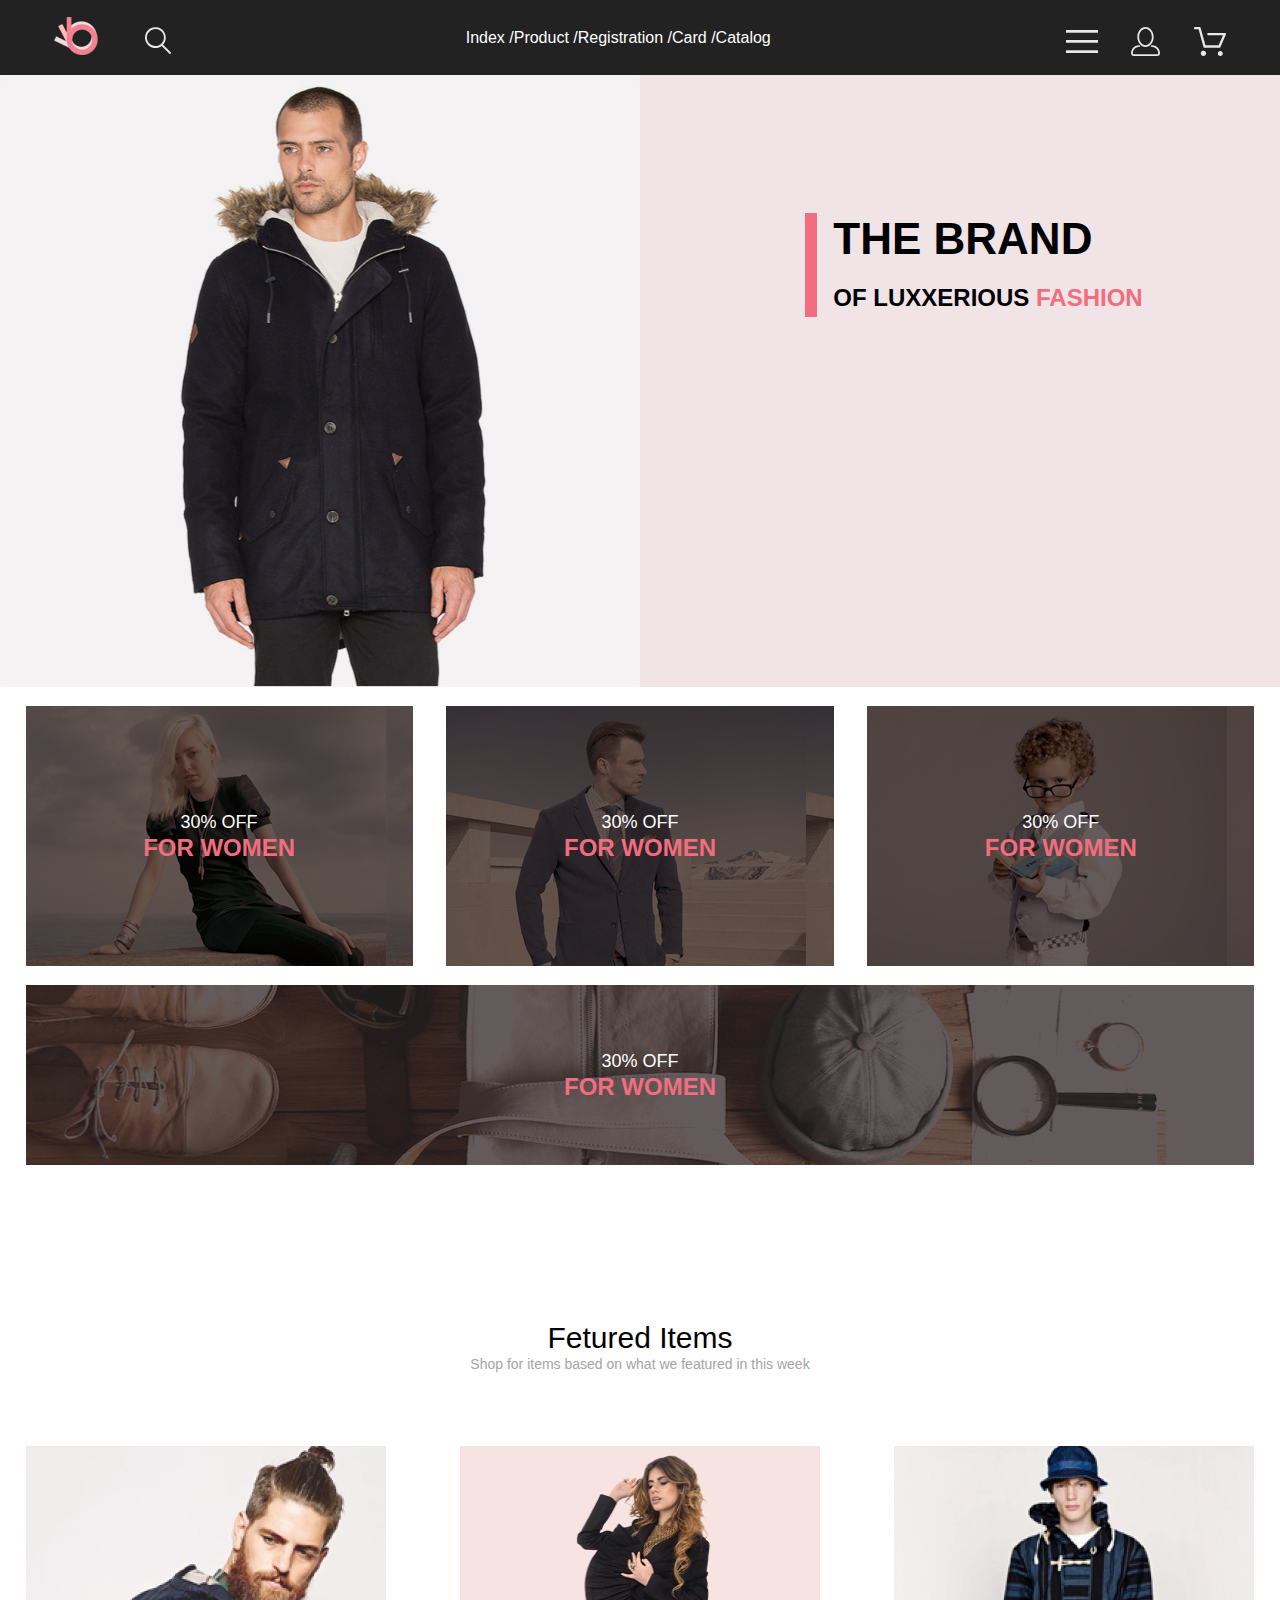
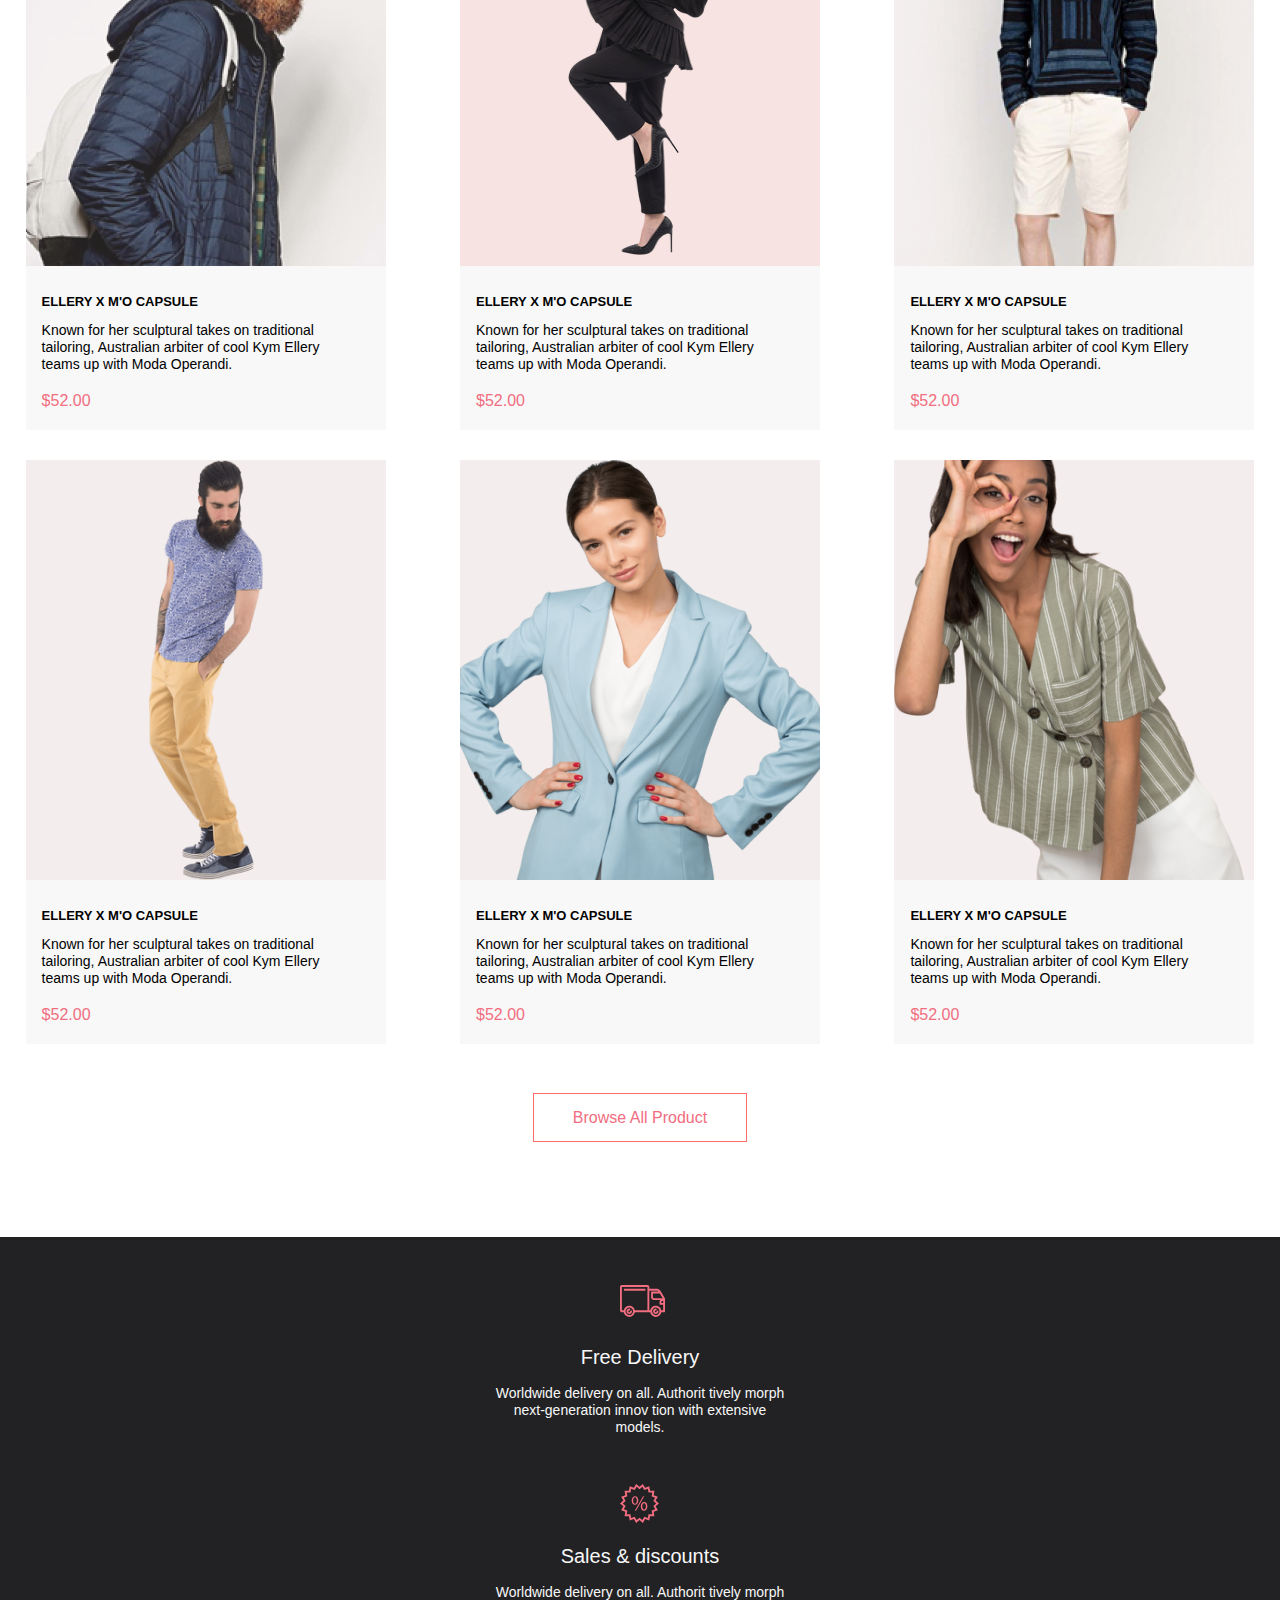
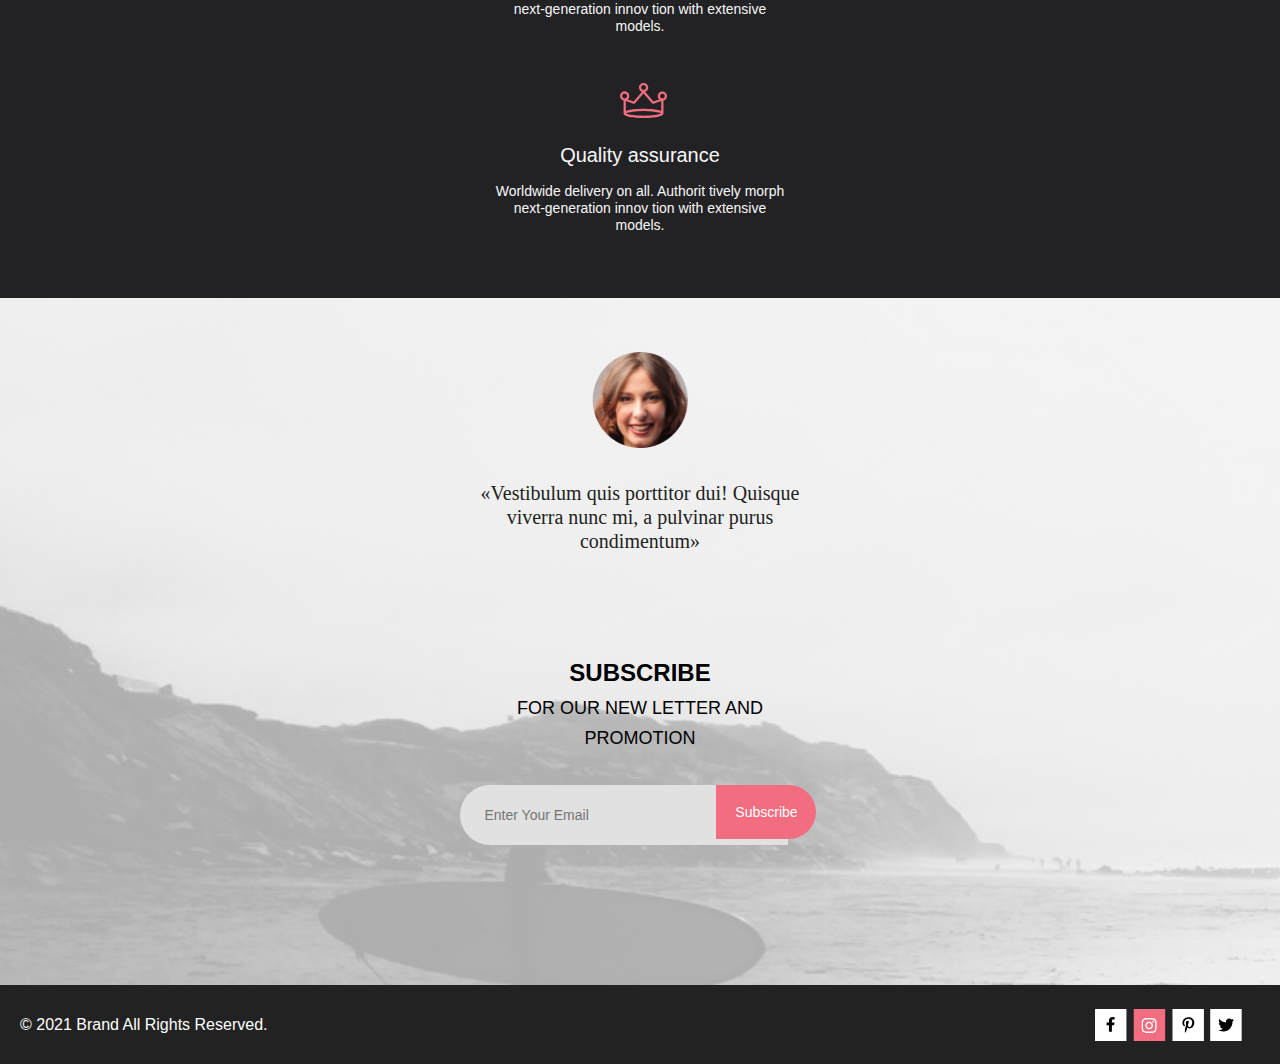
<file: index.html>
<!DOCTYPE html>
<html lang="en">

<head>
    <meta charset="UTF-8">
    <meta name="viewport" content="width=device-width, initial-scale=1">
    <title>Главная</title>
    <link rel="stylesheet" href="scss/style.css">
    <link rel="preconnect" href="https://fonts.gstatic.com">
    <link href="https://fonts.googleapis.com/css2?family=Lato:wght@300;400;700;900&display=swap" rel="stylesheet">
</head>

<body>
    <header class="header size">
        <div class="container header__container">
            <div class="header__logo-wrp"> <img class="header__logo" src="./img/logo.svg" alt="logo" width="44" height="38">
                <button class="header__button">
                    <svg width="27" height="28" viewBox="0 0 27 28" fill="none" xmlns="http://www.w3.org/2000/svg">
                        <path d="M19.0596 17.6259C20.6713 15.8658 21.6282 13.6048 21.7698 11.2225C21.9113 8.84018 21.2288 6.48173 19.8369 4.54318C18.445 2.60463 16.4285 1.20404 14.126 0.576619C11.8234 -0.0508009 9.3751 0.13316 7.19217 1.09761C5.00923 2.06205 3.22463 3.74825 2.13804 5.87302C1.05145 7.9978 0.729054 10.4318 1.225 12.7661C1.72094 15.1005 3.00501 17.1932 4.86158 18.6927C6.71814 20.1922 9.03413 21.0072 11.4206 21.0009C13.673 21.004 15.8645 20.27 17.6606 18.9109L25.4086 26.7179C25.4941 26.807 25.5965 26.8781 25.7099 26.927C25.8232 26.9759 25.9452 27.0017 26.0686 27.0029C26.1923 27.0033 26.3148 26.9782 26.4283 26.9292C26.5419 26.8801 26.6441 26.8082 26.7286 26.7179C26.9025 26.537 26.9997 26.2958 26.9997 26.0449C26.9997 25.794 26.9025 25.5528 26.7286 25.3719L19.0596 17.6259ZM2.88662 10.5009C2.89946 8.81563 3.41094 7.17187 4.35659 5.77685C5.30224 4.38183 6.63972 3.29801 8.20044 2.662C9.76115 2.02599 11.4752 1.86627 13.1266 2.20298C14.7779 2.53969 16.2926 3.35775 17.4797 4.55404C18.6668 5.75033 19.4732 7.27129 19.7972 8.92519C20.1212 10.5791 19.9483 12.2919 19.3002 13.8476C18.6522 15.4034 17.5581 16.7325 16.1559 17.6674C14.7536 18.6023 13.1059 19.1011 11.4206 19.1009C9.14916 19.0901 6.97482 18.1784 5.37484 16.566C3.77486 14.9537 2.87998 12.7724 2.88662 10.5009Z" fill="#E8E8E8" />
                    </svg>
                </button>
            </div>
            <ul class="header__menu-list">
                <li><a class="header__menu-items" href="./index.html">Index /</a></li>
                <li class="header__menu-items"><a class="header__menu-items" href="./product.html">Product /</a></li>
                <li class="header__menu-items"><a class="header__menu-items" href="./registration.html">Registration /</a></li>
                <li class="header__menu-items"><a class="header__menu-items" href="./card.html">Card /</a></li>
                <li class="header__menu-items"><a class="header__menu-items" href="./catalog.html">Catalog</a></li>
            </ul>
            <ul class="header__menu-list">
                <li class="header__menu-item">
                    <button class="header__button">
                        <svg width="32" height="23" viewBox="0 0 32 23" fill="none" xmlns="http://www.w3.org/2000/svg">
                            <path d="M0 23V20.31H32V23H0ZM0 12.76V10.07H32V12.76H0ZM0 2.69V0H32V2.69H0Z" fill="#E8E8E8" />
                        </svg>
                    </button>
                </li>
                <li class="header__menu-item">
                    <button class="header__button">
                        <svg width="29" height="29" viewBox="0 0 29 29" fill="none" xmlns="http://www.w3.org/2000/svg">
                            <path d="M14.5 19.937C19 19.937 22.656 15.464 22.656 9.968C22.656 4.472 19 0 14.5 0C13.3631 0.0217413 12.2463 0.303398 11.2351 0.823397C10.2239 1.34339 9.34507 2.08794 8.66602 3C7.12663 4.99573 6.30819 7.45381 6.34399 9.974C6.34399 15.465 10 19.937 14.5 19.937ZM14.5 1.813C18 1.813 20.844 5.472 20.844 9.969C20.844 14.466 17.998 18.125 14.5 18.125C11.002 18.125 8.15603 14.465 8.15503 9.969C8.15403 5.473 11 1.813 14.5 1.813ZM20.844 18.125C20.6036 18.125 20.373 18.2205 20.203 18.3905C20.033 18.5605 19.9375 18.7911 19.9375 19.0315C19.9375 19.2719 20.033 19.5025 20.203 19.6725C20.373 19.8425 20.6036 19.938 20.844 19.938C22.526 19.9399 24.1386 20.6088 25.3279 21.7982C26.5172 22.9875 27.1861 24.6 27.188 26.282C27.1875 26.5221 27.0918 26.7523 26.922 26.9221C26.7522 27.0918 26.5221 27.1875 26.282 27.188H2.71997C2.47985 27.1875 2.24975 27.0918 2.07996 26.9221C1.91016 26.7523 1.81449 26.5221 1.81396 26.282C1.81608 24.6001 2.48517 22.9877 3.67444 21.7985C4.86371 20.6092 6.47608 19.9401 8.15796 19.938C8.39824 19.938 8.62868 19.8425 8.79858 19.6726C8.96849 19.5027 9.06396 19.2723 9.06396 19.032C9.06396 18.7917 8.96849 18.5613 8.79858 18.3914C8.62868 18.2215 8.39824 18.126 8.15796 18.126C5.99541 18.1279 3.92201 18.9875 2.39258 20.5164C0.863144 22.0453 0.00264777 24.1185 0 26.281C0.000794067 27.0019 0.287502 27.693 0.797241 28.2027C1.30698 28.7125 1.99811 28.9992 2.71899 29H26.282C27.0027 28.9989 27.6936 28.7121 28.2031 28.2024C28.7126 27.6927 28.9992 27.0017 29 26.281C28.9974 24.1187 28.1372 22.0457 26.6083 20.5168C25.0793 18.9878 23.0063 18.1276 20.844 18.125Z" fill="#E8E8E8" />
                        </svg>
                    </button>
                </li>
                <li class="header__menu-item">
                    <button class="header__button">
                        <svg width="33" height="29" viewBox="0 0 33 29" fill="none" xmlns="http://www.w3.org/2000/svg">
                            <path d="M27.199 29C26.5512 28.9738 25.9396 28.6948 25.4952 28.2227C25.0509 27.7506 24.8094 27.1232 24.8225 26.475C24.8356 25.8269 25.1023 25.2097 25.5653 24.7559C26.0283 24.3022 26.6508 24.048 27.2991 24.048C27.9474 24.048 28.5697 24.3022 29.0327 24.7559C29.4957 25.2097 29.7624 25.8269 29.7755 26.475C29.7886 27.1232 29.5471 27.7506 29.1028 28.2227C28.6585 28.6948 28.0468 28.9738 27.399 29H27.199ZM7.75098 26.32C7.75098 25.79 7.90815 25.2718 8.20264 24.8311C8.49712 24.3904 8.91569 24.0469 9.4054 23.844C9.8951 23.6412 10.434 23.5881 10.9539 23.6915C11.4737 23.7949 11.9512 24.0502 12.326 24.425C12.7009 24.7998 12.9562 25.2773 13.0596 25.7972C13.163 26.317 13.1098 26.8559 12.907 27.3456C12.7041 27.8353 12.3606 28.2539 11.9199 28.5483C11.4792 28.8428 10.9611 29 10.431 29C10.0789 29.0003 9.73017 28.9311 9.40479 28.7966C9.0794 28.662 8.78374 28.4646 8.53467 28.2158C8.28559 27.9669 8.08805 27.6713 7.95325 27.3461C7.81844 27.0208 7.74902 26.6721 7.74902 26.32H7.75098ZM11.551 20.686C11.2916 20.6868 11.039 20.6024 10.8322 20.4457C10.6253 20.2891 10.4756 20.0689 10.406 19.819L5.573 2.36401H2.18005C1.86657 2.36401 1.56591 2.23947 1.34424 2.01781C1.12257 1.79614 0.998047 1.49549 0.998047 1.18201C0.998047 0.868519 1.12257 0.567873 1.34424 0.346205C1.56591 0.124537 1.86657 5.81268e-06 2.18005 5.81268e-06H6.46106C6.72055 -0.00080736 6.97309 0.0837201 7.17981 0.240568C7.38653 0.397416 7.53589 0.617884 7.60498 0.868006L12.438 18.323H25.616L29.999 8.27501H15.399C15.2409 8.27961 15.0834 8.25242 14.9359 8.19507C14.7884 8.13771 14.6539 8.05134 14.5404 7.94108C14.4269 7.83082 14.3366 7.69891 14.275 7.55315C14.2134 7.40739 14.1816 7.25075 14.1816 7.0925C14.1816 6.93426 14.2134 6.77762 14.275 6.63186C14.3366 6.4861 14.4269 6.35419 14.5404 6.24393C14.6539 6.13367 14.7884 6.0473 14.9359 5.98994C15.0834 5.93259 15.2409 5.90541 15.399 5.91001H31.812C32.0077 5.90996 32.2003 5.95866 32.3724 6.05172C32.5446 6.14478 32.6908 6.27926 32.798 6.44301C32.9058 6.60729 32.9714 6.79569 32.9889 6.99145C33.0063 7.18721 32.9752 7.38424 32.8981 7.565L27.493 19.977C27.4007 20.1876 27.249 20.3668 27.0565 20.4927C26.864 20.6186 26.6391 20.6858 26.4091 20.686H11.551Z" fill="#E8E8E8" />
                        </svg>
                    </button>
                </li>
            </ul>
        </div>
        <nav>

            <ul class="header__nav-list nav-list visually-hidden">

                <li class="nav-list__item">
                    <p class="nav-list__title">menu</p>
                    <a href="#" class="nav-list__link">
                        <div class="nav-list__link-text">men</div>
                    </a>
                    <ul class="nav-list__sublist nav-sublist">
                        <li class="nav-sublist__item"><a href="#" class="nav-sublist__link">Accessories</a></li>
                        <li class="nav-sublist__item"><a href="#" class="nav-sublist__link">Bags</a></li>
                        <li class="nav-sublist__item"><a href="#" class="nav-sublist__link">Denim</a></li>
                        <li class="nav-sublist__item"><a href="#" class="nav-sublist__link">T-Shirts</a></li>
                    </ul>
                </li>
                <li class="nav-list__item">
                    <a href="#" class="nav-list__link">
                        <div class="nav-list__link-text">woman</div>
                    </a>
                    <ul class="nav-list__sublist nav-sublist">
                        <li class="nav-sublist__item"><a href="#" class="nav-sublist__link">Accessories</a></li>
                        <li class="nav-sublist__item"><a href="#" class="nav-sublist__link">Jackets &amp; Coats</a></li>
                        <li class="nav-sublist__item"><a href="#" class="nav-sublist__link">Polos</a></li>
                        <li class="nav-sublist__item"><a href="#" class="nav-sublist__link">T-Shirts</a></li>
                        <li class="nav-sublist__item"><a href="#" class="nav-sublist__link">Shirts</a></li>
                    </ul>
                </li>
                <li class="nav-list__item">
                    <a href="#" class="nav-list__link">
                        <div class="nav-list__link-text">kids</div>
                    </a>
                    <ul class="nav-list__sublist nav-sublist">
                        <li class="nav-sublist__item"><a href="#" class="nav-sublist__link">Accessories</a></li>
                        <li class="nav-sublist__item"><a href="#" class="nav-sublist__link">Jackets &amp; Coats</a></li>
                        <li class="nav-sublist__item"><a href="#" class="nav-sublist__link">Polos</a></li>
                        <li class="nav-sublist__item"><a href="#" class="nav-sublist__link">T-Shirts</a></li>
                        <li class="nav-sublist__item"><a href="#" class="nav-sublist__link">Shirts</a></li>
                        <li class="nav-sublist__item"><a href="#" class="nav-sublist__link">Bags</a></li>
                    </ul>
                </li>
            </ul>
        </nav>
    </header>
    <main class="size">
        <section class="name">
            <h2 class="visually-hidden">Название бренда</h2> <img class="name__img" src="./img/mainphoto.jpg" alt="мужчина в пальто" width="800" height="765">
            <div class="name__content">
                <h1 class="name__header">The brand<br><span class="name__header-span"> of luxxerious <span class="name__header-span-pink">fashion</span></span></h1>
            </div>
        </section>
        <section class="stock container">
            <h2 class="visually-hidden">Акции</h2>
            <ul class="stock__list">

                <li class="stock__item stok__item-background--1">

                    <div class="stock__item-container">
                        <p class="stock__item-name">30% off</p>
                        <p class="stock__item-category">for women</p>
                    </div>
                </li>

                <li class="stock__item stok__item-background--2">
                    <div class="stock__item-container">
                        <p class="stock__item-name">30% off</p>
                        <p class="stock__item-category">for women</p>
                    </div>
                </li>

                <li class="stock__item stok__item-background--3">

                    <div class="stock__item-container">
                        <p class="stock__item-name">30% off</p>
                        <p class="stock__item-category">for women</p>
                    </div>
                </li>

                <li class="stock__item stock__item--last stok__item-background--4">

                    <div class="stock__item-container">
                        <p class="stock__item-name">30% off</p>
                        <p class="stock__item-category">for women</p>
                    </div>
                </li>
            </ul>
        </section>
        <section class="fetured container">
            <h2 class="visually-hidden">избранное</h2>
            <h2 class="featured-title">Fetured Items</h2>
            <p class="fetured__text">Shop for items based on what we featured in this week</p>
            <ul class="fetured__list">
                <li class="fetured__item"> <img src="./img/man-with-backpack.png" alt="мужчина с рюкзаком" class="fetured__item-img" width="360" height="420">
                    <button class="fetured__item-button">
                        <svg width="27" height="25" viewBox="0 0 27 25" fill="none" xmlns="http://www.w3.org/2000/svg">
                            <path d="M21.876 22.2662C21.921 22.2549 21.9423 22.2339 21.96 22.2129C21.9678 22.2037 21.9756 22.1946 21.9835 22.1855C22.02 22.1438 22.0233 22.0553 22.0224 22.0105C22.0092 21.9044 21.9185 21.8315 21.8412 21.8315C21.8375 21.8315 21.8336 21.8317 21.8312 21.8318C21.7531 21.8372 21.6653 21.9409 21.6719 22.0625C21.6813 22.1793 21.7675 22.2662 21.8392 22.2662H21.876ZM8.21954 22.2599C8.31873 22.2599 8.39935 22.1655 8.39935 22.0496C8.39935 21.9341 8.31873 21.8401 8.21954 21.8401C8.12042 21.8401 8.03973 21.9341 8.03973 22.0496C8.03973 22.1655 8.12042 22.2599 8.21954 22.2599ZM21.9995 24.2662C21.9517 24.2662 21.8878 24.2662 21.8392 24.2662C20.7017 24.2662 19.7567 23.3545 19.6765 22.198C19.5964 20.9929 20.4937 19.9183 21.6953 19.8364C21.7441 19.8331 21.7928 19.8315 21.8412 19.8315C22.9799 19.8315 23.9413 20.7324 24.019 21.8884C24.0505 22.4915 23.8741 23.0612 23.4898 23.5012C23.1055 23.9575 22.5764 24.2177 21.9995 24.2662ZM8.21954 24.2599C7.01532 24.2599 6.03973 23.2709 6.03973 22.0496C6.03973 20.8291 7.01532 19.8401 8.21954 19.8401C9.42371 19.8401 10.3994 20.8291 10.3994 22.0496C10.3994 23.2709 9.42371 24.2599 8.21954 24.2599ZM21.1984 17.3938H9.13306C8.70013 17.3938 8.31586 17.1005 8.20331 16.6775L4.27753 2.24768H1.52173C0.993408 2.24768 0.560547 1.80859 0.560547 1.27039C0.560547 0.733032 0.993408 0.292969 1.52173 0.292969H4.99933C5.43134 0.292969 5.81561 0.586304 5.9281 1.01025L9.85394 15.4391H20.5576L24.1144 7.13379H12.2578C11.7286 7.13379 11.2957 6.69373 11.2957 6.15649C11.2957 5.61914 11.7286 5.17908 12.2578 5.17908H25.5886C25.9091 5.17908 26.2141 5.34192 26.3896 5.61914C26.566 5.89539 26.5984 6.23743 26.4697 6.547L22.0795 16.807C21.9193 17.1653 21.5827 17.3938 21.1984 17.3938Z" fill="white" />
                        </svg> Add to cart </button>
                    <div class="fetured__item-container">
                        <h3 class="fetured__item-header">ellery x m'o capsule</h3>
                        <p class="fetured__item-text">Known for her sculptural takes on traditional tailoring, Australian arbiter of cool Kym Ellery teams up with Moda Operandi.</p>
                        <p class="fetured__item-price">$52.00</p>
                    </div>
                </li>
                <li class="fetured__item"> <img src="./img/woman.png" alt="мужчина с рюкзаком" class="fetured__item-img" width="360" height="420">
                    <button class="fetured__item-button">
                        <svg width="27" height="25" viewBox="0 0 27 25" fill="none" xmlns="http://www.w3.org/2000/svg">
                            <path d="M21.876 22.2662C21.921 22.2549 21.9423 22.2339 21.96 22.2129C21.9678 22.2037 21.9756 22.1946 21.9835 22.1855C22.02 22.1438 22.0233 22.0553 22.0224 22.0105C22.0092 21.9044 21.9185 21.8315 21.8412 21.8315C21.8375 21.8315 21.8336 21.8317 21.8312 21.8318C21.7531 21.8372 21.6653 21.9409 21.6719 22.0625C21.6813 22.1793 21.7675 22.2662 21.8392 22.2662H21.876ZM8.21954 22.2599C8.31873 22.2599 8.39935 22.1655 8.39935 22.0496C8.39935 21.9341 8.31873 21.8401 8.21954 21.8401C8.12042 21.8401 8.03973 21.9341 8.03973 22.0496C8.03973 22.1655 8.12042 22.2599 8.21954 22.2599ZM21.9995 24.2662C21.9517 24.2662 21.8878 24.2662 21.8392 24.2662C20.7017 24.2662 19.7567 23.3545 19.6765 22.198C19.5964 20.9929 20.4937 19.9183 21.6953 19.8364C21.7441 19.8331 21.7928 19.8315 21.8412 19.8315C22.9799 19.8315 23.9413 20.7324 24.019 21.8884C24.0505 22.4915 23.8741 23.0612 23.4898 23.5012C23.1055 23.9575 22.5764 24.2177 21.9995 24.2662ZM8.21954 24.2599C7.01532 24.2599 6.03973 23.2709 6.03973 22.0496C6.03973 20.8291 7.01532 19.8401 8.21954 19.8401C9.42371 19.8401 10.3994 20.8291 10.3994 22.0496C10.3994 23.2709 9.42371 24.2599 8.21954 24.2599ZM21.1984 17.3938H9.13306C8.70013 17.3938 8.31586 17.1005 8.20331 16.6775L4.27753 2.24768H1.52173C0.993408 2.24768 0.560547 1.80859 0.560547 1.27039C0.560547 0.733032 0.993408 0.292969 1.52173 0.292969H4.99933C5.43134 0.292969 5.81561 0.586304 5.9281 1.01025L9.85394 15.4391H20.5576L24.1144 7.13379H12.2578C11.7286 7.13379 11.2957 6.69373 11.2957 6.15649C11.2957 5.61914 11.7286 5.17908 12.2578 5.17908H25.5886C25.9091 5.17908 26.2141 5.34192 26.3896 5.61914C26.566 5.89539 26.5984 6.23743 26.4697 6.547L22.0795 16.807C21.9193 17.1653 21.5827 17.3938 21.1984 17.3938Z" fill="white" />
                        </svg> Add to cart </button>
                    <div class="fetured__item-container">
                        <h3 class="fetured__item-header">ellery x m'o capsule</h3>
                        <p class="fetured__item-text">Known for her sculptural takes on traditional tailoring, Australian arbiter of cool Kym Ellery teams up with Moda Operandi.</p>
                        <p class="fetured__item-price">$52.00</p>
                    </div>
                </li>
                <li class="fetured__item"> <img src="./img/man-in-shorts.png" alt="мужчина с рюкзаком" class="fetured__item-img" width="360" height="420">
                    <button class="fetured__item-button">
                        <svg width="27" height="25" viewBox="0 0 27 25" fill="none" xmlns="http://www.w3.org/2000/svg">
                            <path d="M21.876 22.2662C21.921 22.2549 21.9423 22.2339 21.96 22.2129C21.9678 22.2037 21.9756 22.1946 21.9835 22.1855C22.02 22.1438 22.0233 22.0553 22.0224 22.0105C22.0092 21.9044 21.9185 21.8315 21.8412 21.8315C21.8375 21.8315 21.8336 21.8317 21.8312 21.8318C21.7531 21.8372 21.6653 21.9409 21.6719 22.0625C21.6813 22.1793 21.7675 22.2662 21.8392 22.2662H21.876ZM8.21954 22.2599C8.31873 22.2599 8.39935 22.1655 8.39935 22.0496C8.39935 21.9341 8.31873 21.8401 8.21954 21.8401C8.12042 21.8401 8.03973 21.9341 8.03973 22.0496C8.03973 22.1655 8.12042 22.2599 8.21954 22.2599ZM21.9995 24.2662C21.9517 24.2662 21.8878 24.2662 21.8392 24.2662C20.7017 24.2662 19.7567 23.3545 19.6765 22.198C19.5964 20.9929 20.4937 19.9183 21.6953 19.8364C21.7441 19.8331 21.7928 19.8315 21.8412 19.8315C22.9799 19.8315 23.9413 20.7324 24.019 21.8884C24.0505 22.4915 23.8741 23.0612 23.4898 23.5012C23.1055 23.9575 22.5764 24.2177 21.9995 24.2662ZM8.21954 24.2599C7.01532 24.2599 6.03973 23.2709 6.03973 22.0496C6.03973 20.8291 7.01532 19.8401 8.21954 19.8401C9.42371 19.8401 10.3994 20.8291 10.3994 22.0496C10.3994 23.2709 9.42371 24.2599 8.21954 24.2599ZM21.1984 17.3938H9.13306C8.70013 17.3938 8.31586 17.1005 8.20331 16.6775L4.27753 2.24768H1.52173C0.993408 2.24768 0.560547 1.80859 0.560547 1.27039C0.560547 0.733032 0.993408 0.292969 1.52173 0.292969H4.99933C5.43134 0.292969 5.81561 0.586304 5.9281 1.01025L9.85394 15.4391H20.5576L24.1144 7.13379H12.2578C11.7286 7.13379 11.2957 6.69373 11.2957 6.15649C11.2957 5.61914 11.7286 5.17908 12.2578 5.17908H25.5886C25.9091 5.17908 26.2141 5.34192 26.3896 5.61914C26.566 5.89539 26.5984 6.23743 26.4697 6.547L22.0795 16.807C21.9193 17.1653 21.5827 17.3938 21.1984 17.3938Z" fill="white" />
                        </svg> Add to cart </button>
                    <div class="fetured__item-container">
                        <h3 class="fetured__item-header">ellery x m'o capsule</h3>
                        <p class="fetured__item-text">Known for her sculptural takes on traditional tailoring, Australian arbiter of cool Kym Ellery teams up with Moda Operandi.</p>
                        <p class="fetured__item-price">$52.00</p>
                    </div>
                </li>
                <li class="fetured__item"> <img src="./img/man-in-pants.png" alt="мужчина с рюкзаком" class="fetured__item-img" width="360" height="420">
                    <button class="fetured__item-button">
                        <svg width="27" height="25" viewBox="0 0 27 25" fill="none" xmlns="http://www.w3.org/2000/svg">
                            <path d="M21.876 22.2662C21.921 22.2549 21.9423 22.2339 21.96 22.2129C21.9678 22.2037 21.9756 22.1946 21.9835 22.1855C22.02 22.1438 22.0233 22.0553 22.0224 22.0105C22.0092 21.9044 21.9185 21.8315 21.8412 21.8315C21.8375 21.8315 21.8336 21.8317 21.8312 21.8318C21.7531 21.8372 21.6653 21.9409 21.6719 22.0625C21.6813 22.1793 21.7675 22.2662 21.8392 22.2662H21.876ZM8.21954 22.2599C8.31873 22.2599 8.39935 22.1655 8.39935 22.0496C8.39935 21.9341 8.31873 21.8401 8.21954 21.8401C8.12042 21.8401 8.03973 21.9341 8.03973 22.0496C8.03973 22.1655 8.12042 22.2599 8.21954 22.2599ZM21.9995 24.2662C21.9517 24.2662 21.8878 24.2662 21.8392 24.2662C20.7017 24.2662 19.7567 23.3545 19.6765 22.198C19.5964 20.9929 20.4937 19.9183 21.6953 19.8364C21.7441 19.8331 21.7928 19.8315 21.8412 19.8315C22.9799 19.8315 23.9413 20.7324 24.019 21.8884C24.0505 22.4915 23.8741 23.0612 23.4898 23.5012C23.1055 23.9575 22.5764 24.2177 21.9995 24.2662ZM8.21954 24.2599C7.01532 24.2599 6.03973 23.2709 6.03973 22.0496C6.03973 20.8291 7.01532 19.8401 8.21954 19.8401C9.42371 19.8401 10.3994 20.8291 10.3994 22.0496C10.3994 23.2709 9.42371 24.2599 8.21954 24.2599ZM21.1984 17.3938H9.13306C8.70013 17.3938 8.31586 17.1005 8.20331 16.6775L4.27753 2.24768H1.52173C0.993408 2.24768 0.560547 1.80859 0.560547 1.27039C0.560547 0.733032 0.993408 0.292969 1.52173 0.292969H4.99933C5.43134 0.292969 5.81561 0.586304 5.9281 1.01025L9.85394 15.4391H20.5576L24.1144 7.13379H12.2578C11.7286 7.13379 11.2957 6.69373 11.2957 6.15649C11.2957 5.61914 11.7286 5.17908 12.2578 5.17908H25.5886C25.9091 5.17908 26.2141 5.34192 26.3896 5.61914C26.566 5.89539 26.5984 6.23743 26.4697 6.547L22.0795 16.807C21.9193 17.1653 21.5827 17.3938 21.1984 17.3938Z" fill="white" />
                        </svg> Add to cart </button>
                    <div class="fetured__item-container">
                        <h3 class="fetured__item-header">ellery x m'o capsule</h3>
                        <p class="fetured__item-text">Known for her sculptural takes on traditional tailoring, Australian arbiter of cool Kym Ellery teams up with Moda Operandi.</p>
                        <p class="fetured__item-price">$52.00</p>
                    </div>
                </li>
                <li class="fetured__item"> <img src="./img/woman-in-suit.png" alt="мужчина с рюкзаком" class="fetured__item-img" width="360" height="420">
                    <button class="fetured__item-button">
                        <svg width="27" height="25" viewBox="0 0 27 25" fill="none" xmlns="http://www.w3.org/2000/svg">
                            <path d="M21.876 22.2662C21.921 22.2549 21.9423 22.2339 21.96 22.2129C21.9678 22.2037 21.9756 22.1946 21.9835 22.1855C22.02 22.1438 22.0233 22.0553 22.0224 22.0105C22.0092 21.9044 21.9185 21.8315 21.8412 21.8315C21.8375 21.8315 21.8336 21.8317 21.8312 21.8318C21.7531 21.8372 21.6653 21.9409 21.6719 22.0625C21.6813 22.1793 21.7675 22.2662 21.8392 22.2662H21.876ZM8.21954 22.2599C8.31873 22.2599 8.39935 22.1655 8.39935 22.0496C8.39935 21.9341 8.31873 21.8401 8.21954 21.8401C8.12042 21.8401 8.03973 21.9341 8.03973 22.0496C8.03973 22.1655 8.12042 22.2599 8.21954 22.2599ZM21.9995 24.2662C21.9517 24.2662 21.8878 24.2662 21.8392 24.2662C20.7017 24.2662 19.7567 23.3545 19.6765 22.198C19.5964 20.9929 20.4937 19.9183 21.6953 19.8364C21.7441 19.8331 21.7928 19.8315 21.8412 19.8315C22.9799 19.8315 23.9413 20.7324 24.019 21.8884C24.0505 22.4915 23.8741 23.0612 23.4898 23.5012C23.1055 23.9575 22.5764 24.2177 21.9995 24.2662ZM8.21954 24.2599C7.01532 24.2599 6.03973 23.2709 6.03973 22.0496C6.03973 20.8291 7.01532 19.8401 8.21954 19.8401C9.42371 19.8401 10.3994 20.8291 10.3994 22.0496C10.3994 23.2709 9.42371 24.2599 8.21954 24.2599ZM21.1984 17.3938H9.13306C8.70013 17.3938 8.31586 17.1005 8.20331 16.6775L4.27753 2.24768H1.52173C0.993408 2.24768 0.560547 1.80859 0.560547 1.27039C0.560547 0.733032 0.993408 0.292969 1.52173 0.292969H4.99933C5.43134 0.292969 5.81561 0.586304 5.9281 1.01025L9.85394 15.4391H20.5576L24.1144 7.13379H12.2578C11.7286 7.13379 11.2957 6.69373 11.2957 6.15649C11.2957 5.61914 11.7286 5.17908 12.2578 5.17908H25.5886C25.9091 5.17908 26.2141 5.34192 26.3896 5.61914C26.566 5.89539 26.5984 6.23743 26.4697 6.547L22.0795 16.807C21.9193 17.1653 21.5827 17.3938 21.1984 17.3938Z" fill="white" />
                        </svg> Add to cart </button>
                    <div class="fetured__item-container">
                        <h3 class="fetured__item-header">ellery x m'o capsule</h3>
                        <p class="fetured__item-text">Known for her sculptural takes on traditional tailoring, Australian arbiter of cool Kym Ellery teams up with Moda Operandi.</p>
                        <p class="fetured__item-price">$52.00</p>
                    </div>
                </li>
                <li class="fetured__item"> <img src="./img/woman-in-shirt.png" alt="мужчина с рюкзаком" class="fetured__item-img" width="360" height="420">
                    <button class="fetured__item-button">
                        <svg width="27" height="25" viewBox="0 0 27 25" fill="none" xmlns="http://www.w3.org/2000/svg">
                            <path d="M21.876 22.2662C21.921 22.2549 21.9423 22.2339 21.96 22.2129C21.9678 22.2037 21.9756 22.1946 21.9835 22.1855C22.02 22.1438 22.0233 22.0553 22.0224 22.0105C22.0092 21.9044 21.9185 21.8315 21.8412 21.8315C21.8375 21.8315 21.8336 21.8317 21.8312 21.8318C21.7531 21.8372 21.6653 21.9409 21.6719 22.0625C21.6813 22.1793 21.7675 22.2662 21.8392 22.2662H21.876ZM8.21954 22.2599C8.31873 22.2599 8.39935 22.1655 8.39935 22.0496C8.39935 21.9341 8.31873 21.8401 8.21954 21.8401C8.12042 21.8401 8.03973 21.9341 8.03973 22.0496C8.03973 22.1655 8.12042 22.2599 8.21954 22.2599ZM21.9995 24.2662C21.9517 24.2662 21.8878 24.2662 21.8392 24.2662C20.7017 24.2662 19.7567 23.3545 19.6765 22.198C19.5964 20.9929 20.4937 19.9183 21.6953 19.8364C21.7441 19.8331 21.7928 19.8315 21.8412 19.8315C22.9799 19.8315 23.9413 20.7324 24.019 21.8884C24.0505 22.4915 23.8741 23.0612 23.4898 23.5012C23.1055 23.9575 22.5764 24.2177 21.9995 24.2662ZM8.21954 24.2599C7.01532 24.2599 6.03973 23.2709 6.03973 22.0496C6.03973 20.8291 7.01532 19.8401 8.21954 19.8401C9.42371 19.8401 10.3994 20.8291 10.3994 22.0496C10.3994 23.2709 9.42371 24.2599 8.21954 24.2599ZM21.1984 17.3938H9.13306C8.70013 17.3938 8.31586 17.1005 8.20331 16.6775L4.27753 2.24768H1.52173C0.993408 2.24768 0.560547 1.80859 0.560547 1.27039C0.560547 0.733032 0.993408 0.292969 1.52173 0.292969H4.99933C5.43134 0.292969 5.81561 0.586304 5.9281 1.01025L9.85394 15.4391H20.5576L24.1144 7.13379H12.2578C11.7286 7.13379 11.2957 6.69373 11.2957 6.15649C11.2957 5.61914 11.7286 5.17908 12.2578 5.17908H25.5886C25.9091 5.17908 26.2141 5.34192 26.3896 5.61914C26.566 5.89539 26.5984 6.23743 26.4697 6.547L22.0795 16.807C21.9193 17.1653 21.5827 17.3938 21.1984 17.3938Z" fill="white" />
                        </svg> Add to cart </button>
                    <div class="fetured__item-container">
                        <h3 class="fetured__item-header">ellery x m'o capsule</h3>
                        <p class="fetured__item-text">Known for her sculptural takes on traditional tailoring, Australian arbiter of cool Kym Ellery teams up with Moda Operandi.</p>
                        <p class="fetured__item-price">$52.00</p>
                    </div>
                </li>
            </ul>
            <button class="fetured__item-button-browse">Browse All Product</button>
        </section>
        <section class="advantages">
            <h2 class="visually-hidden">Преимущества</h2>
            <ul class="advantages__list container">
                <li class="advantages__list-item list-item">
                    <svg class="list-item__icon" width="46" height="32" viewBox="0 0 46 32" fill="none" xmlns="http://www.w3.org/2000/svg">
                        <path d="M30.2873 27.2429H14.8103C14.6031 28.5509 13.936 29.742 12.929 30.6021C11.922 31.4621 10.6411 31.9346 9.31682 31.9346C7.99252 31.9346 6.71166 31.4621 5.70464 30.6021C4.69762 29.742 4.03052 28.5509 3.82332 27.2429H1.88631C1.39149 27.2397 0.918139 27.0404 0.570025 26.6887C0.221911 26.337 0.0274507 25.8618 0.0293142 25.3669V1.87695C0.0271852 1.38195 0.221516 0.906335 0.569658 0.554443C0.917801 0.202551 1.39131 0.00317363 1.88631 0H27.4373C27.9322 0.00317353 28.4056 0.202522 28.7536 0.554443C29.1016 0.906364 29.2957 1.38204 29.2933 1.87695V3.78198H36.4143C36.4947 3.78164 36.5747 3.79208 36.6523 3.81299C38.9523 4.01299 40.1093 5.2129 41.3293 7.2749L44.8883 13.3689C44.9732 13.5136 45.018 13.6782 45.0183 13.8459V26.304C45.0194 26.5515 44.9221 26.7892 44.7479 26.9651C44.5737 27.141 44.3369 27.2406 44.0893 27.2419H41.2753C41.0681 28.5499 40.401 29.741 39.394 30.6011C38.387 31.4611 37.1061 31.9336 35.7818 31.9336C34.4575 31.9336 33.1767 31.4611 32.1696 30.6011C31.1626 29.741 30.4955 28.5499 30.2883 27.2419L30.2873 27.2429ZM32.0653 26.304C32.0732 27.0369 32.2977 27.7511 32.7107 28.3567C33.1236 28.9623 33.7065 29.4322 34.3859 29.7073C35.0653 29.9824 35.811 30.0503 36.5289 29.9026C37.2469 29.7548 37.9051 29.398 38.4207 28.877C38.9363 28.3559 39.2862 27.6941 39.4265 26.9746C39.5667 26.2551 39.491 25.5103 39.2088 24.8337C38.9267 24.1572 38.4507 23.5794 37.8408 23.1729C37.2309 22.7663 36.5143 22.5491 35.7813 22.5488C34.791 22.5552 33.8436 22.9543 33.1469 23.6582C32.4503 24.3621 32.0613 25.3136 32.0653 26.304ZM5.60134 26.304C5.60923 27.0369 5.83376 27.7511 6.24669 28.3567C6.65962 28.9623 7.2425 29.4322 7.92192 29.7073C8.60135 29.9824 9.34697 30.0503 10.0649 29.9026C10.7829 29.7548 11.4411 29.398 11.9567 28.877C12.4723 28.3559 12.8222 27.6941 12.9625 26.9746C13.1027 26.2551 13.027 25.5103 12.7448 24.8337C12.4627 24.1572 11.9867 23.5794 11.3768 23.1729C10.7669 22.7663 10.0503 22.5491 9.31731 22.5488C8.32679 22.5549 7.37915 22.9537 6.6823 23.6577C5.98545 24.3617 5.59634 25.3134 5.60033 26.304H5.60134ZM41.2733 25.366H43.1593V19.7478H40.4233C40.3007 19.7473 40.1794 19.7227 40.0664 19.6753C39.9533 19.6279 39.8507 19.5585 39.7644 19.4714C39.6781 19.3843 39.6099 19.281 39.5635 19.1675C39.5172 19.054 39.4937 18.9324 39.4943 18.8098V16.9629C39.494 16.2423 39.7696 15.5488 40.2643 15.0249H33.8853C33.8081 15.0248 33.7312 15.015 33.6563 14.9958C32.9516 14.933 32.2961 14.6081 31.8194 14.0852C31.3428 13.5623 31.0798 12.8794 31.0823 12.1719V7.47192C31.0817 7.34927 31.1052 7.22758 31.1515 7.11401C31.1978 7.00044 31.2661 6.89725 31.3523 6.81006C31.4386 6.72286 31.5412 6.6535 31.6543 6.60596C31.7674 6.55841 31.8887 6.53361 32.0113 6.53296H38.4943C38.15 6.21428 37.7426 5.97123 37.2986 5.81982C36.8545 5.66842 36.3836 5.61187 35.9163 5.65381H29.2933V25.3618H30.2873C30.4945 24.0538 31.1616 22.8627 32.1687 22.0027C33.1757 21.1426 34.4565 20.6702 35.7808 20.6702C37.1051 20.6702 38.386 21.1426 39.393 22.0027C40.4 22.8627 41.0671 24.0538 41.2743 25.3618L41.2733 25.366ZM14.8093 25.366H27.4363V1.87598H1.88631V25.366H3.82332C4.03052 24.058 4.69762 22.8666 5.70464 22.0066C6.71166 21.1465 7.99252 20.6741 9.31682 20.6741C10.6411 20.6741 11.922 21.1465 12.929 22.0066C13.936 22.8666 14.6031 24.058 14.8103 25.366H14.8093ZM41.3513 16.9658V17.875H43.1593V16.0278H42.2803C42.0335 16.0294 41.7973 16.1288 41.6234 16.304C41.4495 16.4792 41.352 16.716 41.3523 16.9629L41.3513 16.9658ZM32.9383 12.1738C32.9372 12.4263 33.0363 12.6691 33.2139 12.8486C33.3914 13.0282 33.6328 13.13 33.8853 13.1318C33.9492 13.1316 34.0129 13.1384 34.0753 13.1519H42.6003L39.8343 8.41602H32.9343L32.9383 12.1738ZM33.0313 26.3059C33.0284 25.5734 33.3162 24.8695 33.8316 24.3489C34.3469 23.8283 35.0478 23.5333 35.7803 23.5288C36.0291 23.5288 36.2677 23.6278 36.4436 23.8037C36.6195 23.9796 36.7183 24.218 36.7183 24.4668C36.7183 24.7156 36.6195 24.9542 36.4436 25.1301C36.2677 25.306 36.0291 25.4048 35.7803 25.4048C35.602 25.4032 35.4272 25.4548 35.2782 25.5527C35.1291 25.6507 35.0125 25.7905 34.9432 25.9548C34.8738 26.1191 34.8548 26.3005 34.8887 26.4756C34.9225 26.6507 35.0076 26.8118 35.1331 26.9385C35.2586 27.0651 35.419 27.1516 35.5938 27.187C35.7686 27.2224 35.9499 27.2051 36.1149 27.1372C36.2798 27.0693 36.4208 26.9538 36.5201 26.8057C36.6193 26.6575 36.6723 26.4833 36.6723 26.3049C36.6723 26.0587 36.7701 25.8226 36.9443 25.6484C37.1184 25.4743 37.3546 25.3765 37.6008 25.3765C37.8471 25.3765 38.0832 25.4743 38.2574 25.6484C38.4315 25.8226 38.5293 26.0587 38.5293 26.3049C38.5293 27.0343 38.2396 27.7338 37.7239 28.2495C37.2081 28.7652 36.5087 29.0549 35.7793 29.0549C35.05 29.0549 34.3505 28.7652 33.8348 28.2495C33.319 27.7338 33.0293 27.0343 33.0293 26.3049L33.0313 26.3059ZM6.56731 26.3059C6.56438 25.5734 6.8522 24.8695 7.36757 24.3489C7.88294 23.8283 8.58378 23.5333 9.31633 23.5288C9.5651 23.5288 9.80369 23.6278 9.9796 23.8037C10.1555 23.9796 10.2543 24.218 10.2543 24.4668C10.2543 24.7156 10.1555 24.9542 9.9796 25.1301C9.80369 25.306 9.5651 25.4048 9.31633 25.4048C9.138 25.4032 8.96319 25.4548 8.81413 25.5527C8.66508 25.6507 8.54849 25.7905 8.47914 25.9548C8.4098 26.1191 8.39082 26.3005 8.42464 26.4756C8.45846 26.6507 8.54354 26.8118 8.66908 26.9385C8.79463 27.0651 8.95498 27.1516 9.12978 27.187C9.30458 27.2224 9.48595 27.2051 9.65087 27.1372C9.81579 27.0693 9.95683 26.9538 10.0561 26.8057C10.1553 26.6575 10.2083 26.4833 10.2083 26.3049C10.2083 26.0587 10.3061 25.8226 10.4803 25.6484C10.6544 25.4743 10.8906 25.3765 11.1368 25.3765C11.3831 25.3765 11.6193 25.4743 11.7934 25.6484C11.9675 25.8226 12.0653 26.0587 12.0653 26.3049C12.0653 27.0343 11.7756 27.7338 11.2599 28.2495C10.7441 28.7652 10.0447 29.0549 9.31532 29.0549C8.58598 29.0549 7.8865 28.7652 7.37078 28.2495C6.85505 27.7338 6.56532 27.0343 6.56532 26.3049L6.56731 26.3059ZM4.70934 5.65991C4.46056 5.65991 4.22198 5.56116 4.04607 5.38525C3.87016 5.20934 3.77132 4.9707 3.77132 4.72192C3.77132 4.47315 3.87016 4.2345 4.04607 4.05859C4.22198 3.88268 4.46056 3.78394 4.70934 3.78394H24.6093C24.8581 3.78394 25.0967 3.88268 25.2726 4.05859C25.4485 4.2345 25.5473 4.47315 25.5473 4.72192C25.5473 4.9707 25.4485 5.20934 25.2726 5.38525C25.0967 5.56116 24.8581 5.65991 24.6093 5.65991H4.70934Z" fill="#F16D7F" />
                    </svg>
                    <h3 class="list-item__title">Free Delivery</h3>
                    <p class="list-item__text">Worldwide delivery on all. Authorit tively morph next-generation innov tion with extensive models.</p>
                </li>
                <li class="advantages__list-item list-item">
                    <svg class="list-item__icon" width="39" height="39" viewBox="0 0 40 40" fill="none" xmlns="http://www.w3.org/2000/svg">
                        <path d="M19.994 37.0239L16.523 39.9238L14.235 36.0039L9.995 37.5159L9.17297 33.0359L4.67999 32.991L5.41199 28.491L1.20398 26.8909L3.414 22.925L0 19.96L3.41199 16.9929L1.20203 13.0278L5.41101 11.428L4.67798 6.93286L9.172 6.88892L9.99402 2.40894L14.234 3.91992L16.522 0L19.993 2.8999L23.464 0L25.753 3.9209L29.993 2.40894L30.814 6.88989L35.308 6.93481L34.576 11.4299L38.784 13.03L36.574 16.9958L39.986 19.9609L36.574 22.928L38.783 26.894L34.574 28.4939L35.307 32.988L30.812 33.033L29.991 37.5139L25.753 36.0029L23.464 39.9229L19.994 37.0239ZM21.2 35.541L22.961 37.012L24.122 35.022L24.914 33.666L26.382 34.189L28.533 34.957L28.95 32.6838L29.235 31.1289L30.796 31.113L33.078 31.092L32.706 28.8098L32.452 27.25L33.911 26.696L36.045 25.8828L34.925 23.873L34.159 22.498L35.342 21.4709L37.076 19.9609L35.343 18.4609L34.16 17.4319L34.926 16.0559L36.047 14.0449L33.913 13.2339L32.454 12.6809L32.709 11.1208L33.081 8.83984L30.799 8.81689L29.239 8.80103L28.954 7.24683L28.538 4.97388L26.386 5.74097L24.918 6.26392L24.125 4.90698L22.963 2.91699L21.201 4.38794L19.996 5.39282L18.791 4.38794L17.03 2.91699L15.869 4.90601L15.077 6.26294L13.608 5.73999L11.458 4.97192L11.04 7.24585L10.755 8.80005L9.19501 8.81592L6.914 8.83789L7.28601 11.1199L7.53998 12.678L6.08099 13.2329L3.94598 14.0439L5.06702 16.0549L5.83301 17.4299L4.65002 18.459L2.91602 19.967L4.64899 21.4739L5.83197 22.5029L5.06598 23.8779L3.94501 25.8879L6.078 26.698L7.53802 27.2529L7.28302 28.812L6.91199 31.0959L9.19299 31.1189L10.753 31.135L11.038 32.6899L11.455 34.9619L13.607 34.1948L15.076 33.6719L15.868 35.0288L17.03 37.019L18.791 35.5479L19.996 34.543L21.2 35.541ZM21.318 23.02C21.318 20.093 22.883 18.4648 24.777 18.4648C26.783 18.4648 28.077 20.0279 28.077 22.7949C28.077 25.8539 26.492 27.3718 24.662 27.3718C22.883 27.3718 21.338 25.922 21.318 23.02ZM22.839 22.9319C22.816 24.7829 23.521 26.1899 24.711 26.1899C25.988 26.1899 26.561 24.8049 26.561 22.8899C26.561 21.1249 26.054 19.6528 24.711 19.6528C23.5 19.6488 22.839 21.1029 22.839 22.9309V22.9319ZM15.194 27.332L23.609 12.613H24.842L16.427 27.332H15.194ZM11.979 16.99C11.979 14.09 13.542 12.458 15.437 12.458C17.437 12.458 18.763 14.022 18.763 16.79C18.763 19.848 17.177 21.365 15.327 21.365C13.544 21.365 12 19.915 11.979 16.991V16.99ZM13.521 16.9238C13.477 18.7748 14.162 20.1809 15.371 20.1829C16.648 20.1829 17.221 18.7988 17.221 16.8828C17.221 15.1168 16.714 13.645 15.371 13.645C14.162 13.642 13.521 15.092 13.521 16.925V16.9238Z" fill="#F16D7F" />
                    </svg>
                    <h3 class="list-item__title">Sales &amp;&nbsp;discounts</h3>
                    <p class="list-item__text">Worldwide delivery on all. Authorit tively morph next-generation innov tion with extensive models.</p>
                </li>
                <li class="advantages__list-item list-item">
                    <svg class="list-item__icon" width="48" height="35" viewBox="0 0 48 35" fill="none" xmlns="http://www.w3.org/2000/svg">
                        <path d="M42.3938 8.53564C41.1774 8.52335 40.0058 8.99349 39.1351 9.84302C38.2644 10.6925 37.7655 11.8522 37.7479 13.0686C37.751 13.7086 37.892 14.3405 38.1612 14.9211C38.4304 15.5018 38.8215 16.0176 39.3079 16.4336L33.4479 18.4888L25.1089 8.80566C26.0042 8.50693 26.784 7.93646 27.3396 7.17358C27.8953 6.41071 28.1992 5.49331 28.2089 4.54956C28.1837 3.33432 27.6832 2.17743 26.8149 1.3269C25.9465 0.476377 24.7794 0 23.5639 0C22.3484 0 21.1813 0.476377 20.3129 1.3269C19.4446 2.17743 18.9441 3.33432 18.9189 4.54956C18.9285 5.48395 19.2261 6.39274 19.771 7.15186C20.316 7.91097 21.0817 8.48368 21.9639 8.79175L13.6119 18.4917L7.75396 16.4368C8.24003 16.0206 8.63074 15.5045 8.89959 14.9238C9.16843 14.3432 9.30908 13.7116 9.31194 13.0718C9.33497 12.195 9.10937 11.3296 8.6613 10.5757C8.21324 9.82172 7.56095 9.2099 6.77983 8.81104C5.99872 8.41217 5.12072 8.2424 4.24724 8.32153C3.37376 8.40067 2.54051 8.72555 1.8438 9.2583C1.14709 9.79105 0.61538 10.5101 0.310108 11.3323C0.00483695 12.1545 -0.0615238 13.0462 0.118702 13.9045C0.298928 14.7629 0.718349 15.5526 1.32854 16.1826C1.93873 16.8126 2.7148 17.2571 3.56694 17.4646V29.7556C3.5743 29.8376 3.59101 29.9184 3.61687 29.9966C3.58394 30.1233 3.56721 30.2538 3.56694 30.3848C3.56694 34.7968 21.4859 34.9268 23.5289 34.9268C25.5719 34.9268 43.4909 34.7978 43.4909 30.3848C43.4902 30.2539 43.4733 30.1234 43.4408 29.9966C43.4685 29.9189 43.4853 29.8379 43.4909 29.7556V17.4646C44.5898 17.2244 45.5595 16.5828 46.2103 15.6653C46.861 14.7478 47.1458 13.6204 47.0091 12.5039C46.8724 11.3874 46.3239 10.3621 45.471 9.62866C44.6181 8.89526 43.5223 8.50653 42.3979 8.53857L42.3938 8.53564ZM21.1749 4.55176C21.1633 4.07755 21.2934 3.61062 21.5485 3.21069C21.8036 2.81076 22.172 2.49591 22.6069 2.3064C23.0417 2.11688 23.5232 2.06132 23.9898 2.14673C24.4564 2.23214 24.887 2.45463 25.2265 2.78589C25.566 3.11715 25.7991 3.542 25.8959 4.00635C25.9928 4.4707 25.9491 4.95345 25.7703 5.39282C25.5916 5.8322 25.2859 6.20831 24.8924 6.47314C24.4988 6.73798 24.0353 6.8795 23.561 6.87964C22.9362 6.88605 22.3343 6.64481 21.8871 6.2085C21.44 5.77218 21.1838 5.17647 21.1749 4.55176ZM13.5849 20.8276C13.8019 20.9026 14.0362 20.9113 14.2581 20.8525C14.48 20.7938 14.6794 20.6701 14.8309 20.4976L23.5309 10.3977L32.2309 20.4976C32.3821 20.6702 32.5813 20.7938 32.803 20.8528C33.0248 20.9117 33.2589 20.9033 33.4759 20.8286L41.2339 18.1038V28.0408C36.3489 25.9188 25.1249 25.8406 23.5339 25.8406C21.9429 25.8406 10.7149 25.9198 5.83391 28.0408V18.1038L13.5849 20.8276ZM23.5279 32.7166C14.8279 32.7166 9.27888 31.7057 6.97087 30.8547C6.6198 30.7373 6.28407 30.578 5.97087 30.3806C6.69287 29.8596 9.03194 29.1487 12.9369 28.6487C19.9723 27.844 27.0765 27.844 34.1119 28.6487C38.0119 29.1487 40.357 29.8596 41.077 30.3806C40.7663 30.5794 40.4321 30.7388 40.082 30.8547C37.78 31.7037 32.2359 32.7166 23.5279 32.7166ZM2.28093 13.0686C2.2698 12.5945 2.40025 12.1279 2.65557 11.7283C2.91089 11.3286 3.27952 11.0139 3.71441 10.8247C4.14929 10.6355 4.63063 10.5801 5.0971 10.6658C5.56356 10.7514 5.99399 10.9743 6.3333 11.3057C6.67261 11.637 6.90543 12.0618 7.00212 12.5261C7.09882 12.9904 7.05498 13.4731 6.87615 13.9124C6.69732 14.3516 6.39159 14.7277 5.9981 14.9924C5.6046 15.2572 5.14118 15.3986 4.66692 15.3987C4.04176 15.4054 3.43941 15.1638 2.99212 14.7271C2.54482 14.2903 2.28911 13.6937 2.28093 13.0686ZM42.3938 15.3987C41.9359 15.3875 41.4914 15.2414 41.116 14.9788C40.7406 14.7162 40.451 14.3487 40.2834 13.9224C40.1158 13.496 40.0776 13.0297 40.1738 12.5818C40.2699 12.1339 40.496 11.7241 40.8238 11.4041C41.1516 11.084 41.5664 10.8677 42.0165 10.7822C42.4666 10.6968 42.9319 10.7459 43.3542 10.9236C43.7765 11.1013 44.137 11.3997 44.3906 11.7812C44.6442 12.1628 44.7796 12.6105 44.78 13.0686C44.7713 13.6935 44.5153 14.2895 44.068 14.7261C43.6208 15.1626 43.0188 15.4041 42.3938 15.3977V15.3987Z" fill="#F16D7F" />
                    </svg>
                    <h3 class="list-item__title">Quality assurance</h3>
                    <p class="list-item__text">Worldwide delivery on all. Authorit tively morph next-generation innov tion with extensive models.</p>
                </li>
            </ul>
        </section>
    </main>
    <footer class="footer size">
        <section class="feedback">
            <h2 class="visually-hidden">Подпишись</h2>
            <ul class="feedback__list container">
                <li class="feedback__list-object list-object">
                    <img class="list-object__img" src="./img/feedback-img.png" alt="feedback" Width="96" Height="96">
                    <p class="list-object__review">&laquo;Vestibulum quis porttitor dui! Quisque viverra nunc&nbsp;mi, a&nbsp;pulvinar purus condimentum&raquo;</p>
                </li>
                <li class="feedback__list-object list-object">
                    <h3 class="list-object__title">subscribe</h3>
                    <p class="list-object__text">
                        for our new letter and promotion
                    </p>
                    <form class="list-object__email">
                        <input type="email" placeholder="Enter Your Email" class="list-object__email-write">
                        <button class="list-object__subs">
                            Subscribe
                        </button>
                    </form>

                </li>
            </ul>
        </section>
        <section class="copyreight">
            <h2 class="visually-hidden">копирайт</h2>
            <p class="copyreight__text">&copy;&nbsp;2021 Brand All Rights Reserved.</p>
            <ul class="copyreight__list">
                <li class="copyreight__list-item">
                    <a href="#"><svg width="32" height="32" viewBox="0 0 32 32" fill="none" xmlns="http://www.w3.org/2000/svg">
                            <path d="M31.4506 0H0V32H31.4506V0Z" fill="white" />
                            <path d="M19.0884 16.28L19.5069 13.616H16.8902V11.8873C16.8902 11.1585 17.2557 10.4481 18.4277 10.4481H19.6172V8.17997C19.6172 8.17997 18.5377 8 17.5056 8C15.3507 8 13.9422 9.27593 13.9422 11.5857V13.616H11.5469V16.28H13.9422V22.72H16.8902V16.28H19.0884Z" fill="black" />
                        </svg></a>
                </li>
                <li class="copyreight__list-item">
                    <a href="#"><svg width="33" height="32" viewBox="0 0 33 32" fill="none" xmlns="http://www.w3.org/2000/svg">
                            <path d="M32.1889 0H0.738281V32H32.1889V0Z" fill="#F16D7F" />
                            <g clip-path="url(#clip0)">
                                <path d="M16.139 12.6816C14.0238 12.6816 12.3177 14.3849 12.3177 16.4966C12.3177 18.6083 14.0238 20.3117 16.139 20.3117C18.2541 20.3117 19.9602 18.6083 19.9602 16.4966C19.9602 14.3849 18.2541 12.6816 16.139 12.6816ZM16.139 18.9769C14.7721 18.9769 13.6547 17.8646 13.6547 16.4966C13.6547 15.1287 14.7688 14.0164 16.139 14.0164C17.5092 14.0164 18.6233 15.1287 18.6233 16.4966C18.6233 17.8646 17.5058 18.9769 16.139 18.9769ZM21.0078 12.5255C21.0078 13.0203 20.6087 13.4154 20.1165 13.4154C19.621 13.4154 19.2252 13.0169 19.2252 12.5255C19.2252 12.0341 19.6243 11.6357 20.1165 11.6357C20.6087 11.6357 21.0078 12.0341 21.0078 12.5255ZM23.5386 13.4287C23.4821 12.2367 23.2094 11.1808 22.3347 10.3109C21.4634 9.44097 20.4058 9.1687 19.2119 9.10894C17.9814 9.03921 14.2932 9.03921 13.0627 9.10894C11.8721 9.16538 10.8145 9.43765 9.93987 10.3076C9.06522 11.1775 8.79584 12.2333 8.73597 13.4253C8.66613 14.6539 8.66613 18.3361 8.73597 19.5646C8.79251 20.7566 9.06522 21.8124 9.93987 22.6824C10.8145 23.5523 11.8688 23.8246 13.0627 23.8843C14.2932 23.9541 17.9814 23.9541 19.2119 23.8843C20.4058 23.8279 21.4634 23.5556 22.3347 22.6824C23.2061 21.8124 23.4788 20.7566 23.5386 19.5646C23.6085 18.3361 23.6085 14.6572 23.5386 13.4287ZM21.949 20.8828C21.6895 21.5335 21.1874 22.0349 20.5322 22.2972C19.5511 22.6857 17.2231 22.596 16.139 22.596C15.0548 22.596 12.7235 22.6824 11.7457 22.2972C11.0939 22.0382 10.5917 21.5369 10.329 20.8828C9.93987 19.9033 10.0297 17.5791 10.0297 16.4966C10.0297 15.4142 9.9432 13.0867 10.329 12.1105C10.5884 11.4597 11.0906 10.9583 11.7457 10.696C12.7268 10.3076 15.0548 10.3972 16.139 10.3972C17.2231 10.3972 19.5545 10.3109 20.5322 10.696C21.184 10.955 21.6862 11.4564 21.949 12.1105C22.3381 13.09 22.2483 15.4142 22.2483 16.4966C22.2483 17.5791 22.3381 19.9066 21.949 20.8828Z" fill="white" />
                            </g>
                            <defs>
                                <clipPath id="clip1">
                                    <rect width="14.8991" height="17" fill="white" transform="translate(8.68555 8)" />
                                </clipPath>
                            </defs>
                        </svg></a>
                </li>
                <li class="copyreight__list-item">
                    <a href="#"><svg width="32" height="32" viewBox="0 0 32 32" fill="none" xmlns="http://www.w3.org/2000/svg">
                            <path d="M31.9252 0H0.474609V32H31.9252V0Z" fill="white" />
                            <g clip-path="url(#clip0)">
                                <path d="M16.7403 8.20312C13.5556 8.20312 10.4082 10.3406 10.4082 13.8C10.4082 16 11.6374 17.25 12.3823 17.25C12.6896 17.25 12.8666 16.3875 12.8666 16.1438C12.8666 15.8531 12.1309 15.2344 12.1309 14.025C12.1309 11.5125 14.0305 9.73125 16.4889 9.73125C18.6027 9.73125 20.1671 10.9406 20.1671 13.1625C20.1671 14.8219 19.506 17.9344 17.3642 17.9344C16.5913 17.9344 15.9302 17.3719 15.9302 16.5656C15.9302 15.3844 16.7496 14.2406 16.7496 13.0219C16.7496 10.9531 13.835 11.3281 13.835 13.8281C13.835 14.3531 13.9002 14.9344 14.133 15.4125C13.7046 17.2688 12.8293 20.0344 12.8293 21.9469C12.8293 22.5375 12.9131 23.1188 12.969 23.7094C13.0745 23.8281 13.0218 23.8156 13.1832 23.7563C14.7476 21.6 14.6917 21.1781 15.3994 18.3562C15.7812 19.0875 16.7683 19.4812 17.5505 19.4812C20.8469 19.4812 22.3275 16.2469 22.3275 13.3313C22.3275 10.2281 19.6643 8.20312 16.7403 8.20312Z" fill="black" />
                            </g>
                            <defs>
                                <clipPath id="clip2">
                                    <rect width="11.9193" height="16" fill="white" transform="translate(10.4082 8)" />
                                </clipPath>
                            </defs>
                        </svg>
                    </a>
                </li>
                <li class="copyreight__list-item">
                    <a href="#"><svg width="32" height="32" viewBox="0 0 32 32" fill="none" xmlns="http://www.w3.org/2000/svg">
                            <path d="M31.6635 0H0.212891V32H31.6635V0Z" fill="white" />
                            <g clip-path="url(#clip0)">
                                <path d="M22.417 12.7405C22.427 12.8826 22.427 13.0248 22.427 13.1669C22.427 17.5019 19.1498 22.4969 13.1599 22.4969C11.3145 22.4969 9.60022 21.9588 8.1582 21.0248C8.4204 21.0552 8.67247 21.0654 8.94475 21.0654C10.4674 21.0654 11.8691 20.5476 12.9884 19.6644C11.5565 19.6339 10.3565 18.6898 9.94305 17.3903C10.1447 17.4207 10.3464 17.441 10.5582 17.441C10.8506 17.441 11.1431 17.4004 11.4153 17.3294C9.92291 17.0248 8.80355 15.705 8.80355 14.1111V14.0705C9.23715 14.3141 9.74139 14.4664 10.2758 14.4867C9.39849 13.8979 8.82373 12.8928 8.82373 11.7557C8.82373 11.1466 8.98504 10.5882 9.26741 10.1009C10.8708 12.0908 13.2809 13.3902 15.9833 13.5324C15.9329 13.2887 15.9027 13.035 15.9027 12.7811C15.9027 10.974 17.3548 9.50195 19.1598 9.50195C20.0976 9.50195 20.9446 9.89789 21.5396 10.5375C22.2757 10.3954 22.9816 10.1212 23.6068 9.74561C23.3648 10.507 22.8505 11.1466 22.1749 11.5527C22.8304 11.4817 23.4657 11.2989 24.0505 11.0451C23.6069 11.6948 23.0522 12.2735 22.417 12.7405Z" fill="black" />
                            </g>
                            <defs>
                                <clipPath id="clip3">
                                    <rect width="15.8924" height="16" fill="white" transform="translate(8.1582 8)" />
                                </clipPath>
                            </defs>
                        </svg></a>
                </li>
            </ul>

        </section>
    </footer>
</body>

</html>
</file>
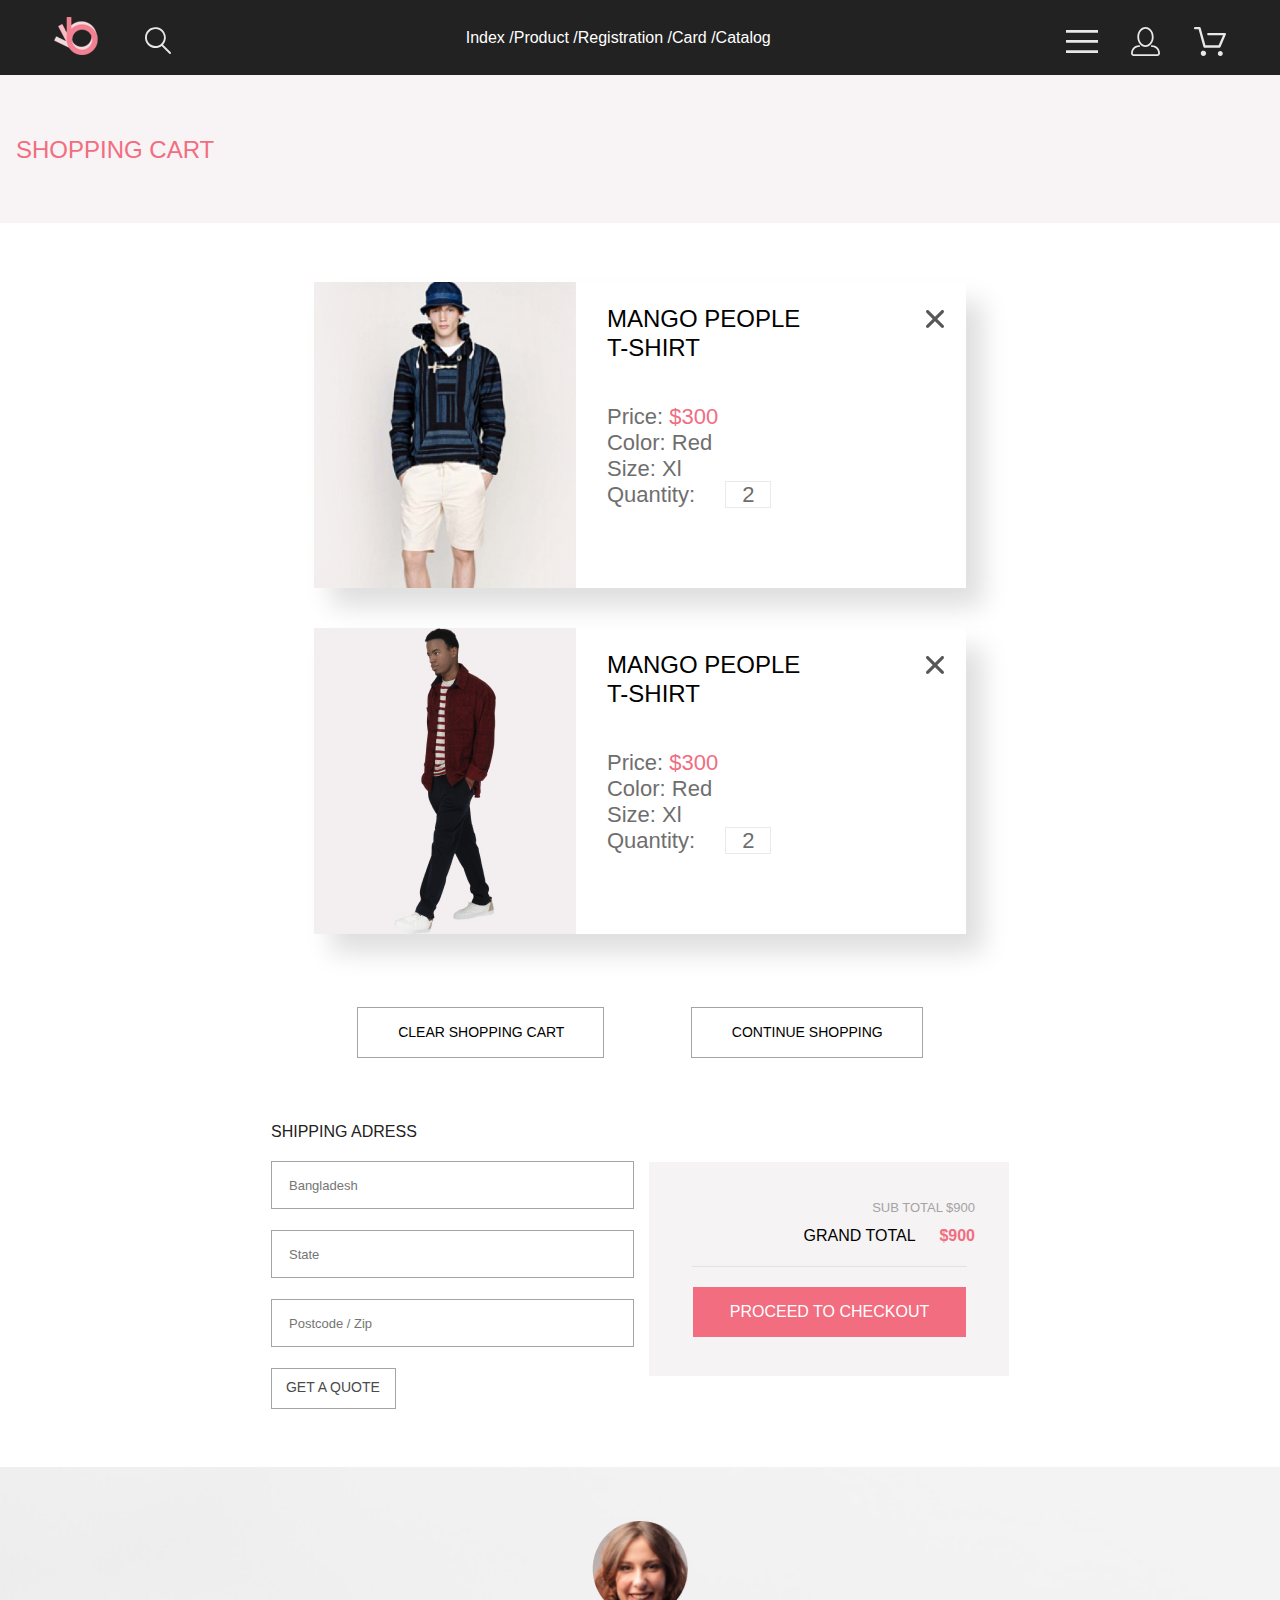
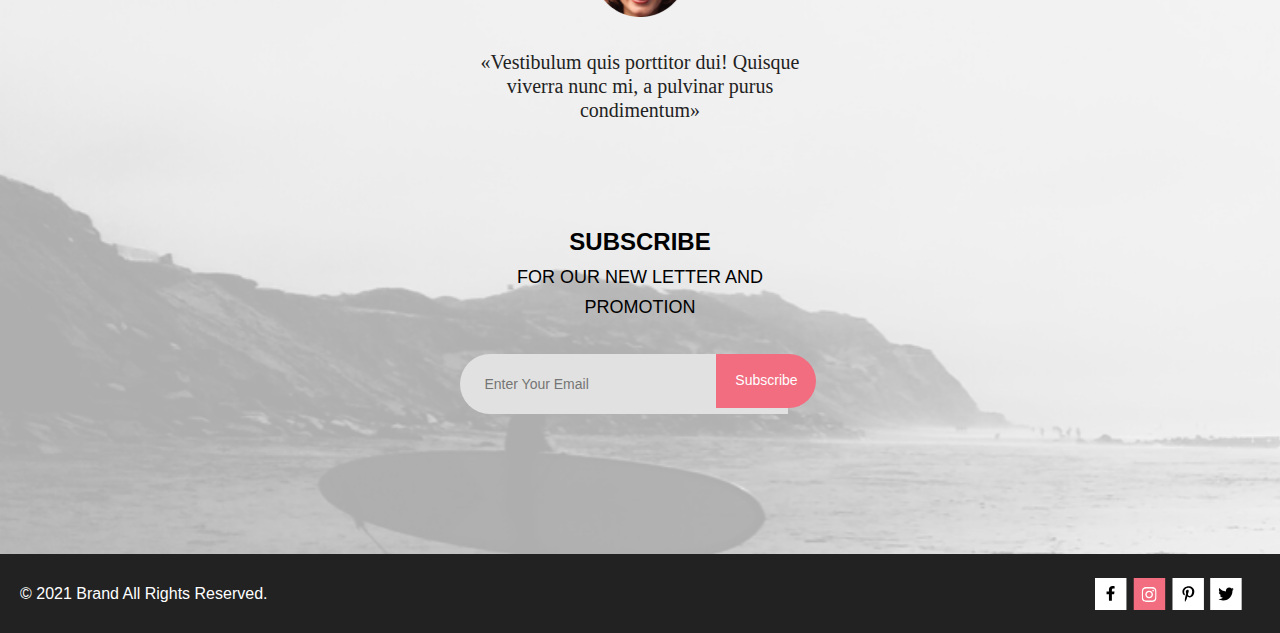
<file: card.html>
<!DOCTYPE html>
<html lang="en">

<head>
    <meta charset="UTF-8">
    <meta name="viewport" content="width=device-width, initial-scale=1">
    <title>Card</title>
    <link rel="stylesheet" href="scss/style.css">
    <link rel="preconnect" href="https://fonts.gstatic.com">
    <link href="https://fonts.googleapis.com/css2?family=Lato:wght@300;400;700;900&display=swap" rel="stylesheet">
</head>

<body>
    <header class="header size ">
        <div class="container header__container">
            <div class="header__logo-wrp"> <img class="header__logo" src="./img/logo.svg" alt="logo" width="44" height="38">
                <button class="header__button">
                    <svg width="27" height="28" viewBox="0 0 27 28" fill="none" xmlns="http://www.w3.org/2000/svg">
                        <path d="M19.0596 17.6259C20.6713 15.8658 21.6282 13.6048 21.7698 11.2225C21.9113 8.84018 21.2288 6.48173 19.8369 4.54318C18.445 2.60463 16.4285 1.20404 14.126 0.576619C11.8234 -0.0508009 9.3751 0.13316 7.19217 1.09761C5.00923 2.06205 3.22463 3.74825 2.13804 5.87302C1.05145 7.9978 0.729054 10.4318 1.225 12.7661C1.72094 15.1005 3.00501 17.1932 4.86158 18.6927C6.71814 20.1922 9.03413 21.0072 11.4206 21.0009C13.673 21.004 15.8645 20.27 17.6606 18.9109L25.4086 26.7179C25.4941 26.807 25.5965 26.8781 25.7099 26.927C25.8232 26.9759 25.9452 27.0017 26.0686 27.0029C26.1923 27.0033 26.3148 26.9782 26.4283 26.9292C26.5419 26.8801 26.6441 26.8082 26.7286 26.7179C26.9025 26.537 26.9997 26.2958 26.9997 26.0449C26.9997 25.794 26.9025 25.5528 26.7286 25.3719L19.0596 17.6259ZM2.88662 10.5009C2.89946 8.81563 3.41094 7.17187 4.35659 5.77685C5.30224 4.38183 6.63972 3.29801 8.20044 2.662C9.76115 2.02599 11.4752 1.86627 13.1266 2.20298C14.7779 2.53969 16.2926 3.35775 17.4797 4.55404C18.6668 5.75033 19.4732 7.27129 19.7972 8.92519C20.1212 10.5791 19.9483 12.2919 19.3002 13.8476C18.6522 15.4034 17.5581 16.7325 16.1559 17.6674C14.7536 18.6023 13.1059 19.1011 11.4206 19.1009C9.14916 19.0901 6.97482 18.1784 5.37484 16.566C3.77486 14.9537 2.87998 12.7724 2.88662 10.5009Z" fill="#E8E8E8" />
                    </svg>
                </button>
            </div>
            <ul class="header__menu-list">
                <li><a class="header__menu-items" href="./index.html">Index /</a></li>
                <li class="header__menu-items"><a class="header__menu-items" href="./product.html">Product /</a></li>
                <li class="header__menu-items"><a class="header__menu-items" href="./registration.html">Registration /</a></li>
                <li class="header__menu-items"><a class="header__menu-items" href="./card.html">Card /</a></li>
                <li class="header__menu-items"><a class="header__menu-items" href="./catalog.html">Catalog</a></li>
            </ul>
            <ul class="header__menu-list">
                <li class="header__menu-item">
                    <button class="header__button">
                        <svg width="32" height="23" viewBox="0 0 32 23" fill="none" xmlns="http://www.w3.org/2000/svg">
                            <path d="M0 23V20.31H32V23H0ZM0 12.76V10.07H32V12.76H0ZM0 2.69V0H32V2.69H0Z" fill="#E8E8E8" />
                        </svg>
                    </button>
                </li>
                <li class="header__menu-item">
                    <button class="header__button">
                        <svg width="29" height="29" viewBox="0 0 29 29" fill="none" xmlns="http://www.w3.org/2000/svg">
                            <path d="M14.5 19.937C19 19.937 22.656 15.464 22.656 9.968C22.656 4.472 19 0 14.5 0C13.3631 0.0217413 12.2463 0.303398 11.2351 0.823397C10.2239 1.34339 9.34507 2.08794 8.66602 3C7.12663 4.99573 6.30819 7.45381 6.34399 9.974C6.34399 15.465 10 19.937 14.5 19.937ZM14.5 1.813C18 1.813 20.844 5.472 20.844 9.969C20.844 14.466 17.998 18.125 14.5 18.125C11.002 18.125 8.15603 14.465 8.15503 9.969C8.15403 5.473 11 1.813 14.5 1.813ZM20.844 18.125C20.6036 18.125 20.373 18.2205 20.203 18.3905C20.033 18.5605 19.9375 18.7911 19.9375 19.0315C19.9375 19.2719 20.033 19.5025 20.203 19.6725C20.373 19.8425 20.6036 19.938 20.844 19.938C22.526 19.9399 24.1386 20.6088 25.3279 21.7982C26.5172 22.9875 27.1861 24.6 27.188 26.282C27.1875 26.5221 27.0918 26.7523 26.922 26.9221C26.7522 27.0918 26.5221 27.1875 26.282 27.188H2.71997C2.47985 27.1875 2.24975 27.0918 2.07996 26.9221C1.91016 26.7523 1.81449 26.5221 1.81396 26.282C1.81608 24.6001 2.48517 22.9877 3.67444 21.7985C4.86371 20.6092 6.47608 19.9401 8.15796 19.938C8.39824 19.938 8.62868 19.8425 8.79858 19.6726C8.96849 19.5027 9.06396 19.2723 9.06396 19.032C9.06396 18.7917 8.96849 18.5613 8.79858 18.3914C8.62868 18.2215 8.39824 18.126 8.15796 18.126C5.99541 18.1279 3.92201 18.9875 2.39258 20.5164C0.863144 22.0453 0.00264777 24.1185 0 26.281C0.000794067 27.0019 0.287502 27.693 0.797241 28.2027C1.30698 28.7125 1.99811 28.9992 2.71899 29H26.282C27.0027 28.9989 27.6936 28.7121 28.2031 28.2024C28.7126 27.6927 28.9992 27.0017 29 26.281C28.9974 24.1187 28.1372 22.0457 26.6083 20.5168C25.0793 18.9878 23.0063 18.1276 20.844 18.125Z" fill="#E8E8E8" />
                        </svg>
                    </button>
                </li>
                <li class="header__menu-item">
                    <button class="header__button">
                        <svg width="33" height="29" viewBox="0 0 33 29" fill="none" xmlns="http://www.w3.org/2000/svg">
                            <path d="M27.199 29C26.5512 28.9738 25.9396 28.6948 25.4952 28.2227C25.0509 27.7506 24.8094 27.1232 24.8225 26.475C24.8356 25.8269 25.1023 25.2097 25.5653 24.7559C26.0283 24.3022 26.6508 24.048 27.2991 24.048C27.9474 24.048 28.5697 24.3022 29.0327 24.7559C29.4957 25.2097 29.7624 25.8269 29.7755 26.475C29.7886 27.1232 29.5471 27.7506 29.1028 28.2227C28.6585 28.6948 28.0468 28.9738 27.399 29H27.199ZM7.75098 26.32C7.75098 25.79 7.90815 25.2718 8.20264 24.8311C8.49712 24.3904 8.91569 24.0469 9.4054 23.844C9.8951 23.6412 10.434 23.5881 10.9539 23.6915C11.4737 23.7949 11.9512 24.0502 12.326 24.425C12.7009 24.7998 12.9562 25.2773 13.0596 25.7972C13.163 26.317 13.1098 26.8559 12.907 27.3456C12.7041 27.8353 12.3606 28.2539 11.9199 28.5483C11.4792 28.8428 10.9611 29 10.431 29C10.0789 29.0003 9.73017 28.9311 9.40479 28.7966C9.0794 28.662 8.78374 28.4646 8.53467 28.2158C8.28559 27.9669 8.08805 27.6713 7.95325 27.3461C7.81844 27.0208 7.74902 26.6721 7.74902 26.32H7.75098ZM11.551 20.686C11.2916 20.6868 11.039 20.6024 10.8322 20.4457C10.6253 20.2891 10.4756 20.0689 10.406 19.819L5.573 2.36401H2.18005C1.86657 2.36401 1.56591 2.23947 1.34424 2.01781C1.12257 1.79614 0.998047 1.49549 0.998047 1.18201C0.998047 0.868519 1.12257 0.567873 1.34424 0.346205C1.56591 0.124537 1.86657 5.81268e-06 2.18005 5.81268e-06H6.46106C6.72055 -0.00080736 6.97309 0.0837201 7.17981 0.240568C7.38653 0.397416 7.53589 0.617884 7.60498 0.868006L12.438 18.323H25.616L29.999 8.27501H15.399C15.2409 8.27961 15.0834 8.25242 14.9359 8.19507C14.7884 8.13771 14.6539 8.05134 14.5404 7.94108C14.4269 7.83082 14.3366 7.69891 14.275 7.55315C14.2134 7.40739 14.1816 7.25075 14.1816 7.0925C14.1816 6.93426 14.2134 6.77762 14.275 6.63186C14.3366 6.4861 14.4269 6.35419 14.5404 6.24393C14.6539 6.13367 14.7884 6.0473 14.9359 5.98994C15.0834 5.93259 15.2409 5.90541 15.399 5.91001H31.812C32.0077 5.90996 32.2003 5.95866 32.3724 6.05172C32.5446 6.14478 32.6908 6.27926 32.798 6.44301C32.9058 6.60729 32.9714 6.79569 32.9889 6.99145C33.0063 7.18721 32.9752 7.38424 32.8981 7.565L27.493 19.977C27.4007 20.1876 27.249 20.3668 27.0565 20.4927C26.864 20.6186 26.6391 20.6858 26.4091 20.686H11.551Z" fill="#E8E8E8" />
                        </svg>
                    </button>
                </li>
            </ul>
        </div>
        <nav>
            <ul class="header__nav-list nav-list visually-hidden">
                <li class="nav-list__item">
                    <p class="nav-list__title">menu</p>
                    <a href="#" class="nav-list__link">
                        <div class="nav-list__link-text">men</div>
                    </a>
                    <ul class="nav-list__sublist nav-sublist">
                        <li class="nav-sublist__item"><a href="#" class="nav-sublist__link">Accessories</a></li>
                        <li class="nav-sublist__item"><a href="#" class="nav-sublist__link">Bags</a></li>
                        <li class="nav-sublist__item"><a href="#" class="nav-sublist__link">Denim</a></li>
                        <li class="nav-sublist__item"><a href="#" class="nav-sublist__link">T-Shirts</a></li>
                    </ul>
                </li>
                <li class="nav-list__item">
                    <a href="#" class="nav-list__link">
                        <div class="nav-list__link-text">woman</div>
                    </a>
                    <ul class="nav-list__sublist nav-sublist">
                        <li class="nav-sublist__item"><a href="#" class="nav-sublist__link">Accessories</a></li>
                        <li class="nav-sublist__item"><a href="#" class="nav-sublist__link">Jackets &amp; Coats</a></li>
                        <li class="nav-sublist__item"><a href="#" class="nav-sublist__link">Polos</a></li>
                        <li class="nav-sublist__item"><a href="#" class="nav-sublist__link">T-Shirts</a></li>
                        <li class="nav-sublist__item"><a href="#" class="nav-sublist__link">Shirts</a></li>
                    </ul>
                </li>
                <li class="nav-list__item">
                    <a href="#" class="nav-list__link">
                        <div class="nav-list__link-text">kids</div>
                    </a>
                    <ul class="nav-list__sublist nav-sublist">
                        <li class="nav-sublist__item"><a href="#" class="nav-sublist__link">Accessories</a></li>
                        <li class="nav-sublist__item"><a href="#" class="nav-sublist__link">Jackets &amp; Coats</a></li>
                        <li class="nav-sublist__item"><a href="#" class="nav-sublist__link">Polos</a></li>
                        <li class="nav-sublist__item"><a href="#" class="nav-sublist__link">T-Shirts</a></li>
                        <li class="nav-sublist__item"><a href="#" class="nav-sublist__link">Shirts</a></li>
                        <li class="nav-sublist__item"><a href="#" class="nav-sublist__link">Bags</a></li>
                    </ul>
                </li>
            </ul>
        </nav>
    </header>
    <main>
        <section class="title regname size clearfix">
            <h2 class="visually-hidden">Заголов страницы карточки товара</h2>
            <h3 class="title__card regname__title container">shopping cart</h3>
        </section>
        <section class="card container">
            <h2 class="visually-hidden">Основная информация карточки товара</h2>
            <section class="card__main">
                <h2 class="visually-hidden">Карточки товаров</h2>
                <div class="card__main-good main-good">
                    <img class="main-good__photo" src="./img/man-in-shorts.png" alt="мужчина в шортах" width="262" height="306">
                    <div class="main-good__info">
                        <h3 class="main-good__info-title">mango people t-shirt</h3>
                        <svg class="main-good__info-cancel" width="18" height="18" viewBox="0 0 18 18" fill="none" xmlns="http://www.w3.org/2000/svg">
                            <path d="M11.2453 9L17.5302 2.71516C17.8285 2.41741 17.9962 2.01336 17.9966 1.59191C17.997 1.17045 17.8299 0.76611 17.5322 0.467833C17.2344 0.169555 16.8304 0.00177586 16.4089 0.00140366C15.9875 0.00103146 15.5831 0.168097 15.2848 0.465848L9 6.75069L2.71516 0.465848C2.41688 0.167571 2.01233 0 1.5905 0C1.16868 0 0.764125 0.167571 0.465848 0.465848C0.167571 0.764125 0 1.16868 0 1.5905C0 2.01233 0.167571 2.41688 0.465848 2.71516L6.75069 9L0.465848 15.2848C0.167571 15.5831 0 15.9877 0 16.4095C0 16.8313 0.167571 17.2359 0.465848 17.5342C0.764125 17.8324 1.16868 18 1.5905 18C2.01233 18 2.41688 17.8324 2.71516 17.5342L9 11.2493L15.2848 17.5342C15.5831 17.8324 15.9877 18 16.4095 18C16.8313 18 17.2359 17.8324 17.5342 17.5342C17.8324 17.2359 18 16.8313 18 16.4095C18 15.9877 17.8324 15.5831 17.5342 15.2848L11.2453 9Z" fill="#575757" />
                        </svg>
                        <ul class="main-good__info-list info-list">
                            <li class="info-list__text">Price: <span class="info-list__price">$300</span></li>
                            <li class="info-list__text">Color: Red</li>
                            <li class="info-list__text">Size: Xl</li>
                            <li class="info-list__text">Quantity: <span class="info-list__quantity">2</span></li>
                        </ul>
                    </div>
                </div>
                <div class="card__main-good main-good">
                    <img class="main-good__photo" src="./img/man-in-jacket.jpg" alt="мужчина в шортах" width="262" height="306">
                    <div class="main-good__info">
                        <h3 class="main-good__info-title">mango people t-shirt</h3>
                        <svg class="main-good__info-cancel" width="18" height="18" viewBox="0 0 18 18" fill="none" xmlns="http://www.w3.org/2000/svg">
                            <path d="M11.2453 9L17.5302 2.71516C17.8285 2.41741 17.9962 2.01336 17.9966 1.59191C17.997 1.17045 17.8299 0.76611 17.5322 0.467833C17.2344 0.169555 16.8304 0.00177586 16.4089 0.00140366C15.9875 0.00103146 15.5831 0.168097 15.2848 0.465848L9 6.75069L2.71516 0.465848C2.41688 0.167571 2.01233 0 1.5905 0C1.16868 0 0.764125 0.167571 0.465848 0.465848C0.167571 0.764125 0 1.16868 0 1.5905C0 2.01233 0.167571 2.41688 0.465848 2.71516L6.75069 9L0.465848 15.2848C0.167571 15.5831 0 15.9877 0 16.4095C0 16.8313 0.167571 17.2359 0.465848 17.5342C0.764125 17.8324 1.16868 18 1.5905 18C2.01233 18 2.41688 17.8324 2.71516 17.5342L9 11.2493L15.2848 17.5342C15.5831 17.8324 15.9877 18 16.4095 18C16.8313 18 17.2359 17.8324 17.5342 17.5342C17.8324 17.2359 18 16.8313 18 16.4095C18 15.9877 17.8324 15.5831 17.5342 15.2848L11.2453 9Z" fill="#575757" />
                        </svg>
                        <ul class="main-good__info-list info-list">
                            <li class="info-list__text">Price: <span class="info-list__price">$300</span></li>
                            <li class="info-list__text">Color: Red</li>
                            <li class="info-list__text">Size: Xl</li>
                            <li class="info-list__text">Quantity: <span class="info-list__quantity">2</span></li>
                        </ul>
                    </div>
                </div>
                <div class="card__main-transition main-transition">
                    <ul class="main-transition__list">
                        <li class="main-transition__list-item"><button class="main-transition__list-button">clear shopping cart</button></li>
                        <li class="main-transition__list-item"><button class="main-transition__list-button">continue shopping</button></li>
                    </ul>
                </div>
            </section>
            <section class="card__shipping">
                <h2 class="visually-hidden">Информация по доставке</h2>
                <form class="card__shipping-form shipping-form">
                    <h3 class="shipping-form__title">shipping adress</h3>
                    <input type="text" placeholder="Bangladesh" class="shipping-form__write"> <br>
                    <input type="text" placeholder="State" class="shipping-form__write"> <br>
                    <input type="text" placeholder="Postcode / Zip" class="shipping-form__write"> <br>
                    <button class="shipping-form__calc">get a quote</button>
                </form>
                <div class="card__shipping-total shipping-total">
                    <p class="shipping-total__sub">sub total <span class="shipping-total__grand-pr">$900</span></p>
                    <p class="shipping-total__grand">grand total <span class="shipping-total__grand-price">$900</span></p>
                    <img class="shipping-total__line" src="./img/line.png" alt="line">
                    <button class="shipping-total__checkout">proceed to checkout</button>
                </div>
            </section>
        </section>

    </main>
    <footer class="footer size">
        <section class="feedback">
            <h2 class="visually-hidden">Подпишись</h2>
            <ul class="feedback__list container">
                <li class="feedback__list-object list-object">
                    <img class="list-object__img" src="./img/feedback-img.png" alt="feedback" Width="96" Height="96">
                    <p class="list-object__review">&laquo;Vestibulum quis porttitor dui! Quisque viverra nunc&nbsp;mi, a&nbsp;pulvinar purus condimentum&raquo;</p>
                </li>
                <li class="feedback__list-object list-object">
                    <h3 class="list-object__title">subscribe</h3>
                    <p class="list-object__text">
                        for our new letter and promotion
                    </p>
                    <div class="list-object__email">
                        <input type="email" placeholder="Enter Your Email" class="list-object__email-write">
                        <button class="list-object__subs">
                            Subscribe
                        </button>
                    </div>

                </li>
            </ul>
        </section>
        <section class="copyreight">
            <h2 class="visually-hidden">копирайт</h2>
            <p class="copyreight__text">&copy;&nbsp;2021 Brand All Rights Reserved.</p>
            <ul class="copyreight__list">
                <li class="copyreight__list-item">
                    <a href="#"><svg width="32" height="32" viewBox="0 0 32 32" fill="none" xmlns="http://www.w3.org/2000/svg">
                            <path d="M31.4506 0H0V32H31.4506V0Z" fill="white" />
                            <path d="M19.0884 16.28L19.5069 13.616H16.8902V11.8873C16.8902 11.1585 17.2557 10.4481 18.4277 10.4481H19.6172V8.17997C19.6172 8.17997 18.5377 8 17.5056 8C15.3507 8 13.9422 9.27593 13.9422 11.5857V13.616H11.5469V16.28H13.9422V22.72H16.8902V16.28H19.0884Z" fill="black" />
                        </svg></a>
                </li>
                <li class="copyreight__list-item">
                    <a href="#"><svg width="33" height="32" viewBox="0 0 33 32" fill="none" xmlns="http://www.w3.org/2000/svg">
                            <path d="M32.1889 0H0.738281V32H32.1889V0Z" fill="#F16D7F" />
                            <g clip-path="url(#clip0)">
                                <path d="M16.139 12.6816C14.0238 12.6816 12.3177 14.3849 12.3177 16.4966C12.3177 18.6083 14.0238 20.3117 16.139 20.3117C18.2541 20.3117 19.9602 18.6083 19.9602 16.4966C19.9602 14.3849 18.2541 12.6816 16.139 12.6816ZM16.139 18.9769C14.7721 18.9769 13.6547 17.8646 13.6547 16.4966C13.6547 15.1287 14.7688 14.0164 16.139 14.0164C17.5092 14.0164 18.6233 15.1287 18.6233 16.4966C18.6233 17.8646 17.5058 18.9769 16.139 18.9769ZM21.0078 12.5255C21.0078 13.0203 20.6087 13.4154 20.1165 13.4154C19.621 13.4154 19.2252 13.0169 19.2252 12.5255C19.2252 12.0341 19.6243 11.6357 20.1165 11.6357C20.6087 11.6357 21.0078 12.0341 21.0078 12.5255ZM23.5386 13.4287C23.4821 12.2367 23.2094 11.1808 22.3347 10.3109C21.4634 9.44097 20.4058 9.1687 19.2119 9.10894C17.9814 9.03921 14.2932 9.03921 13.0627 9.10894C11.8721 9.16538 10.8145 9.43765 9.93987 10.3076C9.06522 11.1775 8.79584 12.2333 8.73597 13.4253C8.66613 14.6539 8.66613 18.3361 8.73597 19.5646C8.79251 20.7566 9.06522 21.8124 9.93987 22.6824C10.8145 23.5523 11.8688 23.8246 13.0627 23.8843C14.2932 23.9541 17.9814 23.9541 19.2119 23.8843C20.4058 23.8279 21.4634 23.5556 22.3347 22.6824C23.2061 21.8124 23.4788 20.7566 23.5386 19.5646C23.6085 18.3361 23.6085 14.6572 23.5386 13.4287ZM21.949 20.8828C21.6895 21.5335 21.1874 22.0349 20.5322 22.2972C19.5511 22.6857 17.2231 22.596 16.139 22.596C15.0548 22.596 12.7235 22.6824 11.7457 22.2972C11.0939 22.0382 10.5917 21.5369 10.329 20.8828C9.93987 19.9033 10.0297 17.5791 10.0297 16.4966C10.0297 15.4142 9.9432 13.0867 10.329 12.1105C10.5884 11.4597 11.0906 10.9583 11.7457 10.696C12.7268 10.3076 15.0548 10.3972 16.139 10.3972C17.2231 10.3972 19.5545 10.3109 20.5322 10.696C21.184 10.955 21.6862 11.4564 21.949 12.1105C22.3381 13.09 22.2483 15.4142 22.2483 16.4966C22.2483 17.5791 22.3381 19.9066 21.949 20.8828Z" fill="white" />
                            </g>
                            <defs>
                                <clipPath id="clip0">
                                    <rect width="14.8991" height="17" fill="white" transform="translate(8.68555 8)" />
                                </clipPath>
                            </defs>
                        </svg></a>
                </li>
                <li class="copyreight__list-item">
                    <a href="#"><svg width="32" height="32" viewBox="0 0 32 32" fill="none" xmlns="http://www.w3.org/2000/svg">
                            <path d="M31.9252 0H0.474609V32H31.9252V0Z" fill="white" />
                            <g clip-path="url(#clip0)">
                                <path d="M16.7403 8.20312C13.5556 8.20312 10.4082 10.3406 10.4082 13.8C10.4082 16 11.6374 17.25 12.3823 17.25C12.6896 17.25 12.8666 16.3875 12.8666 16.1438C12.8666 15.8531 12.1309 15.2344 12.1309 14.025C12.1309 11.5125 14.0305 9.73125 16.4889 9.73125C18.6027 9.73125 20.1671 10.9406 20.1671 13.1625C20.1671 14.8219 19.506 17.9344 17.3642 17.9344C16.5913 17.9344 15.9302 17.3719 15.9302 16.5656C15.9302 15.3844 16.7496 14.2406 16.7496 13.0219C16.7496 10.9531 13.835 11.3281 13.835 13.8281C13.835 14.3531 13.9002 14.9344 14.133 15.4125C13.7046 17.2688 12.8293 20.0344 12.8293 21.9469C12.8293 22.5375 12.9131 23.1188 12.969 23.7094C13.0745 23.8281 13.0218 23.8156 13.1832 23.7563C14.7476 21.6 14.6917 21.1781 15.3994 18.3562C15.7812 19.0875 16.7683 19.4812 17.5505 19.4812C20.8469 19.4812 22.3275 16.2469 22.3275 13.3313C22.3275 10.2281 19.6643 8.20312 16.7403 8.20312Z" fill="black" />
                            </g>
                            <defs>
                                <clipPath id="clip1">
                                    <rect width="11.9193" height="16" fill="white" transform="translate(10.4082 8)" />
                                </clipPath>
                            </defs>
                        </svg>
                    </a>
                </li>
                <li class="copyreight__list-item">
                    <a href="#"><svg width="32" height="32" viewBox="0 0 32 32" fill="none" xmlns="http://www.w3.org/2000/svg">
                            <path d="M31.6635 0H0.212891V32H31.6635V0Z" fill="white" />
                            <g clip-path="url(#clip0)">
                                <path d="M22.417 12.7405C22.427 12.8826 22.427 13.0248 22.427 13.1669C22.427 17.5019 19.1498 22.4969 13.1599 22.4969C11.3145 22.4969 9.60022 21.9588 8.1582 21.0248C8.4204 21.0552 8.67247 21.0654 8.94475 21.0654C10.4674 21.0654 11.8691 20.5476 12.9884 19.6644C11.5565 19.6339 10.3565 18.6898 9.94305 17.3903C10.1447 17.4207 10.3464 17.441 10.5582 17.441C10.8506 17.441 11.1431 17.4004 11.4153 17.3294C9.92291 17.0248 8.80355 15.705 8.80355 14.1111V14.0705C9.23715 14.3141 9.74139 14.4664 10.2758 14.4867C9.39849 13.8979 8.82373 12.8928 8.82373 11.7557C8.82373 11.1466 8.98504 10.5882 9.26741 10.1009C10.8708 12.0908 13.2809 13.3902 15.9833 13.5324C15.9329 13.2887 15.9027 13.035 15.9027 12.7811C15.9027 10.974 17.3548 9.50195 19.1598 9.50195C20.0976 9.50195 20.9446 9.89789 21.5396 10.5375C22.2757 10.3954 22.9816 10.1212 23.6068 9.74561C23.3648 10.507 22.8505 11.1466 22.1749 11.5527C22.8304 11.4817 23.4657 11.2989 24.0505 11.0451C23.6069 11.6948 23.0522 12.2735 22.417 12.7405Z" fill="black" />
                            </g>
                            <defs>
                                <clipPath id="clip2">
                                    <rect width="15.8924" height="16" fill="white" transform="translate(8.1582 8)" />
                                </clipPath>
                            </defs>
                        </svg></a>
                </li>
            </ul>

        </section>
    </footer>
</body>

</html>
</file>
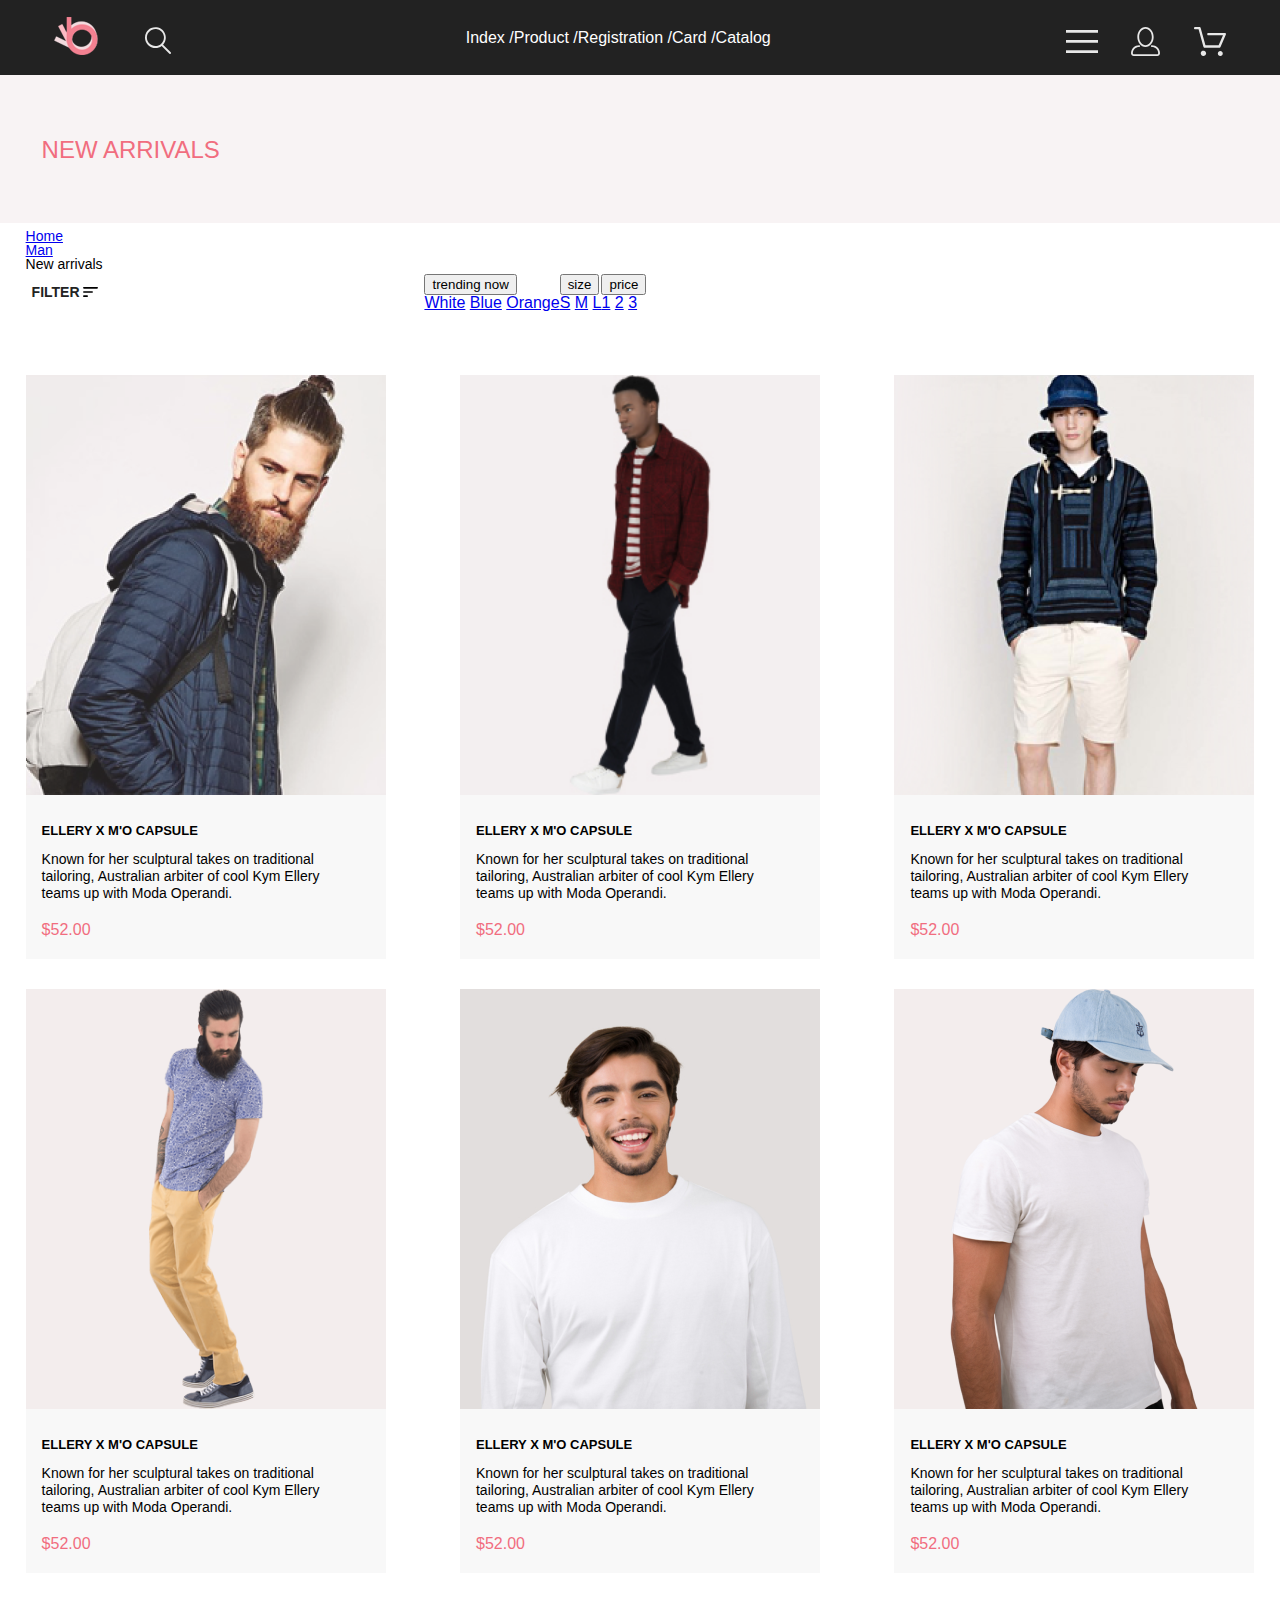
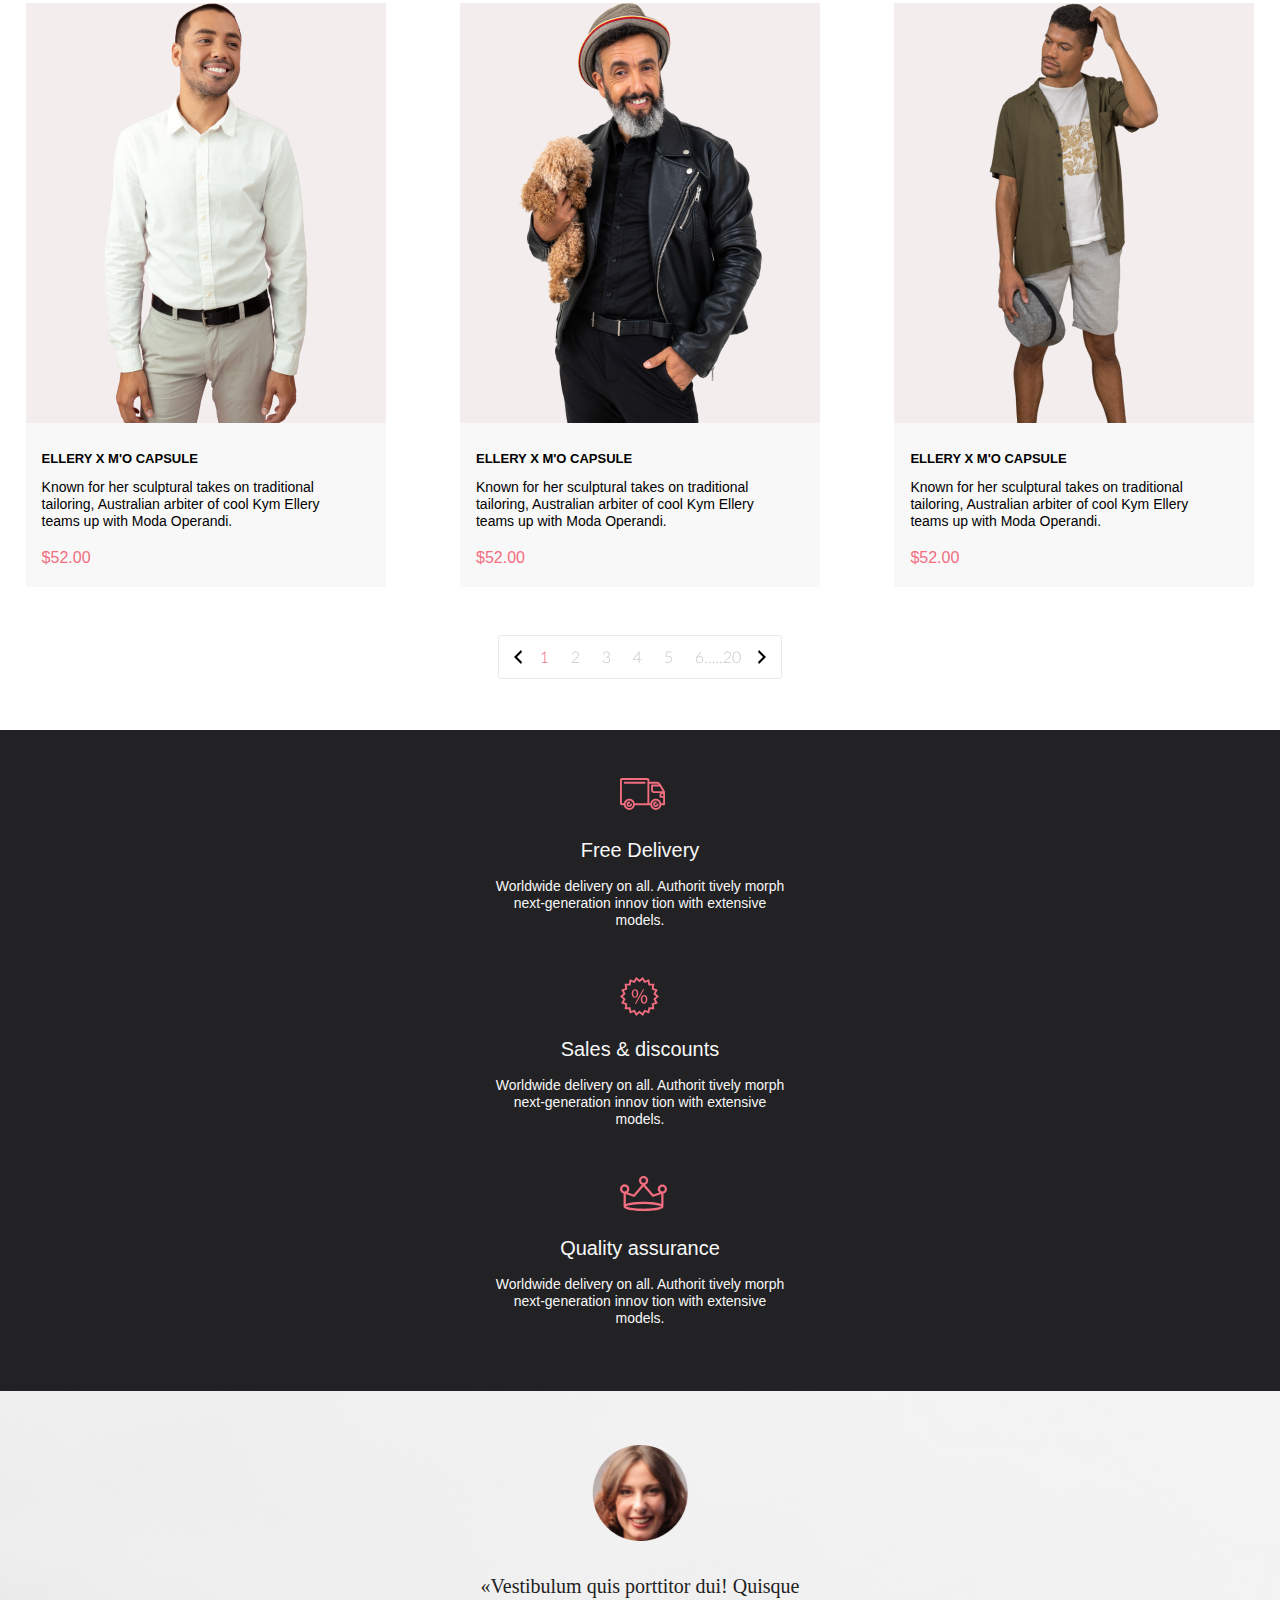
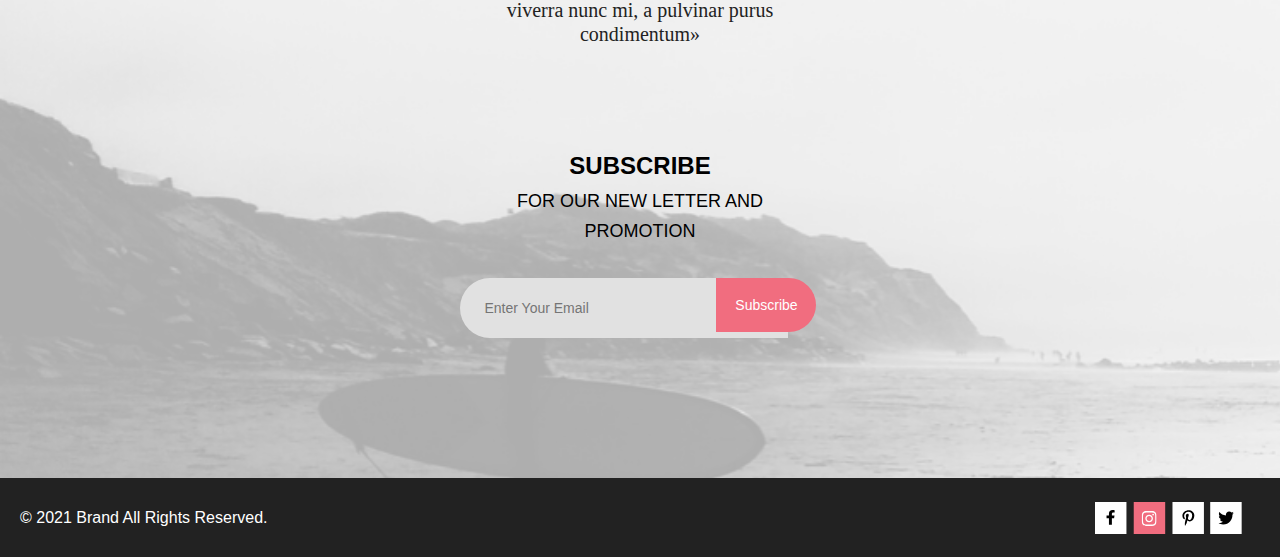
<file: catalog.html>
<!DOCTYPE html>
<html lang="en">

<head>
    <meta charset="UTF-8">
    <meta name="viewport" content="width=device-width, initial-scale=1">
    <title>Catalog</title>
    <link rel="stylesheet" href="https://cdn.jsdelivr.net/npm/bootstrap@4.5.3/dist/css/bootstrap.min.css" integrity="sha384-TX8t27EcRE3e/ihU7zmQxVncDAy5uIKz4rEkgIXeMed4M0jlfIDPvg6uqKI2xXr2" crossorigin="anonymous">
    <link rel="stylesheet" href="scss/style.css">
    <link rel="preconnect" href="https://fonts.gstatic.com">
    <link href="https://fonts.googleapis.com/css2?family=Lato:wght@300;400;700;900&display=swap" rel="stylesheet">
    <link rel="shortcut icon" href="#">
</head>

<body>
    <header class="header size ">
        <div class="container header__container">
            <div class="header__logo-wrp"> <img class="header__logo" src="./img/logo.svg" alt="logo" width="44" height="38">
                <button class="header__button">
                    <svg width="27" height="28" viewBox="0 0 27 28" fill="none" xmlns="http://www.w3.org/2000/svg">
                        <path d="M19.0596 17.6259C20.6713 15.8658 21.6282 13.6048 21.7698 11.2225C21.9113 8.84018 21.2288 6.48173 19.8369 4.54318C18.445 2.60463 16.4285 1.20404 14.126 0.576619C11.8234 -0.0508009 9.3751 0.13316 7.19217 1.09761C5.00923 2.06205 3.22463 3.74825 2.13804 5.87302C1.05145 7.9978 0.729054 10.4318 1.225 12.7661C1.72094 15.1005 3.00501 17.1932 4.86158 18.6927C6.71814 20.1922 9.03413 21.0072 11.4206 21.0009C13.673 21.004 15.8645 20.27 17.6606 18.9109L25.4086 26.7179C25.4941 26.807 25.5965 26.8781 25.7099 26.927C25.8232 26.9759 25.9452 27.0017 26.0686 27.0029C26.1923 27.0033 26.3148 26.9782 26.4283 26.9292C26.5419 26.8801 26.6441 26.8082 26.7286 26.7179C26.9025 26.537 26.9997 26.2958 26.9997 26.0449C26.9997 25.794 26.9025 25.5528 26.7286 25.3719L19.0596 17.6259ZM2.88662 10.5009C2.89946 8.81563 3.41094 7.17187 4.35659 5.77685C5.30224 4.38183 6.63972 3.29801 8.20044 2.662C9.76115 2.02599 11.4752 1.86627 13.1266 2.20298C14.7779 2.53969 16.2926 3.35775 17.4797 4.55404C18.6668 5.75033 19.4732 7.27129 19.7972 8.92519C20.1212 10.5791 19.9483 12.2919 19.3002 13.8476C18.6522 15.4034 17.5581 16.7325 16.1559 17.6674C14.7536 18.6023 13.1059 19.1011 11.4206 19.1009C9.14916 19.0901 6.97482 18.1784 5.37484 16.566C3.77486 14.9537 2.87998 12.7724 2.88662 10.5009Z" fill="#E8E8E8" />
                    </svg>
                </button>
            </div>
            <ul class="header__menu-list">
                <li><a class="header__menu-items" href="./index.html">Index /</a></li>
                <li class="header__menu-items"><a class="header__menu-items" href="./product.html">Product /</a></li>
                <li class="header__menu-items"><a class="header__menu-items" href="./registration.html">Registration /</a></li>
                <li class="header__menu-items"><a class="header__menu-items" href="./card.html">Card /</a></li>
                <li class="header__menu-items"><a class="header__menu-items" href="./catalog.html">Catalog</a></li>
            </ul>
            <ul class="header__menu-list">
                <li class="header__menu-item">
                    <button class="header__button">
                        <svg width="32" height="23" viewBox="0 0 32 23" fill="none" xmlns="http://www.w3.org/2000/svg">
                            <path d="M0 23V20.31H32V23H0ZM0 12.76V10.07H32V12.76H0ZM0 2.69V0H32V2.69H0Z" fill="#E8E8E8" />
                        </svg>
                    </button>
                </li>
                <li class="header__menu-item">
                    <button class="header__button">
                        <svg width="29" height="29" viewBox="0 0 29 29" fill="none" xmlns="http://www.w3.org/2000/svg">
                            <path d="M14.5 19.937C19 19.937 22.656 15.464 22.656 9.968C22.656 4.472 19 0 14.5 0C13.3631 0.0217413 12.2463 0.303398 11.2351 0.823397C10.2239 1.34339 9.34507 2.08794 8.66602 3C7.12663 4.99573 6.30819 7.45381 6.34399 9.974C6.34399 15.465 10 19.937 14.5 19.937ZM14.5 1.813C18 1.813 20.844 5.472 20.844 9.969C20.844 14.466 17.998 18.125 14.5 18.125C11.002 18.125 8.15603 14.465 8.15503 9.969C8.15403 5.473 11 1.813 14.5 1.813ZM20.844 18.125C20.6036 18.125 20.373 18.2205 20.203 18.3905C20.033 18.5605 19.9375 18.7911 19.9375 19.0315C19.9375 19.2719 20.033 19.5025 20.203 19.6725C20.373 19.8425 20.6036 19.938 20.844 19.938C22.526 19.9399 24.1386 20.6088 25.3279 21.7982C26.5172 22.9875 27.1861 24.6 27.188 26.282C27.1875 26.5221 27.0918 26.7523 26.922 26.9221C26.7522 27.0918 26.5221 27.1875 26.282 27.188H2.71997C2.47985 27.1875 2.24975 27.0918 2.07996 26.9221C1.91016 26.7523 1.81449 26.5221 1.81396 26.282C1.81608 24.6001 2.48517 22.9877 3.67444 21.7985C4.86371 20.6092 6.47608 19.9401 8.15796 19.938C8.39824 19.938 8.62868 19.8425 8.79858 19.6726C8.96849 19.5027 9.06396 19.2723 9.06396 19.032C9.06396 18.7917 8.96849 18.5613 8.79858 18.3914C8.62868 18.2215 8.39824 18.126 8.15796 18.126C5.99541 18.1279 3.92201 18.9875 2.39258 20.5164C0.863144 22.0453 0.00264777 24.1185 0 26.281C0.000794067 27.0019 0.287502 27.693 0.797241 28.2027C1.30698 28.7125 1.99811 28.9992 2.71899 29H26.282C27.0027 28.9989 27.6936 28.7121 28.2031 28.2024C28.7126 27.6927 28.9992 27.0017 29 26.281C28.9974 24.1187 28.1372 22.0457 26.6083 20.5168C25.0793 18.9878 23.0063 18.1276 20.844 18.125Z" fill="#E8E8E8" />
                        </svg>
                    </button>
                </li>
                <li class="header__menu-item">
                    <button class="header__button">
                        <svg width="33" height="29" viewBox="0 0 33 29" fill="none" xmlns="http://www.w3.org/2000/svg">
                            <path d="M27.199 29C26.5512 28.9738 25.9396 28.6948 25.4952 28.2227C25.0509 27.7506 24.8094 27.1232 24.8225 26.475C24.8356 25.8269 25.1023 25.2097 25.5653 24.7559C26.0283 24.3022 26.6508 24.048 27.2991 24.048C27.9474 24.048 28.5697 24.3022 29.0327 24.7559C29.4957 25.2097 29.7624 25.8269 29.7755 26.475C29.7886 27.1232 29.5471 27.7506 29.1028 28.2227C28.6585 28.6948 28.0468 28.9738 27.399 29H27.199ZM7.75098 26.32C7.75098 25.79 7.90815 25.2718 8.20264 24.8311C8.49712 24.3904 8.91569 24.0469 9.4054 23.844C9.8951 23.6412 10.434 23.5881 10.9539 23.6915C11.4737 23.7949 11.9512 24.0502 12.326 24.425C12.7009 24.7998 12.9562 25.2773 13.0596 25.7972C13.163 26.317 13.1098 26.8559 12.907 27.3456C12.7041 27.8353 12.3606 28.2539 11.9199 28.5483C11.4792 28.8428 10.9611 29 10.431 29C10.0789 29.0003 9.73017 28.9311 9.40479 28.7966C9.0794 28.662 8.78374 28.4646 8.53467 28.2158C8.28559 27.9669 8.08805 27.6713 7.95325 27.3461C7.81844 27.0208 7.74902 26.6721 7.74902 26.32H7.75098ZM11.551 20.686C11.2916 20.6868 11.039 20.6024 10.8322 20.4457C10.6253 20.2891 10.4756 20.0689 10.406 19.819L5.573 2.36401H2.18005C1.86657 2.36401 1.56591 2.23947 1.34424 2.01781C1.12257 1.79614 0.998047 1.49549 0.998047 1.18201C0.998047 0.868519 1.12257 0.567873 1.34424 0.346205C1.56591 0.124537 1.86657 5.81268e-06 2.18005 5.81268e-06H6.46106C6.72055 -0.00080736 6.97309 0.0837201 7.17981 0.240568C7.38653 0.397416 7.53589 0.617884 7.60498 0.868006L12.438 18.323H25.616L29.999 8.27501H15.399C15.2409 8.27961 15.0834 8.25242 14.9359 8.19507C14.7884 8.13771 14.6539 8.05134 14.5404 7.94108C14.4269 7.83082 14.3366 7.69891 14.275 7.55315C14.2134 7.40739 14.1816 7.25075 14.1816 7.0925C14.1816 6.93426 14.2134 6.77762 14.275 6.63186C14.3366 6.4861 14.4269 6.35419 14.5404 6.24393C14.6539 6.13367 14.7884 6.0473 14.9359 5.98994C15.0834 5.93259 15.2409 5.90541 15.399 5.91001H31.812C32.0077 5.90996 32.2003 5.95866 32.3724 6.05172C32.5446 6.14478 32.6908 6.27926 32.798 6.44301C32.9058 6.60729 32.9714 6.79569 32.9889 6.99145C33.0063 7.18721 32.9752 7.38424 32.8981 7.565L27.493 19.977C27.4007 20.1876 27.249 20.3668 27.0565 20.4927C26.864 20.6186 26.6391 20.6858 26.4091 20.686H11.551Z" fill="#E8E8E8" />
                        </svg>
                    </button>
                </li>
            </ul>
        </div>
        <nav>
            <ul class="header__nav-list nav-list visually-hidden">
                <li class="nav-list__item">
                    <p class="nav-list__title">menu</p>
                    <a href="#" class="nav-list__link">
                        <div class="nav-list__link-text">men</div>
                    </a>
                    <ul class="nav-list__sublist nav-sublist">
                        <li class="nav-sublist__item"><a href="#" class="nav-sublist__link">Accessories</a></li>
                        <li class="nav-sublist__item"><a href="#" class="nav-sublist__link">Bags</a></li>
                        <li class="nav-sublist__item"><a href="#" class="nav-sublist__link">Denim</a></li>
                        <li class="nav-sublist__item"><a href="#" class="nav-sublist__link">T-Shirts</a></li>
                    </ul>
                </li>
                <li class="nav-list__item">
                    <a href="#" class="nav-list__link">
                        <div class="nav-list__link-text">woman</div>
                    </a>
                    <ul class="nav-list__sublist nav-sublist">
                        <li class="nav-sublist__item"><a href="#" class="nav-sublist__link">Accessories</a></li>
                        <li class="nav-sublist__item"><a href="#" class="nav-sublist__link">Jackets &amp; Coats</a></li>
                        <li class="nav-sublist__item"><a href="#" class="nav-sublist__link">Polos</a></li>
                        <li class="nav-sublist__item"><a href="#" class="nav-sublist__link">T-Shirts</a></li>
                        <li class="nav-sublist__item"><a href="#" class="nav-sublist__link">Shirts</a></li>
                    </ul>
                </li>
                <li class="nav-list__item">
                    <a href="#" class="nav-list__link">
                        <div class="nav-list__link-text">kids</div>
                    </a>
                    <ul class="nav-list__sublist nav-sublist">
                        <li class="nav-sublist__item"><a href="#" class="nav-sublist__link">Accessories</a></li>
                        <li class="nav-sublist__item"><a href="#" class="nav-sublist__link">Jackets &amp; Coats</a></li>
                        <li class="nav-sublist__item"><a href="#" class="nav-sublist__link">Polos</a></li>
                        <li class="nav-sublist__item"><a href="#" class="nav-sublist__link">T-Shirts</a></li>
                        <li class="nav-sublist__item"><a href="#" class="nav-sublist__link">Shirts</a></li>
                        <li class="nav-sublist__item"><a href="#" class="nav-sublist__link">Bags</a></li>
                    </ul>
                </li>
            </ul>
        </nav>
    </header>
    <main>
        <section class="regname size clearfix">
            <h2 class="visually-hidden">Заголов страницы регистрации</h2>
            <div class="container">
                <h3 class="regname__title float-left">new arrivals </h3>
                <nav aria-label="breadcrumb ">
                    <ol class="breadcrumb bg-transparent margin-top-65 float-right fs p-0">
                        <li class="breadcrumb-item"><a href="/index.html" class="text-secondary text-uppercase ">Home</a></li>
                        <li class="breadcrumb-item"><a href="#" class="text-secondary text-uppercase">Man</a></li>
                        <li class="breadcrumb-item active text-danger text-uppercase" aria-current="page">New arrivals</li>
                    </ol>
                </nav>
            </div>
        </section>
        <section class="catalog size">
            <h2 class="visually-hidden">Каталог</h2>
            <div class="catalog__nav container">
                <button class="catalog__nav-filter">
                    filter
                    <svg class="ml-2" width="15" height="10" viewBox="0 0 15 10" fill="none" xmlns="http://www.w3.org/2000/svg">
                        <path d="M0.833333 10H4.16667C4.625 10 5 9.625 5 9.16667C5 8.70833 4.625 8.33333 4.16667 8.33333H0.833333C0.375 8.33333 0 8.70833 0 9.16667C0 9.625 0.375 10 0.833333 10ZM0 0.833333C0 1.29167 0.375 1.66667 0.833333 1.66667H14.1667C14.625 1.66667 15 1.29167 15 0.833333C15 0.375 14.625 0 14.1667 0H0.833333C0.375 0 0 0.375 0 0.833333ZM0.833333 5.83333H9.16667C9.625 5.83333 10 5.45833 10 5C10 4.54167 9.625 4.16667 9.16667 4.16667H0.833333C0.375 4.16667 0 4.54167 0 5C0 5.45833 0.375 5.83333 0.833333 5.83333Z" fill="black" />
                    </svg>
                </button>
                <div class="catalog__nav-dropdown nav-dropdown">
                    <div class="dropdown nav-dropdown__main">
                        <button class="btn dropdown-toggle nav-dropdown__main-link text-uppercase text-secondary" type="button" id="dropdownMenuButton" data-toggle="dropdown" aria-haspopup="true" aria-expanded="false">
                            trending now
                        </button>
                        <div class="dropdown-menu" aria-labelledby="dropdownMenuButton">
                            <a class="dropdown-item" href="#">White</a>
                            <a class="dropdown-item" href="#">Blue</a>
                            <a class="dropdown-item" href="#">Orange</a>
                        </div>
                    </div>
                    <div class="dropdown">
                        <button class="btn info-dropdown__main-link dropdown-toggle text-uppercase text-secondary" type="button" id="dropdownMenuButton1" data-toggle="dropdown" aria-haspopup="true" aria-expanded="false">
                            size
                        </button>
                        <div class="dropdown-menu" aria-labelledby="dropdownMenuButton">
                            <a class="dropdown-item" href="#">S</a>
                            <a class="dropdown-item" href="#">M</a>
                            <a class="dropdown-item" href="#">L</a>
                        </div>
                    </div>
                    <div class="dropdown">
                        <button class="btn info-dropdown__main-link dropdown-toggle text-uppercase text-secondary" type="button" id="dropdownMenuButton2" data-toggle="dropdown" aria-haspopup="true" aria-expanded="false">
                            price
                        </button>
                        <div class="dropdown-menu" aria-labelledby="dropdownMenuButton">
                            <a class="dropdown-item" href="#">1</a>
                            <a class="dropdown-item" href="#">2</a>
                            <a class="dropdown-item" href="#">3</a>
                        </div>
                    </div>
                </div>
            </div>
            <div class="catalog__main container">
                <ul class="catalog__main-list main-list">
                    <li class="main-list__item"> <img src="./img/man-with-backpack.png" alt="мужчина с рюкзаком" class="main-list__item-img" width="360" height="420">
                        <button class="main-list__item-button">
                            <svg width="27" height="25" viewBox="0 0 27 25" fill="none" xmlns="http://www.w3.org/2000/svg">
                                <path d="M21.876 22.2662C21.921 22.2549 21.9423 22.2339 21.96 22.2129C21.9678 22.2037 21.9756 22.1946 21.9835 22.1855C22.02 22.1438 22.0233 22.0553 22.0224 22.0105C22.0092 21.9044 21.9185 21.8315 21.8412 21.8315C21.8375 21.8315 21.8336 21.8317 21.8312 21.8318C21.7531 21.8372 21.6653 21.9409 21.6719 22.0625C21.6813 22.1793 21.7675 22.2662 21.8392 22.2662H21.876ZM8.21954 22.2599C8.31873 22.2599 8.39935 22.1655 8.39935 22.0496C8.39935 21.9341 8.31873 21.8401 8.21954 21.8401C8.12042 21.8401 8.03973 21.9341 8.03973 22.0496C8.03973 22.1655 8.12042 22.2599 8.21954 22.2599ZM21.9995 24.2662C21.9517 24.2662 21.8878 24.2662 21.8392 24.2662C20.7017 24.2662 19.7567 23.3545 19.6765 22.198C19.5964 20.9929 20.4937 19.9183 21.6953 19.8364C21.7441 19.8331 21.7928 19.8315 21.8412 19.8315C22.9799 19.8315 23.9413 20.7324 24.019 21.8884C24.0505 22.4915 23.8741 23.0612 23.4898 23.5012C23.1055 23.9575 22.5764 24.2177 21.9995 24.2662ZM8.21954 24.2599C7.01532 24.2599 6.03973 23.2709 6.03973 22.0496C6.03973 20.8291 7.01532 19.8401 8.21954 19.8401C9.42371 19.8401 10.3994 20.8291 10.3994 22.0496C10.3994 23.2709 9.42371 24.2599 8.21954 24.2599ZM21.1984 17.3938H9.13306C8.70013 17.3938 8.31586 17.1005 8.20331 16.6775L4.27753 2.24768H1.52173C0.993408 2.24768 0.560547 1.80859 0.560547 1.27039C0.560547 0.733032 0.993408 0.292969 1.52173 0.292969H4.99933C5.43134 0.292969 5.81561 0.586304 5.9281 1.01025L9.85394 15.4391H20.5576L24.1144 7.13379H12.2578C11.7286 7.13379 11.2957 6.69373 11.2957 6.15649C11.2957 5.61914 11.7286 5.17908 12.2578 5.17908H25.5886C25.9091 5.17908 26.2141 5.34192 26.3896 5.61914C26.566 5.89539 26.5984 6.23743 26.4697 6.547L22.0795 16.807C21.9193 17.1653 21.5827 17.3938 21.1984 17.3938Z" fill="white" />
                            </svg> Add to cart </button>
                        <div class="main-list__item-container">
                            <h3 class="main-list__item-header">ellery x m'o capsule</h3>
                            <p class="main-list__item-text">Known for her sculptural takes on traditional tailoring, Australian arbiter of cool Kym Ellery teams up with Moda Operandi.</p>
                            <p class="main-list__item-price">$52.00</p>
                        </div>
                    </li>
                    <li class="main-list__item"> <img src="./img/man-in-jacket.jpg" alt="мужчина с рюкзаком" class="main-list__item-img" width="360" height="420">
                        <button class="main-list__item-button">
                            <svg width="27" height="25" viewBox="0 0 27 25" fill="none" xmlns="http://www.w3.org/2000/svg">
                                <path d="M21.876 22.2662C21.921 22.2549 21.9423 22.2339 21.96 22.2129C21.9678 22.2037 21.9756 22.1946 21.9835 22.1855C22.02 22.1438 22.0233 22.0553 22.0224 22.0105C22.0092 21.9044 21.9185 21.8315 21.8412 21.8315C21.8375 21.8315 21.8336 21.8317 21.8312 21.8318C21.7531 21.8372 21.6653 21.9409 21.6719 22.0625C21.6813 22.1793 21.7675 22.2662 21.8392 22.2662H21.876ZM8.21954 22.2599C8.31873 22.2599 8.39935 22.1655 8.39935 22.0496C8.39935 21.9341 8.31873 21.8401 8.21954 21.8401C8.12042 21.8401 8.03973 21.9341 8.03973 22.0496C8.03973 22.1655 8.12042 22.2599 8.21954 22.2599ZM21.9995 24.2662C21.9517 24.2662 21.8878 24.2662 21.8392 24.2662C20.7017 24.2662 19.7567 23.3545 19.6765 22.198C19.5964 20.9929 20.4937 19.9183 21.6953 19.8364C21.7441 19.8331 21.7928 19.8315 21.8412 19.8315C22.9799 19.8315 23.9413 20.7324 24.019 21.8884C24.0505 22.4915 23.8741 23.0612 23.4898 23.5012C23.1055 23.9575 22.5764 24.2177 21.9995 24.2662ZM8.21954 24.2599C7.01532 24.2599 6.03973 23.2709 6.03973 22.0496C6.03973 20.8291 7.01532 19.8401 8.21954 19.8401C9.42371 19.8401 10.3994 20.8291 10.3994 22.0496C10.3994 23.2709 9.42371 24.2599 8.21954 24.2599ZM21.1984 17.3938H9.13306C8.70013 17.3938 8.31586 17.1005 8.20331 16.6775L4.27753 2.24768H1.52173C0.993408 2.24768 0.560547 1.80859 0.560547 1.27039C0.560547 0.733032 0.993408 0.292969 1.52173 0.292969H4.99933C5.43134 0.292969 5.81561 0.586304 5.9281 1.01025L9.85394 15.4391H20.5576L24.1144 7.13379H12.2578C11.7286 7.13379 11.2957 6.69373 11.2957 6.15649C11.2957 5.61914 11.7286 5.17908 12.2578 5.17908H25.5886C25.9091 5.17908 26.2141 5.34192 26.3896 5.61914C26.566 5.89539 26.5984 6.23743 26.4697 6.547L22.0795 16.807C21.9193 17.1653 21.5827 17.3938 21.1984 17.3938Z" fill="white" />
                            </svg> Add to cart </button>
                        <div class="main-list__item-container">
                            <h3 class="main-list__item-header">ellery x m'o capsule</h3>
                            <p class="main-list__item-text">Known for her sculptural takes on traditional tailoring, Australian arbiter of cool Kym Ellery teams up with Moda Operandi.</p>
                            <p class="main-list__item-price">$52.00</p>
                        </div>
                    </li>
                    <li class="main-list__item"> <img src="./img/man-in-shorts.png" alt="мужчина с рюкзаком" class="main-list__item-img" width="360" height="420">
                        <button class="main-list__item-button">
                            <svg width="27" height="25" viewBox="0 0 27 25" fill="none" xmlns="http://www.w3.org/2000/svg">
                                <path d="M21.876 22.2662C21.921 22.2549 21.9423 22.2339 21.96 22.2129C21.9678 22.2037 21.9756 22.1946 21.9835 22.1855C22.02 22.1438 22.0233 22.0553 22.0224 22.0105C22.0092 21.9044 21.9185 21.8315 21.8412 21.8315C21.8375 21.8315 21.8336 21.8317 21.8312 21.8318C21.7531 21.8372 21.6653 21.9409 21.6719 22.0625C21.6813 22.1793 21.7675 22.2662 21.8392 22.2662H21.876ZM8.21954 22.2599C8.31873 22.2599 8.39935 22.1655 8.39935 22.0496C8.39935 21.9341 8.31873 21.8401 8.21954 21.8401C8.12042 21.8401 8.03973 21.9341 8.03973 22.0496C8.03973 22.1655 8.12042 22.2599 8.21954 22.2599ZM21.9995 24.2662C21.9517 24.2662 21.8878 24.2662 21.8392 24.2662C20.7017 24.2662 19.7567 23.3545 19.6765 22.198C19.5964 20.9929 20.4937 19.9183 21.6953 19.8364C21.7441 19.8331 21.7928 19.8315 21.8412 19.8315C22.9799 19.8315 23.9413 20.7324 24.019 21.8884C24.0505 22.4915 23.8741 23.0612 23.4898 23.5012C23.1055 23.9575 22.5764 24.2177 21.9995 24.2662ZM8.21954 24.2599C7.01532 24.2599 6.03973 23.2709 6.03973 22.0496C6.03973 20.8291 7.01532 19.8401 8.21954 19.8401C9.42371 19.8401 10.3994 20.8291 10.3994 22.0496C10.3994 23.2709 9.42371 24.2599 8.21954 24.2599ZM21.1984 17.3938H9.13306C8.70013 17.3938 8.31586 17.1005 8.20331 16.6775L4.27753 2.24768H1.52173C0.993408 2.24768 0.560547 1.80859 0.560547 1.27039C0.560547 0.733032 0.993408 0.292969 1.52173 0.292969H4.99933C5.43134 0.292969 5.81561 0.586304 5.9281 1.01025L9.85394 15.4391H20.5576L24.1144 7.13379H12.2578C11.7286 7.13379 11.2957 6.69373 11.2957 6.15649C11.2957 5.61914 11.7286 5.17908 12.2578 5.17908H25.5886C25.9091 5.17908 26.2141 5.34192 26.3896 5.61914C26.566 5.89539 26.5984 6.23743 26.4697 6.547L22.0795 16.807C21.9193 17.1653 21.5827 17.3938 21.1984 17.3938Z" fill="white" />
                            </svg> Add to cart </button>
                        <div class="main-list__item-container">
                            <h3 class="main-list__item-header">ellery x m'o capsule</h3>
                            <p class="main-list__item-text">Known for her sculptural takes on traditional tailoring, Australian arbiter of cool Kym Ellery teams up with Moda Operandi.</p>
                            <p class="main-list__item-price">$52.00</p>
                        </div>
                    </li>
                    <li class="main-list__item"> <img src="./img/man-in-pants.png" alt="мужчина с рюкзаком" class="main-list__item-img" width="360" height="420">
                        <button class="main-list__item-button">
                            <svg width="27" height="25" viewBox="0 0 27 25" fill="none" xmlns="http://www.w3.org/2000/svg">
                                <path d="M21.876 22.2662C21.921 22.2549 21.9423 22.2339 21.96 22.2129C21.9678 22.2037 21.9756 22.1946 21.9835 22.1855C22.02 22.1438 22.0233 22.0553 22.0224 22.0105C22.0092 21.9044 21.9185 21.8315 21.8412 21.8315C21.8375 21.8315 21.8336 21.8317 21.8312 21.8318C21.7531 21.8372 21.6653 21.9409 21.6719 22.0625C21.6813 22.1793 21.7675 22.2662 21.8392 22.2662H21.876ZM8.21954 22.2599C8.31873 22.2599 8.39935 22.1655 8.39935 22.0496C8.39935 21.9341 8.31873 21.8401 8.21954 21.8401C8.12042 21.8401 8.03973 21.9341 8.03973 22.0496C8.03973 22.1655 8.12042 22.2599 8.21954 22.2599ZM21.9995 24.2662C21.9517 24.2662 21.8878 24.2662 21.8392 24.2662C20.7017 24.2662 19.7567 23.3545 19.6765 22.198C19.5964 20.9929 20.4937 19.9183 21.6953 19.8364C21.7441 19.8331 21.7928 19.8315 21.8412 19.8315C22.9799 19.8315 23.9413 20.7324 24.019 21.8884C24.0505 22.4915 23.8741 23.0612 23.4898 23.5012C23.1055 23.9575 22.5764 24.2177 21.9995 24.2662ZM8.21954 24.2599C7.01532 24.2599 6.03973 23.2709 6.03973 22.0496C6.03973 20.8291 7.01532 19.8401 8.21954 19.8401C9.42371 19.8401 10.3994 20.8291 10.3994 22.0496C10.3994 23.2709 9.42371 24.2599 8.21954 24.2599ZM21.1984 17.3938H9.13306C8.70013 17.3938 8.31586 17.1005 8.20331 16.6775L4.27753 2.24768H1.52173C0.993408 2.24768 0.560547 1.80859 0.560547 1.27039C0.560547 0.733032 0.993408 0.292969 1.52173 0.292969H4.99933C5.43134 0.292969 5.81561 0.586304 5.9281 1.01025L9.85394 15.4391H20.5576L24.1144 7.13379H12.2578C11.7286 7.13379 11.2957 6.69373 11.2957 6.15649C11.2957 5.61914 11.7286 5.17908 12.2578 5.17908H25.5886C25.9091 5.17908 26.2141 5.34192 26.3896 5.61914C26.566 5.89539 26.5984 6.23743 26.4697 6.547L22.0795 16.807C21.9193 17.1653 21.5827 17.3938 21.1984 17.3938Z" fill="white" />
                            </svg> Add to cart </button>
                        <div class="main-list__item-container">
                            <h3 class="main-list__item-header">ellery x m'o capsule</h3>
                            <p class="main-list__item-text">Known for her sculptural takes on traditional tailoring, Australian arbiter of cool Kym Ellery teams up with Moda Operandi.</p>
                            <p class="main-list__item-price">$52.00</p>
                        </div>
                    </li>
                    <li class="main-list__item"> <img src="./img/man-in-longsleeve.png" alt="мужчина с рюкзаком" class="main-list__item-img" width="360" height="420">
                        <button class="main-list__item-button">
                            <svg width="27" height="25" viewBox="0 0 27 25" fill="none" xmlns="http://www.w3.org/2000/svg">
                                <path d="M21.876 22.2662C21.921 22.2549 21.9423 22.2339 21.96 22.2129C21.9678 22.2037 21.9756 22.1946 21.9835 22.1855C22.02 22.1438 22.0233 22.0553 22.0224 22.0105C22.0092 21.9044 21.9185 21.8315 21.8412 21.8315C21.8375 21.8315 21.8336 21.8317 21.8312 21.8318C21.7531 21.8372 21.6653 21.9409 21.6719 22.0625C21.6813 22.1793 21.7675 22.2662 21.8392 22.2662H21.876ZM8.21954 22.2599C8.31873 22.2599 8.39935 22.1655 8.39935 22.0496C8.39935 21.9341 8.31873 21.8401 8.21954 21.8401C8.12042 21.8401 8.03973 21.9341 8.03973 22.0496C8.03973 22.1655 8.12042 22.2599 8.21954 22.2599ZM21.9995 24.2662C21.9517 24.2662 21.8878 24.2662 21.8392 24.2662C20.7017 24.2662 19.7567 23.3545 19.6765 22.198C19.5964 20.9929 20.4937 19.9183 21.6953 19.8364C21.7441 19.8331 21.7928 19.8315 21.8412 19.8315C22.9799 19.8315 23.9413 20.7324 24.019 21.8884C24.0505 22.4915 23.8741 23.0612 23.4898 23.5012C23.1055 23.9575 22.5764 24.2177 21.9995 24.2662ZM8.21954 24.2599C7.01532 24.2599 6.03973 23.2709 6.03973 22.0496C6.03973 20.8291 7.01532 19.8401 8.21954 19.8401C9.42371 19.8401 10.3994 20.8291 10.3994 22.0496C10.3994 23.2709 9.42371 24.2599 8.21954 24.2599ZM21.1984 17.3938H9.13306C8.70013 17.3938 8.31586 17.1005 8.20331 16.6775L4.27753 2.24768H1.52173C0.993408 2.24768 0.560547 1.80859 0.560547 1.27039C0.560547 0.733032 0.993408 0.292969 1.52173 0.292969H4.99933C5.43134 0.292969 5.81561 0.586304 5.9281 1.01025L9.85394 15.4391H20.5576L24.1144 7.13379H12.2578C11.7286 7.13379 11.2957 6.69373 11.2957 6.15649C11.2957 5.61914 11.7286 5.17908 12.2578 5.17908H25.5886C25.9091 5.17908 26.2141 5.34192 26.3896 5.61914C26.566 5.89539 26.5984 6.23743 26.4697 6.547L22.0795 16.807C21.9193 17.1653 21.5827 17.3938 21.1984 17.3938Z" fill="white" />
                            </svg> Add to cart </button>
                        <div class="main-list__item-container">
                            <h3 class="main-list__item-header">ellery x m'o capsule</h3>
                            <p class="main-list__item-text">Known for her sculptural takes on traditional tailoring, Australian arbiter of cool Kym Ellery teams up with Moda Operandi.</p>
                            <p class="main-list__item-price">$52.00</p>
                        </div>
                    </li>
                    <li class="main-list__item"> <img src="./img/man-in-t-shirt.png" alt="мужчина с рюкзаком" class="main-list__item-img" width="360" height="420">
                        <button class="main-list__item-button">
                            <svg width="27" height="25" viewBox="0 0 27 25" fill="none" xmlns="http://www.w3.org/2000/svg">
                                <path d="M21.876 22.2662C21.921 22.2549 21.9423 22.2339 21.96 22.2129C21.9678 22.2037 21.9756 22.1946 21.9835 22.1855C22.02 22.1438 22.0233 22.0553 22.0224 22.0105C22.0092 21.9044 21.9185 21.8315 21.8412 21.8315C21.8375 21.8315 21.8336 21.8317 21.8312 21.8318C21.7531 21.8372 21.6653 21.9409 21.6719 22.0625C21.6813 22.1793 21.7675 22.2662 21.8392 22.2662H21.876ZM8.21954 22.2599C8.31873 22.2599 8.39935 22.1655 8.39935 22.0496C8.39935 21.9341 8.31873 21.8401 8.21954 21.8401C8.12042 21.8401 8.03973 21.9341 8.03973 22.0496C8.03973 22.1655 8.12042 22.2599 8.21954 22.2599ZM21.9995 24.2662C21.9517 24.2662 21.8878 24.2662 21.8392 24.2662C20.7017 24.2662 19.7567 23.3545 19.6765 22.198C19.5964 20.9929 20.4937 19.9183 21.6953 19.8364C21.7441 19.8331 21.7928 19.8315 21.8412 19.8315C22.9799 19.8315 23.9413 20.7324 24.019 21.8884C24.0505 22.4915 23.8741 23.0612 23.4898 23.5012C23.1055 23.9575 22.5764 24.2177 21.9995 24.2662ZM8.21954 24.2599C7.01532 24.2599 6.03973 23.2709 6.03973 22.0496C6.03973 20.8291 7.01532 19.8401 8.21954 19.8401C9.42371 19.8401 10.3994 20.8291 10.3994 22.0496C10.3994 23.2709 9.42371 24.2599 8.21954 24.2599ZM21.1984 17.3938H9.13306C8.70013 17.3938 8.31586 17.1005 8.20331 16.6775L4.27753 2.24768H1.52173C0.993408 2.24768 0.560547 1.80859 0.560547 1.27039C0.560547 0.733032 0.993408 0.292969 1.52173 0.292969H4.99933C5.43134 0.292969 5.81561 0.586304 5.9281 1.01025L9.85394 15.4391H20.5576L24.1144 7.13379H12.2578C11.7286 7.13379 11.2957 6.69373 11.2957 6.15649C11.2957 5.61914 11.7286 5.17908 12.2578 5.17908H25.5886C25.9091 5.17908 26.2141 5.34192 26.3896 5.61914C26.566 5.89539 26.5984 6.23743 26.4697 6.547L22.0795 16.807C21.9193 17.1653 21.5827 17.3938 21.1984 17.3938Z" fill="white" />
                            </svg> Add to cart </button>
                        <div class="main-list__item-container">
                            <h3 class="main-list__item-header">ellery x m'o capsule</h3>
                            <p class="main-list__item-text">Known for her sculptural takes on traditional tailoring, Australian arbiter of cool Kym Ellery teams up with Moda Operandi.</p>
                            <p class="main-list__item-price">$52.00</p>
                        </div>
                    </li>
                    <li class="main-list__item"> <img src="./img/man-in-shirt.png" alt="мужчина с рюкзаком" class="main-list__item-img" width="360" height="420">
                        <button class="main-list__item-button">
                            <svg width="27" height="25" viewBox="0 0 27 25" fill="none" xmlns="http://www.w3.org/2000/svg">
                                <path d="M21.876 22.2662C21.921 22.2549 21.9423 22.2339 21.96 22.2129C21.9678 22.2037 21.9756 22.1946 21.9835 22.1855C22.02 22.1438 22.0233 22.0553 22.0224 22.0105C22.0092 21.9044 21.9185 21.8315 21.8412 21.8315C21.8375 21.8315 21.8336 21.8317 21.8312 21.8318C21.7531 21.8372 21.6653 21.9409 21.6719 22.0625C21.6813 22.1793 21.7675 22.2662 21.8392 22.2662H21.876ZM8.21954 22.2599C8.31873 22.2599 8.39935 22.1655 8.39935 22.0496C8.39935 21.9341 8.31873 21.8401 8.21954 21.8401C8.12042 21.8401 8.03973 21.9341 8.03973 22.0496C8.03973 22.1655 8.12042 22.2599 8.21954 22.2599ZM21.9995 24.2662C21.9517 24.2662 21.8878 24.2662 21.8392 24.2662C20.7017 24.2662 19.7567 23.3545 19.6765 22.198C19.5964 20.9929 20.4937 19.9183 21.6953 19.8364C21.7441 19.8331 21.7928 19.8315 21.8412 19.8315C22.9799 19.8315 23.9413 20.7324 24.019 21.8884C24.0505 22.4915 23.8741 23.0612 23.4898 23.5012C23.1055 23.9575 22.5764 24.2177 21.9995 24.2662ZM8.21954 24.2599C7.01532 24.2599 6.03973 23.2709 6.03973 22.0496C6.03973 20.8291 7.01532 19.8401 8.21954 19.8401C9.42371 19.8401 10.3994 20.8291 10.3994 22.0496C10.3994 23.2709 9.42371 24.2599 8.21954 24.2599ZM21.1984 17.3938H9.13306C8.70013 17.3938 8.31586 17.1005 8.20331 16.6775L4.27753 2.24768H1.52173C0.993408 2.24768 0.560547 1.80859 0.560547 1.27039C0.560547 0.733032 0.993408 0.292969 1.52173 0.292969H4.99933C5.43134 0.292969 5.81561 0.586304 5.9281 1.01025L9.85394 15.4391H20.5576L24.1144 7.13379H12.2578C11.7286 7.13379 11.2957 6.69373 11.2957 6.15649C11.2957 5.61914 11.7286 5.17908 12.2578 5.17908H25.5886C25.9091 5.17908 26.2141 5.34192 26.3896 5.61914C26.566 5.89539 26.5984 6.23743 26.4697 6.547L22.0795 16.807C21.9193 17.1653 21.5827 17.3938 21.1984 17.3938Z" fill="white" />
                            </svg> Add to cart </button>
                        <div class="main-list__item-container">
                            <h3 class="main-list__item-header">ellery x m'o capsule</h3>
                            <p class="main-list__item-text">Known for her sculptural takes on traditional tailoring, Australian arbiter of cool Kym Ellery teams up with Moda Operandi.</p>
                            <p class="main-list__item-price">$52.00</p>
                        </div>
                    </li>
                    <li class="main-list__item"> <img src="./img/man-in-leather-jacket.png" alt="мужчина с рюкзаком" class="main-list__item-img" width="360" height="420">
                        <button class="main-list__item-button">
                            <svg width="27" height="25" viewBox="0 0 27 25" fill="none" xmlns="http://www.w3.org/2000/svg">
                                <path d="M21.876 22.2662C21.921 22.2549 21.9423 22.2339 21.96 22.2129C21.9678 22.2037 21.9756 22.1946 21.9835 22.1855C22.02 22.1438 22.0233 22.0553 22.0224 22.0105C22.0092 21.9044 21.9185 21.8315 21.8412 21.8315C21.8375 21.8315 21.8336 21.8317 21.8312 21.8318C21.7531 21.8372 21.6653 21.9409 21.6719 22.0625C21.6813 22.1793 21.7675 22.2662 21.8392 22.2662H21.876ZM8.21954 22.2599C8.31873 22.2599 8.39935 22.1655 8.39935 22.0496C8.39935 21.9341 8.31873 21.8401 8.21954 21.8401C8.12042 21.8401 8.03973 21.9341 8.03973 22.0496C8.03973 22.1655 8.12042 22.2599 8.21954 22.2599ZM21.9995 24.2662C21.9517 24.2662 21.8878 24.2662 21.8392 24.2662C20.7017 24.2662 19.7567 23.3545 19.6765 22.198C19.5964 20.9929 20.4937 19.9183 21.6953 19.8364C21.7441 19.8331 21.7928 19.8315 21.8412 19.8315C22.9799 19.8315 23.9413 20.7324 24.019 21.8884C24.0505 22.4915 23.8741 23.0612 23.4898 23.5012C23.1055 23.9575 22.5764 24.2177 21.9995 24.2662ZM8.21954 24.2599C7.01532 24.2599 6.03973 23.2709 6.03973 22.0496C6.03973 20.8291 7.01532 19.8401 8.21954 19.8401C9.42371 19.8401 10.3994 20.8291 10.3994 22.0496C10.3994 23.2709 9.42371 24.2599 8.21954 24.2599ZM21.1984 17.3938H9.13306C8.70013 17.3938 8.31586 17.1005 8.20331 16.6775L4.27753 2.24768H1.52173C0.993408 2.24768 0.560547 1.80859 0.560547 1.27039C0.560547 0.733032 0.993408 0.292969 1.52173 0.292969H4.99933C5.43134 0.292969 5.81561 0.586304 5.9281 1.01025L9.85394 15.4391H20.5576L24.1144 7.13379H12.2578C11.7286 7.13379 11.2957 6.69373 11.2957 6.15649C11.2957 5.61914 11.7286 5.17908 12.2578 5.17908H25.5886C25.9091 5.17908 26.2141 5.34192 26.3896 5.61914C26.566 5.89539 26.5984 6.23743 26.4697 6.547L22.0795 16.807C21.9193 17.1653 21.5827 17.3938 21.1984 17.3938Z" fill="white" />
                            </svg> Add to cart </button>
                        <div class="main-list__item-container">
                            <h3 class="main-list__item-header">ellery x m'o capsule</h3>
                            <p class="main-list__item-text">Known for her sculptural takes on traditional tailoring, Australian arbiter of cool Kym Ellery teams up with Moda Operandi.</p>
                            <p class="main-list__item-price">$52.00</p>
                        </div>
                    </li>
                    <li class="main-list__item"> <img src="./img/man-beach-style.png" alt="мужчина с рюкзаком" class="main-list__item-img" width="360" height="420">
                        <button class="main-list__item-button">
                            <svg width="27" height="25" viewBox="0 0 27 25" fill="none" xmlns="http://www.w3.org/2000/svg">
                                <path d="M21.876 22.2662C21.921 22.2549 21.9423 22.2339 21.96 22.2129C21.9678 22.2037 21.9756 22.1946 21.9835 22.1855C22.02 22.1438 22.0233 22.0553 22.0224 22.0105C22.0092 21.9044 21.9185 21.8315 21.8412 21.8315C21.8375 21.8315 21.8336 21.8317 21.8312 21.8318C21.7531 21.8372 21.6653 21.9409 21.6719 22.0625C21.6813 22.1793 21.7675 22.2662 21.8392 22.2662H21.876ZM8.21954 22.2599C8.31873 22.2599 8.39935 22.1655 8.39935 22.0496C8.39935 21.9341 8.31873 21.8401 8.21954 21.8401C8.12042 21.8401 8.03973 21.9341 8.03973 22.0496C8.03973 22.1655 8.12042 22.2599 8.21954 22.2599ZM21.9995 24.2662C21.9517 24.2662 21.8878 24.2662 21.8392 24.2662C20.7017 24.2662 19.7567 23.3545 19.6765 22.198C19.5964 20.9929 20.4937 19.9183 21.6953 19.8364C21.7441 19.8331 21.7928 19.8315 21.8412 19.8315C22.9799 19.8315 23.9413 20.7324 24.019 21.8884C24.0505 22.4915 23.8741 23.0612 23.4898 23.5012C23.1055 23.9575 22.5764 24.2177 21.9995 24.2662ZM8.21954 24.2599C7.01532 24.2599 6.03973 23.2709 6.03973 22.0496C6.03973 20.8291 7.01532 19.8401 8.21954 19.8401C9.42371 19.8401 10.3994 20.8291 10.3994 22.0496C10.3994 23.2709 9.42371 24.2599 8.21954 24.2599ZM21.1984 17.3938H9.13306C8.70013 17.3938 8.31586 17.1005 8.20331 16.6775L4.27753 2.24768H1.52173C0.993408 2.24768 0.560547 1.80859 0.560547 1.27039C0.560547 0.733032 0.993408 0.292969 1.52173 0.292969H4.99933C5.43134 0.292969 5.81561 0.586304 5.9281 1.01025L9.85394 15.4391H20.5576L24.1144 7.13379H12.2578C11.7286 7.13379 11.2957 6.69373 11.2957 6.15649C11.2957 5.61914 11.7286 5.17908 12.2578 5.17908H25.5886C25.9091 5.17908 26.2141 5.34192 26.3896 5.61914C26.566 5.89539 26.5984 6.23743 26.4697 6.547L22.0795 16.807C21.9193 17.1653 21.5827 17.3938 21.1984 17.3938Z" fill="white" />
                            </svg> Add to cart </button>
                        <div class="main-list__item-container">
                            <h3 class="main-list__item-header">ellery x m'o capsule</h3>
                            <p class="main-list__item-text">Known for her sculptural takes on traditional tailoring, Australian arbiter of cool Kym Ellery teams up with Moda Operandi.</p>
                            <p class="main-list__item-price">$52.00</p>
                        </div>
                    </li>
                </ul>
                <img src="./img/pagination.png" alt="pagination" class="catalog__main-pag">
            </div>
        </section>
        <section class="advantages size">
            <h2 class="visually-hidden">Преимущества</h2>
            <ul class="advantages__list container">
                <li class="advantages__list-item list-item">
                    <svg class="list-item__icon" width="46" height="32" viewBox="0 0 46 32" fill="none" xmlns="http://www.w3.org/2000/svg">
<path d="M30.2873 27.2429H14.8103C14.6031 28.5509 13.936 29.742 12.929 30.6021C11.922 31.4621 10.6411 31.9346 9.31682 31.9346C7.99252 31.9346 6.71166 31.4621 5.70464 30.6021C4.69762 29.742 4.03052 28.5509 3.82332 27.2429H1.88631C1.39149 27.2397 0.918139 27.0404 0.570025 26.6887C0.221911 26.337 0.0274507 25.8618 0.0293142 25.3669V1.87695C0.0271852 1.38195 0.221516 0.906335 0.569658 0.554443C0.917801 0.202551 1.39131 0.00317363 1.88631 0H27.4373C27.9322 0.00317353 28.4056 0.202522 28.7536 0.554443C29.1016 0.906364 29.2957 1.38204 29.2933 1.87695V3.78198H36.4143C36.4947 3.78164 36.5747 3.79208 36.6523 3.81299C38.9523 4.01299 40.1093 5.2129 41.3293 7.2749L44.8883 13.3689C44.9732 13.5136 45.018 13.6782 45.0183 13.8459V26.304C45.0194 26.5515 44.9221 26.7892 44.7479 26.9651C44.5737 27.141 44.3369 27.2406 44.0893 27.2419H41.2753C41.0681 28.5499 40.401 29.741 39.394 30.6011C38.387 31.4611 37.1061 31.9336 35.7818 31.9336C34.4575 31.9336 33.1767 31.4611 32.1696 30.6011C31.1626 29.741 30.4955 28.5499 30.2883 27.2419L30.2873 27.2429ZM32.0653 26.304C32.0732 27.0369 32.2977 27.7511 32.7107 28.3567C33.1236 28.9623 33.7065 29.4322 34.3859 29.7073C35.0653 29.9824 35.811 30.0503 36.5289 29.9026C37.2469 29.7548 37.9051 29.398 38.4207 28.877C38.9363 28.3559 39.2862 27.6941 39.4265 26.9746C39.5667 26.2551 39.491 25.5103 39.2088 24.8337C38.9267 24.1572 38.4507 23.5794 37.8408 23.1729C37.2309 22.7663 36.5143 22.5491 35.7813 22.5488C34.791 22.5552 33.8436 22.9543 33.1469 23.6582C32.4503 24.3621 32.0613 25.3136 32.0653 26.304ZM5.60134 26.304C5.60923 27.0369 5.83376 27.7511 6.24669 28.3567C6.65962 28.9623 7.2425 29.4322 7.92192 29.7073C8.60135 29.9824 9.34697 30.0503 10.0649 29.9026C10.7829 29.7548 11.4411 29.398 11.9567 28.877C12.4723 28.3559 12.8222 27.6941 12.9625 26.9746C13.1027 26.2551 13.027 25.5103 12.7448 24.8337C12.4627 24.1572 11.9867 23.5794 11.3768 23.1729C10.7669 22.7663 10.0503 22.5491 9.31731 22.5488C8.32679 22.5549 7.37915 22.9537 6.6823 23.6577C5.98545 24.3617 5.59634 25.3134 5.60033 26.304H5.60134ZM41.2733 25.366H43.1593V19.7478H40.4233C40.3007 19.7473 40.1794 19.7227 40.0664 19.6753C39.9533 19.6279 39.8507 19.5585 39.7644 19.4714C39.6781 19.3843 39.6099 19.281 39.5635 19.1675C39.5172 19.054 39.4937 18.9324 39.4943 18.8098V16.9629C39.494 16.2423 39.7696 15.5488 40.2643 15.0249H33.8853C33.8081 15.0248 33.7312 15.015 33.6563 14.9958C32.9516 14.933 32.2961 14.6081 31.8194 14.0852C31.3428 13.5623 31.0798 12.8794 31.0823 12.1719V7.47192C31.0817 7.34927 31.1052 7.22758 31.1515 7.11401C31.1978 7.00044 31.2661 6.89725 31.3523 6.81006C31.4386 6.72286 31.5412 6.6535 31.6543 6.60596C31.7674 6.55841 31.8887 6.53361 32.0113 6.53296H38.4943C38.15 6.21428 37.7426 5.97123 37.2986 5.81982C36.8545 5.66842 36.3836 5.61187 35.9163 5.65381H29.2933V25.3618H30.2873C30.4945 24.0538 31.1616 22.8627 32.1687 22.0027C33.1757 21.1426 34.4565 20.6702 35.7808 20.6702C37.1051 20.6702 38.386 21.1426 39.393 22.0027C40.4 22.8627 41.0671 24.0538 41.2743 25.3618L41.2733 25.366ZM14.8093 25.366H27.4363V1.87598H1.88631V25.366H3.82332C4.03052 24.058 4.69762 22.8666 5.70464 22.0066C6.71166 21.1465 7.99252 20.6741 9.31682 20.6741C10.6411 20.6741 11.922 21.1465 12.929 22.0066C13.936 22.8666 14.6031 24.058 14.8103 25.366H14.8093ZM41.3513 16.9658V17.875H43.1593V16.0278H42.2803C42.0335 16.0294 41.7973 16.1288 41.6234 16.304C41.4495 16.4792 41.352 16.716 41.3523 16.9629L41.3513 16.9658ZM32.9383 12.1738C32.9372 12.4263 33.0363 12.6691 33.2139 12.8486C33.3914 13.0282 33.6328 13.13 33.8853 13.1318C33.9492 13.1316 34.0129 13.1384 34.0753 13.1519H42.6003L39.8343 8.41602H32.9343L32.9383 12.1738ZM33.0313 26.3059C33.0284 25.5734 33.3162 24.8695 33.8316 24.3489C34.3469 23.8283 35.0478 23.5333 35.7803 23.5288C36.0291 23.5288 36.2677 23.6278 36.4436 23.8037C36.6195 23.9796 36.7183 24.218 36.7183 24.4668C36.7183 24.7156 36.6195 24.9542 36.4436 25.1301C36.2677 25.306 36.0291 25.4048 35.7803 25.4048C35.602 25.4032 35.4272 25.4548 35.2782 25.5527C35.1291 25.6507 35.0125 25.7905 34.9432 25.9548C34.8738 26.1191 34.8548 26.3005 34.8887 26.4756C34.9225 26.6507 35.0076 26.8118 35.1331 26.9385C35.2586 27.0651 35.419 27.1516 35.5938 27.187C35.7686 27.2224 35.9499 27.2051 36.1149 27.1372C36.2798 27.0693 36.4208 26.9538 36.5201 26.8057C36.6193 26.6575 36.6723 26.4833 36.6723 26.3049C36.6723 26.0587 36.7701 25.8226 36.9443 25.6484C37.1184 25.4743 37.3546 25.3765 37.6008 25.3765C37.8471 25.3765 38.0832 25.4743 38.2574 25.6484C38.4315 25.8226 38.5293 26.0587 38.5293 26.3049C38.5293 27.0343 38.2396 27.7338 37.7239 28.2495C37.2081 28.7652 36.5087 29.0549 35.7793 29.0549C35.05 29.0549 34.3505 28.7652 33.8348 28.2495C33.319 27.7338 33.0293 27.0343 33.0293 26.3049L33.0313 26.3059ZM6.56731 26.3059C6.56438 25.5734 6.8522 24.8695 7.36757 24.3489C7.88294 23.8283 8.58378 23.5333 9.31633 23.5288C9.5651 23.5288 9.80369 23.6278 9.9796 23.8037C10.1555 23.9796 10.2543 24.218 10.2543 24.4668C10.2543 24.7156 10.1555 24.9542 9.9796 25.1301C9.80369 25.306 9.5651 25.4048 9.31633 25.4048C9.138 25.4032 8.96319 25.4548 8.81413 25.5527C8.66508 25.6507 8.54849 25.7905 8.47914 25.9548C8.4098 26.1191 8.39082 26.3005 8.42464 26.4756C8.45846 26.6507 8.54354 26.8118 8.66908 26.9385C8.79463 27.0651 8.95498 27.1516 9.12978 27.187C9.30458 27.2224 9.48595 27.2051 9.65087 27.1372C9.81579 27.0693 9.95683 26.9538 10.0561 26.8057C10.1553 26.6575 10.2083 26.4833 10.2083 26.3049C10.2083 26.0587 10.3061 25.8226 10.4803 25.6484C10.6544 25.4743 10.8906 25.3765 11.1368 25.3765C11.3831 25.3765 11.6193 25.4743 11.7934 25.6484C11.9675 25.8226 12.0653 26.0587 12.0653 26.3049C12.0653 27.0343 11.7756 27.7338 11.2599 28.2495C10.7441 28.7652 10.0447 29.0549 9.31532 29.0549C8.58598 29.0549 7.8865 28.7652 7.37078 28.2495C6.85505 27.7338 6.56532 27.0343 6.56532 26.3049L6.56731 26.3059ZM4.70934 5.65991C4.46056 5.65991 4.22198 5.56116 4.04607 5.38525C3.87016 5.20934 3.77132 4.9707 3.77132 4.72192C3.77132 4.47315 3.87016 4.2345 4.04607 4.05859C4.22198 3.88268 4.46056 3.78394 4.70934 3.78394H24.6093C24.8581 3.78394 25.0967 3.88268 25.2726 4.05859C25.4485 4.2345 25.5473 4.47315 25.5473 4.72192C25.5473 4.9707 25.4485 5.20934 25.2726 5.38525C25.0967 5.56116 24.8581 5.65991 24.6093 5.65991H4.70934Z" fill="#F16D7F"/>
</svg>
                    <h3 class="list-item__title">Free Delivery</h3>
                    <p class="list-item__text">Worldwide delivery on all. Authorit tively morph next-generation innov tion with extensive models.</p>
                </li>
                <li class="advantages__list-item list-item">
                    <svg class="list-item__icon" width="39" height="39" viewBox="0 0 40 40" fill="none" xmlns="http://www.w3.org/2000/svg">
                        <path d="M19.994 37.0239L16.523 39.9238L14.235 36.0039L9.995 37.5159L9.17297 33.0359L4.67999 32.991L5.41199 28.491L1.20398 26.8909L3.414 22.925L0 19.96L3.41199 16.9929L1.20203 13.0278L5.41101 11.428L4.67798 6.93286L9.172 6.88892L9.99402 2.40894L14.234 3.91992L16.522 0L19.993 2.8999L23.464 0L25.753 3.9209L29.993 2.40894L30.814 6.88989L35.308 6.93481L34.576 11.4299L38.784 13.03L36.574 16.9958L39.986 19.9609L36.574 22.928L38.783 26.894L34.574 28.4939L35.307 32.988L30.812 33.033L29.991 37.5139L25.753 36.0029L23.464 39.9229L19.994 37.0239ZM21.2 35.541L22.961 37.012L24.122 35.022L24.914 33.666L26.382 34.189L28.533 34.957L28.95 32.6838L29.235 31.1289L30.796 31.113L33.078 31.092L32.706 28.8098L32.452 27.25L33.911 26.696L36.045 25.8828L34.925 23.873L34.159 22.498L35.342 21.4709L37.076 19.9609L35.343 18.4609L34.16 17.4319L34.926 16.0559L36.047 14.0449L33.913 13.2339L32.454 12.6809L32.709 11.1208L33.081 8.83984L30.799 8.81689L29.239 8.80103L28.954 7.24683L28.538 4.97388L26.386 5.74097L24.918 6.26392L24.125 4.90698L22.963 2.91699L21.201 4.38794L19.996 5.39282L18.791 4.38794L17.03 2.91699L15.869 4.90601L15.077 6.26294L13.608 5.73999L11.458 4.97192L11.04 7.24585L10.755 8.80005L9.19501 8.81592L6.914 8.83789L7.28601 11.1199L7.53998 12.678L6.08099 13.2329L3.94598 14.0439L5.06702 16.0549L5.83301 17.4299L4.65002 18.459L2.91602 19.967L4.64899 21.4739L5.83197 22.5029L5.06598 23.8779L3.94501 25.8879L6.078 26.698L7.53802 27.2529L7.28302 28.812L6.91199 31.0959L9.19299 31.1189L10.753 31.135L11.038 32.6899L11.455 34.9619L13.607 34.1948L15.076 33.6719L15.868 35.0288L17.03 37.019L18.791 35.5479L19.996 34.543L21.2 35.541ZM21.318 23.02C21.318 20.093 22.883 18.4648 24.777 18.4648C26.783 18.4648 28.077 20.0279 28.077 22.7949C28.077 25.8539 26.492 27.3718 24.662 27.3718C22.883 27.3718 21.338 25.922 21.318 23.02ZM22.839 22.9319C22.816 24.7829 23.521 26.1899 24.711 26.1899C25.988 26.1899 26.561 24.8049 26.561 22.8899C26.561 21.1249 26.054 19.6528 24.711 19.6528C23.5 19.6488 22.839 21.1029 22.839 22.9309V22.9319ZM15.194 27.332L23.609 12.613H24.842L16.427 27.332H15.194ZM11.979 16.99C11.979 14.09 13.542 12.458 15.437 12.458C17.437 12.458 18.763 14.022 18.763 16.79C18.763 19.848 17.177 21.365 15.327 21.365C13.544 21.365 12 19.915 11.979 16.991V16.99ZM13.521 16.9238C13.477 18.7748 14.162 20.1809 15.371 20.1829C16.648 20.1829 17.221 18.7988 17.221 16.8828C17.221 15.1168 16.714 13.645 15.371 13.645C14.162 13.642 13.521 15.092 13.521 16.925V16.9238Z" fill="#F16D7F" />
                    </svg>
                    <h3 class="list-item__title">Sales &amp;&nbsp;discounts</h3>
                    <p class="list-item__text">Worldwide delivery on all. Authorit tively morph next-generation innov tion with extensive models.</p>
                </li>
                <li class="advantages__list-item list-item">
                    <svg class="list-item__icon" width="48" height="35" viewBox="0 0 48 35" fill="none" xmlns="http://www.w3.org/2000/svg">
                        <path d="M42.3938 8.53564C41.1774 8.52335 40.0058 8.99349 39.1351 9.84302C38.2644 10.6925 37.7655 11.8522 37.7479 13.0686C37.751 13.7086 37.892 14.3405 38.1612 14.9211C38.4304 15.5018 38.8215 16.0176 39.3079 16.4336L33.4479 18.4888L25.1089 8.80566C26.0042 8.50693 26.784 7.93646 27.3396 7.17358C27.8953 6.41071 28.1992 5.49331 28.2089 4.54956C28.1837 3.33432 27.6832 2.17743 26.8149 1.3269C25.9465 0.476377 24.7794 0 23.5639 0C22.3484 0 21.1813 0.476377 20.3129 1.3269C19.4446 2.17743 18.9441 3.33432 18.9189 4.54956C18.9285 5.48395 19.2261 6.39274 19.771 7.15186C20.316 7.91097 21.0817 8.48368 21.9639 8.79175L13.6119 18.4917L7.75396 16.4368C8.24003 16.0206 8.63074 15.5045 8.89959 14.9238C9.16843 14.3432 9.30908 13.7116 9.31194 13.0718C9.33497 12.195 9.10937 11.3296 8.6613 10.5757C8.21324 9.82172 7.56095 9.2099 6.77983 8.81104C5.99872 8.41217 5.12072 8.2424 4.24724 8.32153C3.37376 8.40067 2.54051 8.72555 1.8438 9.2583C1.14709 9.79105 0.61538 10.5101 0.310108 11.3323C0.00483695 12.1545 -0.0615238 13.0462 0.118702 13.9045C0.298928 14.7629 0.718349 15.5526 1.32854 16.1826C1.93873 16.8126 2.7148 17.2571 3.56694 17.4646V29.7556C3.5743 29.8376 3.59101 29.9184 3.61687 29.9966C3.58394 30.1233 3.56721 30.2538 3.56694 30.3848C3.56694 34.7968 21.4859 34.9268 23.5289 34.9268C25.5719 34.9268 43.4909 34.7978 43.4909 30.3848C43.4902 30.2539 43.4733 30.1234 43.4408 29.9966C43.4685 29.9189 43.4853 29.8379 43.4909 29.7556V17.4646C44.5898 17.2244 45.5595 16.5828 46.2103 15.6653C46.861 14.7478 47.1458 13.6204 47.0091 12.5039C46.8724 11.3874 46.3239 10.3621 45.471 9.62866C44.6181 8.89526 43.5223 8.50653 42.3979 8.53857L42.3938 8.53564ZM21.1749 4.55176C21.1633 4.07755 21.2934 3.61062 21.5485 3.21069C21.8036 2.81076 22.172 2.49591 22.6069 2.3064C23.0417 2.11688 23.5232 2.06132 23.9898 2.14673C24.4564 2.23214 24.887 2.45463 25.2265 2.78589C25.566 3.11715 25.7991 3.542 25.8959 4.00635C25.9928 4.4707 25.9491 4.95345 25.7703 5.39282C25.5916 5.8322 25.2859 6.20831 24.8924 6.47314C24.4988 6.73798 24.0353 6.8795 23.561 6.87964C22.9362 6.88605 22.3343 6.64481 21.8871 6.2085C21.44 5.77218 21.1838 5.17647 21.1749 4.55176ZM13.5849 20.8276C13.8019 20.9026 14.0362 20.9113 14.2581 20.8525C14.48 20.7938 14.6794 20.6701 14.8309 20.4976L23.5309 10.3977L32.2309 20.4976C32.3821 20.6702 32.5813 20.7938 32.803 20.8528C33.0248 20.9117 33.2589 20.9033 33.4759 20.8286L41.2339 18.1038V28.0408C36.3489 25.9188 25.1249 25.8406 23.5339 25.8406C21.9429 25.8406 10.7149 25.9198 5.83391 28.0408V18.1038L13.5849 20.8276ZM23.5279 32.7166C14.8279 32.7166 9.27888 31.7057 6.97087 30.8547C6.6198 30.7373 6.28407 30.578 5.97087 30.3806C6.69287 29.8596 9.03194 29.1487 12.9369 28.6487C19.9723 27.844 27.0765 27.844 34.1119 28.6487C38.0119 29.1487 40.357 29.8596 41.077 30.3806C40.7663 30.5794 40.4321 30.7388 40.082 30.8547C37.78 31.7037 32.2359 32.7166 23.5279 32.7166ZM2.28093 13.0686C2.2698 12.5945 2.40025 12.1279 2.65557 11.7283C2.91089 11.3286 3.27952 11.0139 3.71441 10.8247C4.14929 10.6355 4.63063 10.5801 5.0971 10.6658C5.56356 10.7514 5.99399 10.9743 6.3333 11.3057C6.67261 11.637 6.90543 12.0618 7.00212 12.5261C7.09882 12.9904 7.05498 13.4731 6.87615 13.9124C6.69732 14.3516 6.39159 14.7277 5.9981 14.9924C5.6046 15.2572 5.14118 15.3986 4.66692 15.3987C4.04176 15.4054 3.43941 15.1638 2.99212 14.7271C2.54482 14.2903 2.28911 13.6937 2.28093 13.0686ZM42.3938 15.3987C41.9359 15.3875 41.4914 15.2414 41.116 14.9788C40.7406 14.7162 40.451 14.3487 40.2834 13.9224C40.1158 13.496 40.0776 13.0297 40.1738 12.5818C40.2699 12.1339 40.496 11.7241 40.8238 11.4041C41.1516 11.084 41.5664 10.8677 42.0165 10.7822C42.4666 10.6968 42.9319 10.7459 43.3542 10.9236C43.7765 11.1013 44.137 11.3997 44.3906 11.7812C44.6442 12.1628 44.7796 12.6105 44.78 13.0686C44.7713 13.6935 44.5153 14.2895 44.068 14.7261C43.6208 15.1626 43.0188 15.4041 42.3938 15.3977V15.3987Z" fill="#F16D7F" />
                    </svg>
                    <h3 class="list-item__title">Quality assurance</h3>
                    <p class="list-item__text">Worldwide delivery on all. Authorit tively morph next-generation innov tion with extensive models.</p>
                </li>
            </ul>
        </section>
    </main>
    <footer class="footer size">
        <section class="feedback">
            <h2 class="visually-hidden">Подпишись</h2>
            <ul class="feedback__list container">
                <li class="feedback__list-object list-object">
                    <img class="list-object__img" src="./img/feedback-img.png" alt="feedback" Width="96" Height="96">
                    <p class="list-object__review">&laquo;Vestibulum quis porttitor dui! Quisque viverra nunc&nbsp;mi, a&nbsp;pulvinar purus condimentum&raquo;</p>
                </li>
                <li class="feedback__list-object list-object">
                    <h3 class="list-object__title">subscribe</h3>
                    <p class="list-object__text">
                        for our new letter and promotion
                    </p>
                    <div class="list-object__email">
                        <input type="email" placeholder="Enter Your Email" class="list-object__email-write">
                        <button class="list-object__subs">
                            Subscribe
                        </button>
                    </div>

                </li>
            </ul>
        </section>
        <section class="copyreight">
            <h2 class="visually-hidden">копирайт</h2>
            <p class="copyreight__text">&copy;&nbsp;2021 Brand All Rights Reserved.</p>
            <ul class="copyreight__list">
                <li class="copyreight__list-item">
                    <a href="#"><svg width="32" height="32" viewBox="0 0 32 32" fill="none" xmlns="http://www.w3.org/2000/svg">
                            <path d="M31.4506 0H0V32H31.4506V0Z" fill="white" />
                            <path d="M19.0884 16.28L19.5069 13.616H16.8902V11.8873C16.8902 11.1585 17.2557 10.4481 18.4277 10.4481H19.6172V8.17997C19.6172 8.17997 18.5377 8 17.5056 8C15.3507 8 13.9422 9.27593 13.9422 11.5857V13.616H11.5469V16.28H13.9422V22.72H16.8902V16.28H19.0884Z" fill="black" />
                        </svg></a>
                </li>
                <li class="copyreight__list-item">
                    <a href="#"><svg width="33" height="32" viewBox="0 0 33 32" fill="none" xmlns="http://www.w3.org/2000/svg">
                            <path d="M32.1889 0H0.738281V32H32.1889V0Z" fill="#F16D7F" />
                            <g clip-path="url(#clip0)">
                                <path d="M16.139 12.6816C14.0238 12.6816 12.3177 14.3849 12.3177 16.4966C12.3177 18.6083 14.0238 20.3117 16.139 20.3117C18.2541 20.3117 19.9602 18.6083 19.9602 16.4966C19.9602 14.3849 18.2541 12.6816 16.139 12.6816ZM16.139 18.9769C14.7721 18.9769 13.6547 17.8646 13.6547 16.4966C13.6547 15.1287 14.7688 14.0164 16.139 14.0164C17.5092 14.0164 18.6233 15.1287 18.6233 16.4966C18.6233 17.8646 17.5058 18.9769 16.139 18.9769ZM21.0078 12.5255C21.0078 13.0203 20.6087 13.4154 20.1165 13.4154C19.621 13.4154 19.2252 13.0169 19.2252 12.5255C19.2252 12.0341 19.6243 11.6357 20.1165 11.6357C20.6087 11.6357 21.0078 12.0341 21.0078 12.5255ZM23.5386 13.4287C23.4821 12.2367 23.2094 11.1808 22.3347 10.3109C21.4634 9.44097 20.4058 9.1687 19.2119 9.10894C17.9814 9.03921 14.2932 9.03921 13.0627 9.10894C11.8721 9.16538 10.8145 9.43765 9.93987 10.3076C9.06522 11.1775 8.79584 12.2333 8.73597 13.4253C8.66613 14.6539 8.66613 18.3361 8.73597 19.5646C8.79251 20.7566 9.06522 21.8124 9.93987 22.6824C10.8145 23.5523 11.8688 23.8246 13.0627 23.8843C14.2932 23.9541 17.9814 23.9541 19.2119 23.8843C20.4058 23.8279 21.4634 23.5556 22.3347 22.6824C23.2061 21.8124 23.4788 20.7566 23.5386 19.5646C23.6085 18.3361 23.6085 14.6572 23.5386 13.4287ZM21.949 20.8828C21.6895 21.5335 21.1874 22.0349 20.5322 22.2972C19.5511 22.6857 17.2231 22.596 16.139 22.596C15.0548 22.596 12.7235 22.6824 11.7457 22.2972C11.0939 22.0382 10.5917 21.5369 10.329 20.8828C9.93987 19.9033 10.0297 17.5791 10.0297 16.4966C10.0297 15.4142 9.9432 13.0867 10.329 12.1105C10.5884 11.4597 11.0906 10.9583 11.7457 10.696C12.7268 10.3076 15.0548 10.3972 16.139 10.3972C17.2231 10.3972 19.5545 10.3109 20.5322 10.696C21.184 10.955 21.6862 11.4564 21.949 12.1105C22.3381 13.09 22.2483 15.4142 22.2483 16.4966C22.2483 17.5791 22.3381 19.9066 21.949 20.8828Z" fill="white" />
                            </g>
                            <defs>
                                <clipPath id="clip0">
                                    <rect width="14.8991" height="17" fill="white" transform="translate(8.68555 8)" />
                                </clipPath>
                            </defs>
                        </svg></a>
                </li>
                <li class="copyreight__list-item">
                    <a href="#"><svg width="32" height="32" viewBox="0 0 32 32" fill="none" xmlns="http://www.w3.org/2000/svg">
                            <path d="M31.9252 0H0.474609V32H31.9252V0Z" fill="white" />
                            <g clip-path="url(#clip0)">
                                <path d="M16.7403 8.20312C13.5556 8.20312 10.4082 10.3406 10.4082 13.8C10.4082 16 11.6374 17.25 12.3823 17.25C12.6896 17.25 12.8666 16.3875 12.8666 16.1438C12.8666 15.8531 12.1309 15.2344 12.1309 14.025C12.1309 11.5125 14.0305 9.73125 16.4889 9.73125C18.6027 9.73125 20.1671 10.9406 20.1671 13.1625C20.1671 14.8219 19.506 17.9344 17.3642 17.9344C16.5913 17.9344 15.9302 17.3719 15.9302 16.5656C15.9302 15.3844 16.7496 14.2406 16.7496 13.0219C16.7496 10.9531 13.835 11.3281 13.835 13.8281C13.835 14.3531 13.9002 14.9344 14.133 15.4125C13.7046 17.2688 12.8293 20.0344 12.8293 21.9469C12.8293 22.5375 12.9131 23.1188 12.969 23.7094C13.0745 23.8281 13.0218 23.8156 13.1832 23.7563C14.7476 21.6 14.6917 21.1781 15.3994 18.3562C15.7812 19.0875 16.7683 19.4812 17.5505 19.4812C20.8469 19.4812 22.3275 16.2469 22.3275 13.3313C22.3275 10.2281 19.6643 8.20312 16.7403 8.20312Z" fill="black" />
                            </g>
                            <defs>
                                <clipPath id="clip1">
                                    <rect width="11.9193" height="16" fill="white" transform="translate(10.4082 8)" />
                                </clipPath>
                            </defs>
                        </svg>
                    </a>
                </li>
                <li class="copyreight__list-item">
                    <a href="#"><svg width="32" height="32" viewBox="0 0 32 32" fill="none" xmlns="http://www.w3.org/2000/svg">
                            <path d="M31.6635 0H0.212891V32H31.6635V0Z" fill="white" />
                            <g clip-path="url(#clip0)">
                                <path d="M22.417 12.7405C22.427 12.8826 22.427 13.0248 22.427 13.1669C22.427 17.5019 19.1498 22.4969 13.1599 22.4969C11.3145 22.4969 9.60022 21.9588 8.1582 21.0248C8.4204 21.0552 8.67247 21.0654 8.94475 21.0654C10.4674 21.0654 11.8691 20.5476 12.9884 19.6644C11.5565 19.6339 10.3565 18.6898 9.94305 17.3903C10.1447 17.4207 10.3464 17.441 10.5582 17.441C10.8506 17.441 11.1431 17.4004 11.4153 17.3294C9.92291 17.0248 8.80355 15.705 8.80355 14.1111V14.0705C9.23715 14.3141 9.74139 14.4664 10.2758 14.4867C9.39849 13.8979 8.82373 12.8928 8.82373 11.7557C8.82373 11.1466 8.98504 10.5882 9.26741 10.1009C10.8708 12.0908 13.2809 13.3902 15.9833 13.5324C15.9329 13.2887 15.9027 13.035 15.9027 12.7811C15.9027 10.974 17.3548 9.50195 19.1598 9.50195C20.0976 9.50195 20.9446 9.89789 21.5396 10.5375C22.2757 10.3954 22.9816 10.1212 23.6068 9.74561C23.3648 10.507 22.8505 11.1466 22.1749 11.5527C22.8304 11.4817 23.4657 11.2989 24.0505 11.0451C23.6069 11.6948 23.0522 12.2735 22.417 12.7405Z" fill="black" />
                            </g>
                            <defs>
                                <clipPath id="clip2">
                                    <rect width="15.8924" height="16" fill="white" transform="translate(8.1582 8)" />
                                </clipPath>
                            </defs>
                        </svg></a>
                </li>
            </ul>

        </section>
    </footer>
    <script src="https://code.jquery.com/jquery-3.5.1.slim.min.js" integrity="sha384-DfXdz2htPH0lsSSs5nCTpuj/zy4C+OGpamoFVy38MVBnE+IbbVYUew+OrCXaRkfj" crossorigin="anonymous"></script>
    <script src="https://cdn.jsdelivr.net/npm/bootstrap@4.5.3/dist/js/bootstrap.bundle.min.js" integrity="sha384-ho+j7jyWK8fNQe+A12Hb8AhRq26LrZ/JpcUGGOn+Y7RsweNrtN/tE3MoK7ZeZDyx" crossorigin="anonymous"></script>
</body></html>
</file>
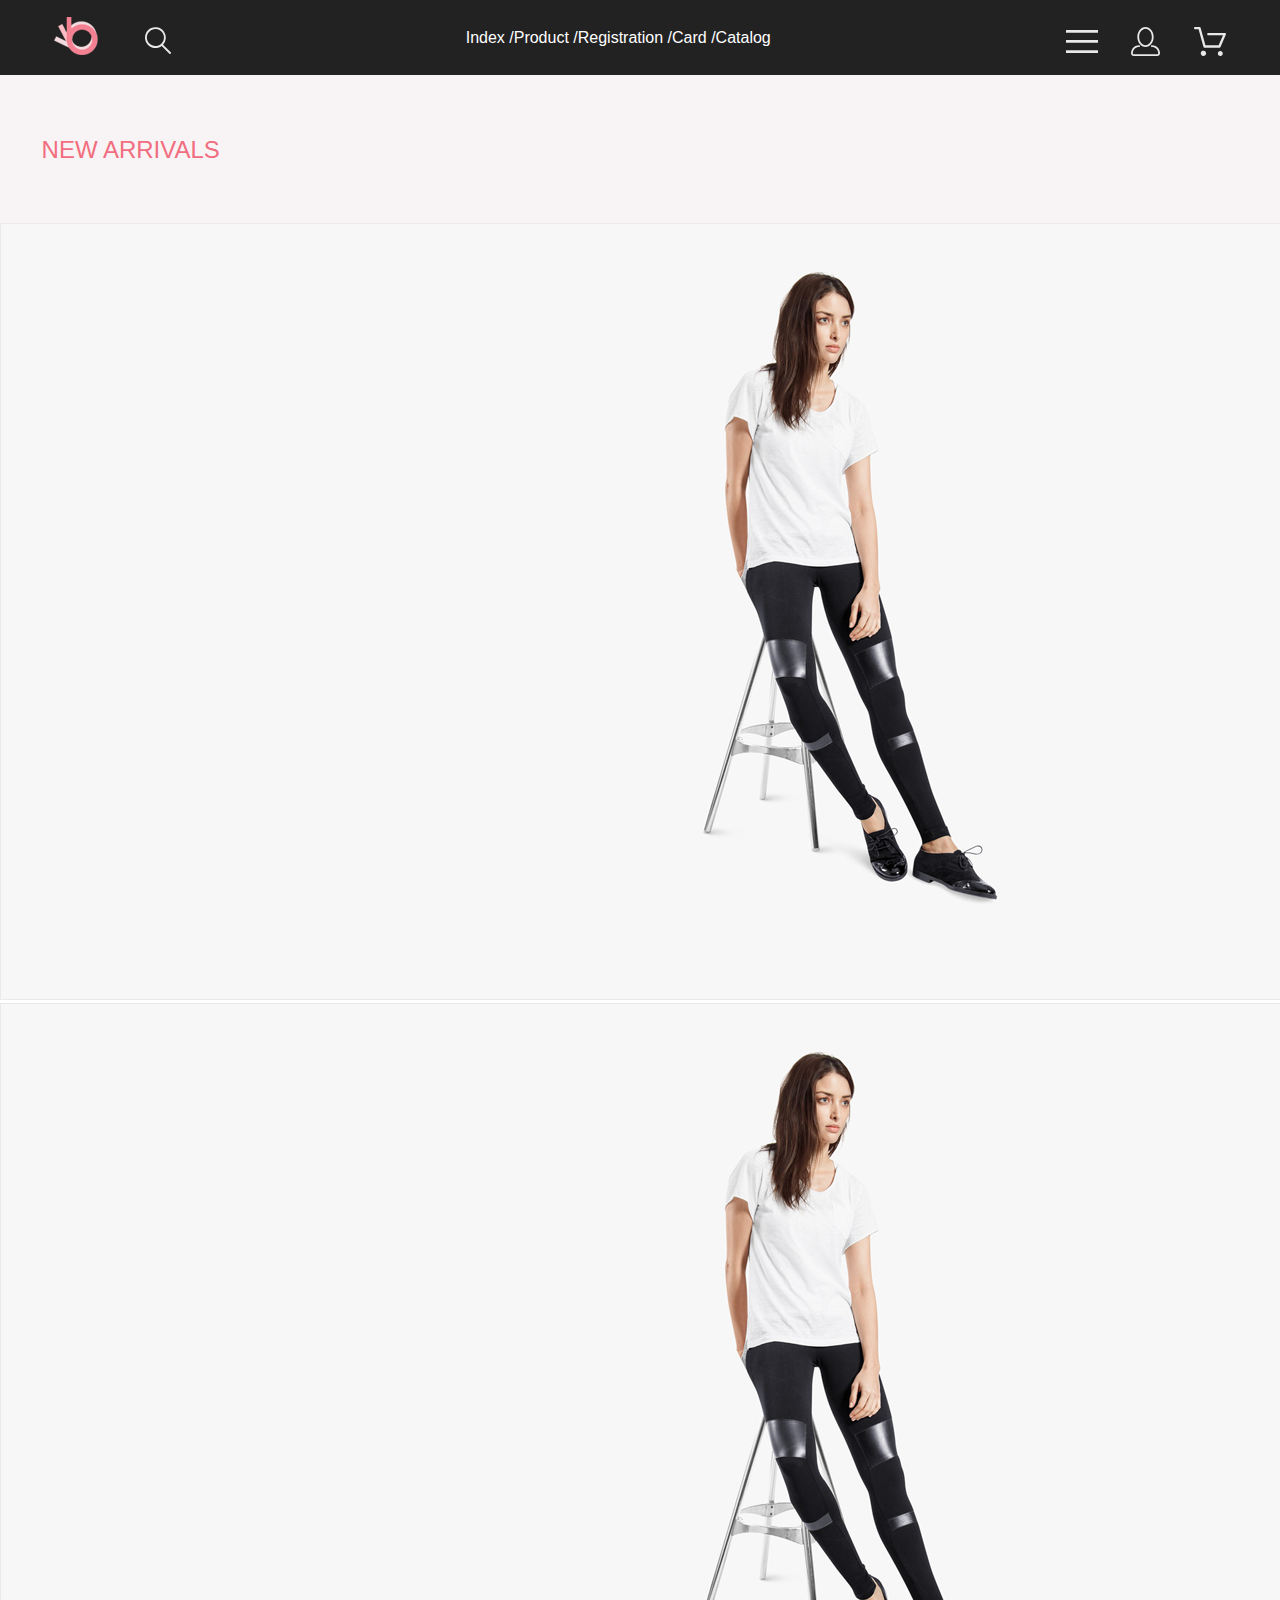
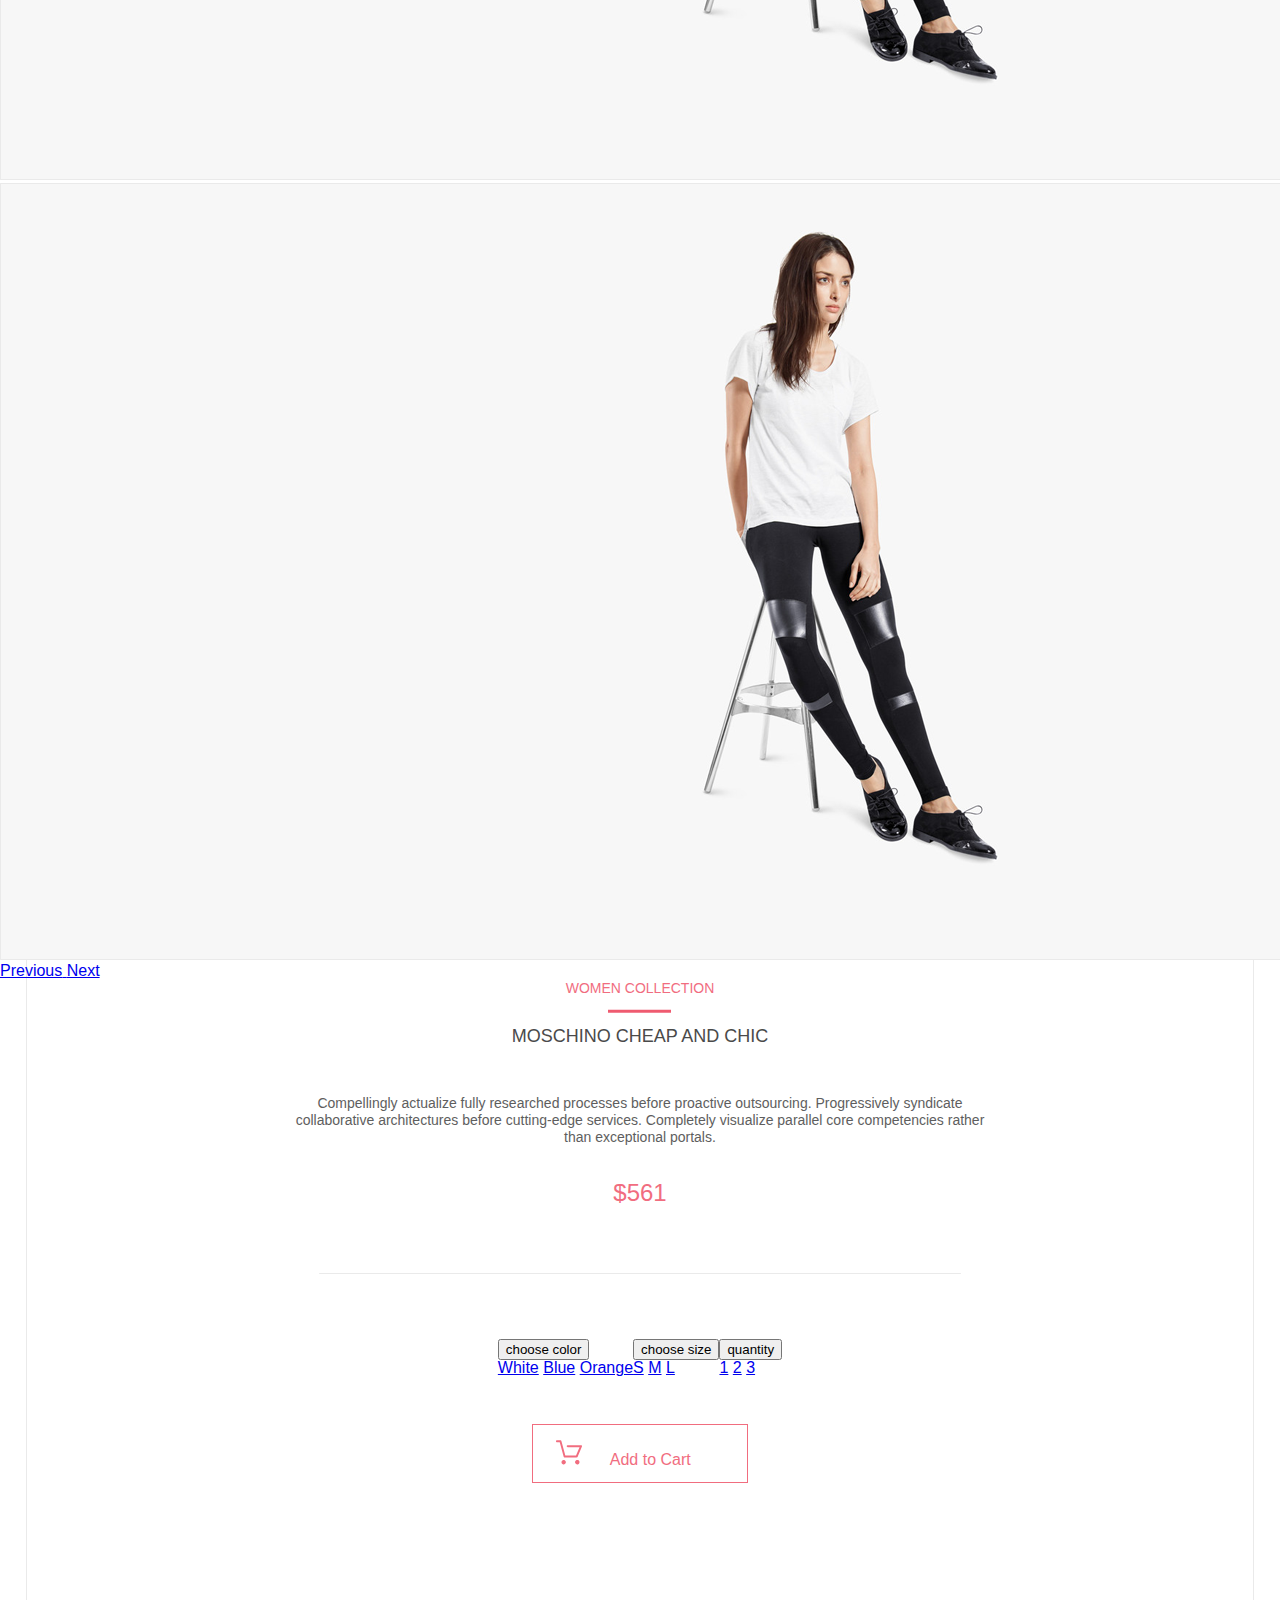
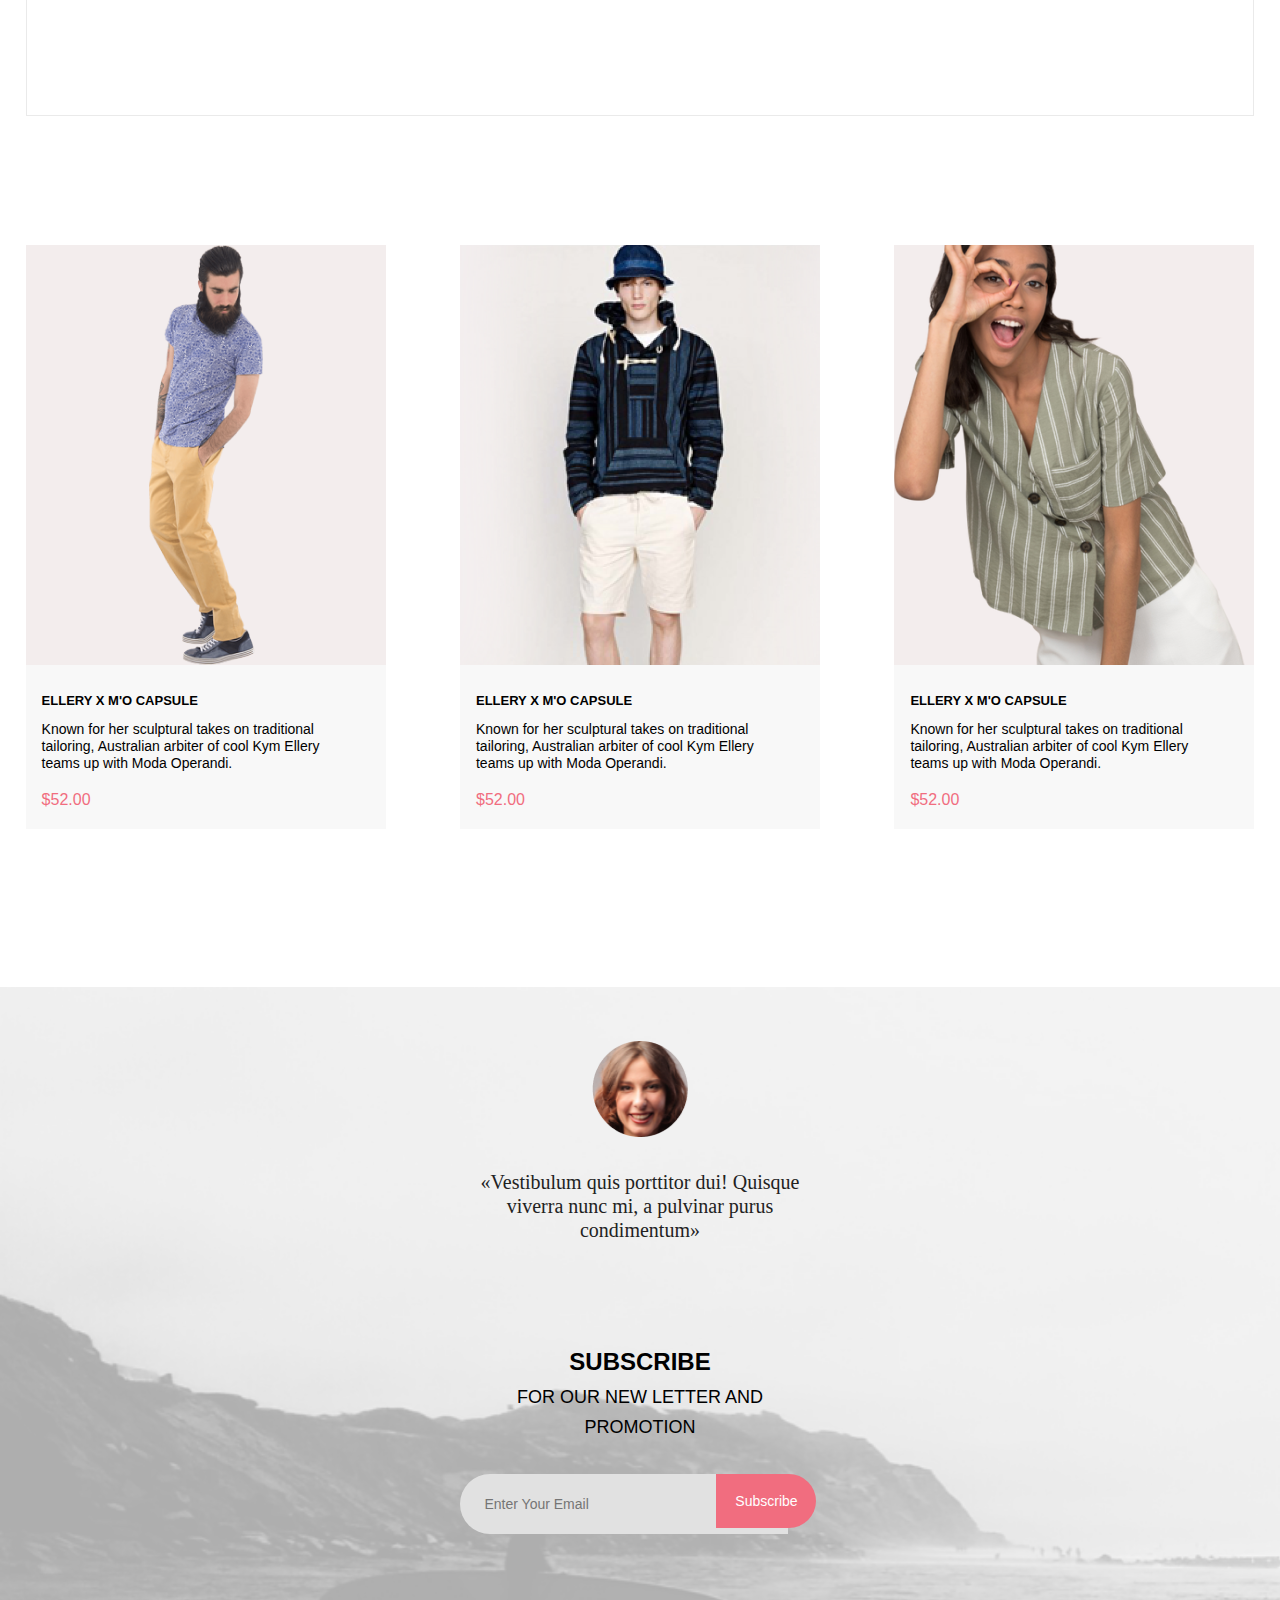
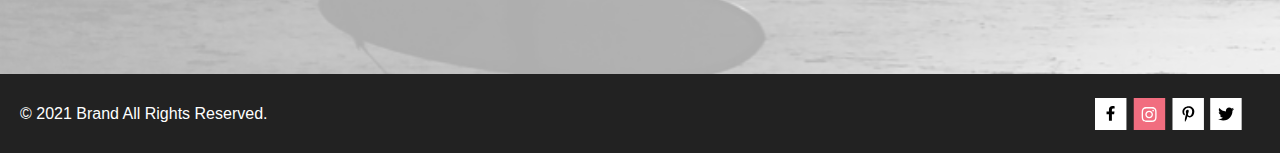
<file: product.html>
<!DOCTYPE html>
<html lang="en">

<head>
    <meta charset="UTF-8">
    <meta name="viewport" content="width=device-width, initial-scale=1">
    <title>Product</title>
    <link rel="stylesheet" href="https://cdn.jsdelivr.net/npm/bootstrap@4.5.3/dist/css/bootstrap.min.css" integrity="sha384-TX8t27EcRE3e/ihU7zmQxVncDAy5uIKz4rEkgIXeMed4M0jlfIDPvg6uqKI2xXr2" crossorigin="anonymous">
    <link rel="stylesheet" href="scss/style.css">
    <link rel="preconnect" href="https://fonts.gstatic.com">
    <link href="https://fonts.googleapis.com/css2?family=Lato:wght@300;400;700;900&display=swap" rel="stylesheet">
    <link rel="shortcut icon" href="#">
</head>

<body>
    <header class="header size ">
        <div class="container header__container">
            <div class="header__logo-wrp"> <img class="header__logo" src="./img/logo.svg" alt="logo" width="44" height="38">
                <button class="header__button">
                    <svg width="27" height="28" viewBox="0 0 27 28" fill="none" xmlns="http://www.w3.org/2000/svg">
                        <path d="M19.0596 17.6259C20.6713 15.8658 21.6282 13.6048 21.7698 11.2225C21.9113 8.84018 21.2288 6.48173 19.8369 4.54318C18.445 2.60463 16.4285 1.20404 14.126 0.576619C11.8234 -0.0508009 9.3751 0.13316 7.19217 1.09761C5.00923 2.06205 3.22463 3.74825 2.13804 5.87302C1.05145 7.9978 0.729054 10.4318 1.225 12.7661C1.72094 15.1005 3.00501 17.1932 4.86158 18.6927C6.71814 20.1922 9.03413 21.0072 11.4206 21.0009C13.673 21.004 15.8645 20.27 17.6606 18.9109L25.4086 26.7179C25.4941 26.807 25.5965 26.8781 25.7099 26.927C25.8232 26.9759 25.9452 27.0017 26.0686 27.0029C26.1923 27.0033 26.3148 26.9782 26.4283 26.9292C26.5419 26.8801 26.6441 26.8082 26.7286 26.7179C26.9025 26.537 26.9997 26.2958 26.9997 26.0449C26.9997 25.794 26.9025 25.5528 26.7286 25.3719L19.0596 17.6259ZM2.88662 10.5009C2.89946 8.81563 3.41094 7.17187 4.35659 5.77685C5.30224 4.38183 6.63972 3.29801 8.20044 2.662C9.76115 2.02599 11.4752 1.86627 13.1266 2.20298C14.7779 2.53969 16.2926 3.35775 17.4797 4.55404C18.6668 5.75033 19.4732 7.27129 19.7972 8.92519C20.1212 10.5791 19.9483 12.2919 19.3002 13.8476C18.6522 15.4034 17.5581 16.7325 16.1559 17.6674C14.7536 18.6023 13.1059 19.1011 11.4206 19.1009C9.14916 19.0901 6.97482 18.1784 5.37484 16.566C3.77486 14.9537 2.87998 12.7724 2.88662 10.5009Z" fill="#E8E8E8" />
                    </svg>
                </button>
            </div>
            <ul class="header__menu-list">
                <li><a class="header__menu-items" href="./index.html">Index /</a></li>
                <li class="header__menu-items"><a class="header__menu-items" href="./product.html">Product /</a></li>
                <li class="header__menu-items"><a class="header__menu-items" href="./registration.html">Registration /</a></li>
                <li class="header__menu-items"><a class="header__menu-items" href="./card.html">Card /</a></li>
                <li class="header__menu-items"><a class="header__menu-items" href="./catalog.html">Catalog</a></li>
            </ul>
            <ul class="header__menu-list">
                <li class="header__menu-item">
                    <button class="header__button">
                        <svg width="32" height="23" viewBox="0 0 32 23" fill="none" xmlns="http://www.w3.org/2000/svg">
                            <path d="M0 23V20.31H32V23H0ZM0 12.76V10.07H32V12.76H0ZM0 2.69V0H32V2.69H0Z" fill="#E8E8E8" />
                        </svg>
                    </button>
                </li>
                <li class="header__menu-item">
                    <button class="header__button">
                        <svg width="29" height="29" viewBox="0 0 29 29" fill="none" xmlns="http://www.w3.org/2000/svg">
                            <path d="M14.5 19.937C19 19.937 22.656 15.464 22.656 9.968C22.656 4.472 19 0 14.5 0C13.3631 0.0217413 12.2463 0.303398 11.2351 0.823397C10.2239 1.34339 9.34507 2.08794 8.66602 3C7.12663 4.99573 6.30819 7.45381 6.34399 9.974C6.34399 15.465 10 19.937 14.5 19.937ZM14.5 1.813C18 1.813 20.844 5.472 20.844 9.969C20.844 14.466 17.998 18.125 14.5 18.125C11.002 18.125 8.15603 14.465 8.15503 9.969C8.15403 5.473 11 1.813 14.5 1.813ZM20.844 18.125C20.6036 18.125 20.373 18.2205 20.203 18.3905C20.033 18.5605 19.9375 18.7911 19.9375 19.0315C19.9375 19.2719 20.033 19.5025 20.203 19.6725C20.373 19.8425 20.6036 19.938 20.844 19.938C22.526 19.9399 24.1386 20.6088 25.3279 21.7982C26.5172 22.9875 27.1861 24.6 27.188 26.282C27.1875 26.5221 27.0918 26.7523 26.922 26.9221C26.7522 27.0918 26.5221 27.1875 26.282 27.188H2.71997C2.47985 27.1875 2.24975 27.0918 2.07996 26.9221C1.91016 26.7523 1.81449 26.5221 1.81396 26.282C1.81608 24.6001 2.48517 22.9877 3.67444 21.7985C4.86371 20.6092 6.47608 19.9401 8.15796 19.938C8.39824 19.938 8.62868 19.8425 8.79858 19.6726C8.96849 19.5027 9.06396 19.2723 9.06396 19.032C9.06396 18.7917 8.96849 18.5613 8.79858 18.3914C8.62868 18.2215 8.39824 18.126 8.15796 18.126C5.99541 18.1279 3.92201 18.9875 2.39258 20.5164C0.863144 22.0453 0.00264777 24.1185 0 26.281C0.000794067 27.0019 0.287502 27.693 0.797241 28.2027C1.30698 28.7125 1.99811 28.9992 2.71899 29H26.282C27.0027 28.9989 27.6936 28.7121 28.2031 28.2024C28.7126 27.6927 28.9992 27.0017 29 26.281C28.9974 24.1187 28.1372 22.0457 26.6083 20.5168C25.0793 18.9878 23.0063 18.1276 20.844 18.125Z" fill="#E8E8E8" />
                        </svg>
                    </button>
                </li>
                <li class="header__menu-item">
                    <button class="header__button">
                        <svg width="33" height="29" viewBox="0 0 33 29" fill="none" xmlns="http://www.w3.org/2000/svg">
                            <path d="M27.199 29C26.5512 28.9738 25.9396 28.6948 25.4952 28.2227C25.0509 27.7506 24.8094 27.1232 24.8225 26.475C24.8356 25.8269 25.1023 25.2097 25.5653 24.7559C26.0283 24.3022 26.6508 24.048 27.2991 24.048C27.9474 24.048 28.5697 24.3022 29.0327 24.7559C29.4957 25.2097 29.7624 25.8269 29.7755 26.475C29.7886 27.1232 29.5471 27.7506 29.1028 28.2227C28.6585 28.6948 28.0468 28.9738 27.399 29H27.199ZM7.75098 26.32C7.75098 25.79 7.90815 25.2718 8.20264 24.8311C8.49712 24.3904 8.91569 24.0469 9.4054 23.844C9.8951 23.6412 10.434 23.5881 10.9539 23.6915C11.4737 23.7949 11.9512 24.0502 12.326 24.425C12.7009 24.7998 12.9562 25.2773 13.0596 25.7972C13.163 26.317 13.1098 26.8559 12.907 27.3456C12.7041 27.8353 12.3606 28.2539 11.9199 28.5483C11.4792 28.8428 10.9611 29 10.431 29C10.0789 29.0003 9.73017 28.9311 9.40479 28.7966C9.0794 28.662 8.78374 28.4646 8.53467 28.2158C8.28559 27.9669 8.08805 27.6713 7.95325 27.3461C7.81844 27.0208 7.74902 26.6721 7.74902 26.32H7.75098ZM11.551 20.686C11.2916 20.6868 11.039 20.6024 10.8322 20.4457C10.6253 20.2891 10.4756 20.0689 10.406 19.819L5.573 2.36401H2.18005C1.86657 2.36401 1.56591 2.23947 1.34424 2.01781C1.12257 1.79614 0.998047 1.49549 0.998047 1.18201C0.998047 0.868519 1.12257 0.567873 1.34424 0.346205C1.56591 0.124537 1.86657 5.81268e-06 2.18005 5.81268e-06H6.46106C6.72055 -0.00080736 6.97309 0.0837201 7.17981 0.240568C7.38653 0.397416 7.53589 0.617884 7.60498 0.868006L12.438 18.323H25.616L29.999 8.27501H15.399C15.2409 8.27961 15.0834 8.25242 14.9359 8.19507C14.7884 8.13771 14.6539 8.05134 14.5404 7.94108C14.4269 7.83082 14.3366 7.69891 14.275 7.55315C14.2134 7.40739 14.1816 7.25075 14.1816 7.0925C14.1816 6.93426 14.2134 6.77762 14.275 6.63186C14.3366 6.4861 14.4269 6.35419 14.5404 6.24393C14.6539 6.13367 14.7884 6.0473 14.9359 5.98994C15.0834 5.93259 15.2409 5.90541 15.399 5.91001H31.812C32.0077 5.90996 32.2003 5.95866 32.3724 6.05172C32.5446 6.14478 32.6908 6.27926 32.798 6.44301C32.9058 6.60729 32.9714 6.79569 32.9889 6.99145C33.0063 7.18721 32.9752 7.38424 32.8981 7.565L27.493 19.977C27.4007 20.1876 27.249 20.3668 27.0565 20.4927C26.864 20.6186 26.6391 20.6858 26.4091 20.686H11.551Z" fill="#E8E8E8" />
                        </svg>
                    </button>
                </li>
            </ul>
        </div>
        <nav>
            <ul class="header__nav-list nav-list visually-hidden">
                <li class="nav-list__item">
                    <p class="nav-list__title">menu</p>
                    <a href="#" class="nav-list__link">
                        <div class="nav-list__link-text">men</div>
                    </a>
                    <ul class="nav-list__sublist nav-sublist">
                        <li class="nav-sublist__item"><a href="#" class="nav-sublist__link">Accessories</a></li>
                        <li class="nav-sublist__item"><a href="#" class="nav-sublist__link">Bags</a></li>
                        <li class="nav-sublist__item"><a href="#" class="nav-sublist__link">Denim</a></li>
                        <li class="nav-sublist__item"><a href="#" class="nav-sublist__link">T-Shirts</a></li>
                    </ul>
                </li>
                <li class="nav-list__item">
                    <a href="#" class="nav-list__link">
                        <div class="nav-list__link-text">woman</div>
                    </a>
                    <ul class="nav-list__sublist nav-sublist">
                        <li class="nav-sublist__item"><a href="#" class="nav-sublist__link">Accessories</a></li>
                        <li class="nav-sublist__item"><a href="#" class="nav-sublist__link">Jackets &amp; Coats</a></li>
                        <li class="nav-sublist__item"><a href="#" class="nav-sublist__link">Polos</a></li>
                        <li class="nav-sublist__item"><a href="#" class="nav-sublist__link">T-Shirts</a></li>
                        <li class="nav-sublist__item"><a href="#" class="nav-sublist__link">Shirts</a></li>
                    </ul>
                </li>
                <li class="nav-list__item">
                    <a href="#" class="nav-list__link">
                        <div class="nav-list__link-text">kids</div>
                    </a>
                    <ul class="nav-list__sublist nav-sublist">
                        <li class="nav-sublist__item"><a href="#" class="nav-sublist__link">Accessories</a></li>
                        <li class="nav-sublist__item"><a href="#" class="nav-sublist__link">Jackets &amp; Coats</a></li>
                        <li class="nav-sublist__item"><a href="#" class="nav-sublist__link">Polos</a></li>
                        <li class="nav-sublist__item"><a href="#" class="nav-sublist__link">T-Shirts</a></li>
                        <li class="nav-sublist__item"><a href="#" class="nav-sublist__link">Shirts</a></li>
                        <li class="nav-sublist__item"><a href="#" class="nav-sublist__link">Bags</a></li>
                    </ul>
                </li>
            </ul>
        </nav>
    </header>
    <main>
        <section class="regname size clearfix">
            <h2 class="visually-hidden">Заголов страницы регистрации</h2>
            <div class="container">
                <h3 class="regname__title float-left">new arrivals </h3>
                <nav aria-label="breadcrumb ">
                    <ol class="breadcrumb bg-transparent margin-top-65 float-right fs p-0">
                        <li class="breadcrumb-item"><a href="/index.html" class="text-secondary text-uppercase ">Home</a></li>
                        <li class="breadcrumb-item"><a href="#" class="text-secondary text-uppercase">Man</a></li>
                        <li class="breadcrumb-item active text-danger text-uppercase" aria-current="page">New arrivals</li>
                    </ol>
                </nav>
            </div>
        </section>

        <div id="carouselExampleControls" class="carousel slide size slider" data-ride="carousel">
            <div class="carousel-inner slider__list">
                <div class="carousel-item slider__list-item active">
                    <img src="./img/Slide.png" class="d-block w-100" alt="...">
                </div>
                <div class="carousel-item slider__list-item">
                    <img src="./img/Slide.png" class="d-block w-100" alt="...">
                </div>
                <div class="carousel-item slider__list-item">
                    <img src="./img/Slide.png" class="d-block w-100" alt="...">
                </div>
            </div>
            <a class="carousel-control-prev" href="#carouselExampleControls" role="button" data-slide="prev">
                <span class="carousel-control-prev-icon" aria-hidden="true"></span>
                <span class="sr-only">Previous</span>
            </a>
            <a class="carousel-control-next" href="#carouselExampleControls" role="button" data-slide="next">
                <span class="carousel-control-next-icon" aria-hidden="true"></span>
                <span class="sr-only">Next</span>
            </a>
        </div>


        <section class="description container">
            <h2 class="visually-hidden">Описание товара</h2>
            <div class="description__info">
                <h3 class="description__info-collection">women collection</h3>
                <img src="./img/pink-line.png" alt="line">
                <h4 class="description__info-name">moschino cheap and chic</h4>
                <p class="description__info-text">Compellingly actualize fully researched processes before proactive outsourcing. Progressively syndicate collaborative architectures before cutting-edge services. Completely visualize parallel core competencies rather than exceptional portals.</p>
                <p class="description__info-price">$561</p>
                <img src="./img/long-line.png" alt="line">
                <div class="description__info-dropdown">
                    <div class="dropdown">
                        <button class="btn dropdown-toggle info-dropdown__main-link text-uppercase text-secondary" type="button" id="dropdownMenuButton" data-toggle="dropdown" aria-haspopup="true" aria-expanded="false">
                            choose color
                        </button>
                        <div class="dropdown-menu" aria-labelledby="dropdownMenuButton">
                            <a class="dropdown-item" href="#">White</a>
                            <a class="dropdown-item" href="#">Blue</a>
                            <a class="dropdown-item" href="#">Orange</a>
                        </div>
                    </div>
                    <div class="dropdown">
                        <button class="btn info-dropdown__main-link dropdown-toggle text-uppercase text-secondary" type="button" id="dropdownMenuButton1" data-toggle="dropdown" aria-haspopup="true" aria-expanded="false">
                            choose size
                        </button>
                        <div class="dropdown-menu" aria-labelledby="dropdownMenuButton">
                            <a class="dropdown-item" href="#">S</a>
                            <a class="dropdown-item" href="#">M</a>
                            <a class="dropdown-item" href="#">L</a>
                        </div>
                    </div>
                    <div class="dropdown">
                        <button class="btn info-dropdown__main-link dropdown-toggle text-uppercase text-secondary" type="button" id="dropdownMenuButton2" data-toggle="dropdown" aria-haspopup="true" aria-expanded="false">
                            quantity
                        </button>
                        <div class="dropdown-menu" aria-labelledby="dropdownMenuButton">
                            <a class="dropdown-item" href="#">1</a>
                            <a class="dropdown-item" href="#">2</a>
                            <a class="dropdown-item" href="#">3</a>
                        </div>
                    </div>
                </div>
                <button class="description__info-button">
                    <svg class="description__info-button-img" width="27" height="25" viewBox="0 0 27 25" fill="none" xmlns="http://www.w3.org/2000/svg">
                        <path d="M5.49847 22.185C5.50635 21.752 5.64091 21.3309 5.88519 20.9748C6.12947 20.6186 6.47261 20.3431 6.87158 20.1828C7.27055 20.0226 7.7076 19.9848 8.12781 20.0741C8.54802 20.1635 8.93269 20.376 9.23358 20.685C9.53447 20.994 9.73817 21.3857 9.81909 21.811C9.90002 22.2363 9.85453 22.6763 9.68842 23.0756C9.52231 23.475 9.24296 23.8161 8.88538 24.0559C8.52779 24.2957 8.10791 24.4237 7.67847 24.4237C7.38955 24.4211 7.10399 24.3611 6.83807 24.2472C6.57216 24.1333 6.3311 23.9676 6.12866 23.7597C5.92623 23.5518 5.76639 23.3057 5.65826 23.0355C5.55013 22.7653 5.49584 22.4763 5.49847 22.185ZM21.3045 24.4237C20.8711 24.4303 20.4453 24.3087 20.0797 24.074C19.7141 23.8393 19.4247 23.5017 19.2471 23.103C19.0696 22.7042 19.0117 22.2618 19.0806 21.8303C19.1496 21.3988 19.3423 20.9971 19.6351 20.6748C19.9278 20.3524 20.3077 20.1236 20.728 20.0165C21.1482 19.9095 21.5903 19.929 21.9997 20.0724C22.4091 20.2159 22.7679 20.4771 23.0317 20.8238C23.2956 21.1706 23.453 21.5877 23.4845 22.0236C23.5269 22.6155 23.3369 23.2004 22.9555 23.6523C22.7706 23.8745 22.5436 24.0574 22.2877 24.1901C22.0319 24.3227 21.7524 24.4025 21.4655 24.4247L21.3045 24.4237ZM8.59351 17.4855C8.38116 17.4851 8.17488 17.414 8.00671 17.2833C7.83855 17.1525 7.71792 16.9694 7.66351 16.7624L3.73651 2.19527H0.978516C0.719001 2.19527 0.470064 2.09128 0.28656 1.90622C0.103056 1.72116 0 1.47018 0 1.20847C0 0.946764 0.103056 0.695782 0.28656 0.510726C0.470064 0.325669 0.719001 0.22168 0.978516 0.22168H4.45752C4.66982 0.222254 4.876 0.293463 5.04413 0.424184C5.21226 0.554905 5.33295 0.737883 5.38751 0.944787L9.31451 15.5119H20.0185L23.5765 7.12665H11.7185C11.459 7.12665 11.2101 7.02266 11.0266 6.83761C10.8431 6.65255 10.74 6.40157 10.74 6.13986C10.74 5.87815 10.8431 5.62717 11.0266 5.44211C11.2101 5.25705 11.459 5.15306 11.7185 5.15306H25.0535C25.2131 5.15352 25.3701 5.19451 25.5099 5.27223C25.6497 5.34995 25.7679 5.46195 25.8535 5.59784C25.9413 5.73569 25.9945 5.89303 26.0084 6.05627C26.0224 6.21951 25.9966 6.38368 25.9335 6.53465L21.5425 16.8935C21.469 17.0684 21.3462 17.2177 21.1895 17.3229C21.0327 17.4281 20.8488 17.4846 20.6605 17.4855H8.59351Z" />
                    </svg>
                    Add to Cart
                </button>
            </div>
        </section>
        <section class="fetured container margin-bottom-128">
            <h2 class="visually-hidden">избранное</h2>
            <ul class="fetured__list">
                <li class="fetured__item"> <img src="./img/man-in-pants.png" alt="мужчина с рюкзаком" class="fetured__item-img" width="360" height="420">
                    <button class="fetured__item-button">
                        <svg width="27" height="25" viewBox="0 0 27 25" fill="none" xmlns="http://www.w3.org/2000/svg">
                            <path d="M21.876 22.2662C21.921 22.2549 21.9423 22.2339 21.96 22.2129C21.9678 22.2037 21.9756 22.1946 21.9835 22.1855C22.02 22.1438 22.0233 22.0553 22.0224 22.0105C22.0092 21.9044 21.9185 21.8315 21.8412 21.8315C21.8375 21.8315 21.8336 21.8317 21.8312 21.8318C21.7531 21.8372 21.6653 21.9409 21.6719 22.0625C21.6813 22.1793 21.7675 22.2662 21.8392 22.2662H21.876ZM8.21954 22.2599C8.31873 22.2599 8.39935 22.1655 8.39935 22.0496C8.39935 21.9341 8.31873 21.8401 8.21954 21.8401C8.12042 21.8401 8.03973 21.9341 8.03973 22.0496C8.03973 22.1655 8.12042 22.2599 8.21954 22.2599ZM21.9995 24.2662C21.9517 24.2662 21.8878 24.2662 21.8392 24.2662C20.7017 24.2662 19.7567 23.3545 19.6765 22.198C19.5964 20.9929 20.4937 19.9183 21.6953 19.8364C21.7441 19.8331 21.7928 19.8315 21.8412 19.8315C22.9799 19.8315 23.9413 20.7324 24.019 21.8884C24.0505 22.4915 23.8741 23.0612 23.4898 23.5012C23.1055 23.9575 22.5764 24.2177 21.9995 24.2662ZM8.21954 24.2599C7.01532 24.2599 6.03973 23.2709 6.03973 22.0496C6.03973 20.8291 7.01532 19.8401 8.21954 19.8401C9.42371 19.8401 10.3994 20.8291 10.3994 22.0496C10.3994 23.2709 9.42371 24.2599 8.21954 24.2599ZM21.1984 17.3938H9.13306C8.70013 17.3938 8.31586 17.1005 8.20331 16.6775L4.27753 2.24768H1.52173C0.993408 2.24768 0.560547 1.80859 0.560547 1.27039C0.560547 0.733032 0.993408 0.292969 1.52173 0.292969H4.99933C5.43134 0.292969 5.81561 0.586304 5.9281 1.01025L9.85394 15.4391H20.5576L24.1144 7.13379H12.2578C11.7286 7.13379 11.2957 6.69373 11.2957 6.15649C11.2957 5.61914 11.7286 5.17908 12.2578 5.17908H25.5886C25.9091 5.17908 26.2141 5.34192 26.3896 5.61914C26.566 5.89539 26.5984 6.23743 26.4697 6.547L22.0795 16.807C21.9193 17.1653 21.5827 17.3938 21.1984 17.3938Z" fill="white" />
                        </svg> Add to cart </button>
                    <div class="fetured__item-container">
                        <h3 class="fetured__item-header">ellery x m'o capsule</h3>
                        <p class="fetured__item-text">Known for her sculptural takes on traditional tailoring, Australian arbiter of cool Kym Ellery teams up with Moda Operandi.</p>
                        <p class="fetured__item-price">$52.00</p>
                    </div>
                </li>
                <li class="fetured__item"> <img src="./img/man-in-shorts.png" alt="мужчина с рюкзаком" class="fetured__item-img" width="360" height="420">
                    <button class="fetured__item-button">
                        <svg width="27" height="25" viewBox="0 0 27 25" fill="none" xmlns="http://www.w3.org/2000/svg">
                            <path d="M21.876 22.2662C21.921 22.2549 21.9423 22.2339 21.96 22.2129C21.9678 22.2037 21.9756 22.1946 21.9835 22.1855C22.02 22.1438 22.0233 22.0553 22.0224 22.0105C22.0092 21.9044 21.9185 21.8315 21.8412 21.8315C21.8375 21.8315 21.8336 21.8317 21.8312 21.8318C21.7531 21.8372 21.6653 21.9409 21.6719 22.0625C21.6813 22.1793 21.7675 22.2662 21.8392 22.2662H21.876ZM8.21954 22.2599C8.31873 22.2599 8.39935 22.1655 8.39935 22.0496C8.39935 21.9341 8.31873 21.8401 8.21954 21.8401C8.12042 21.8401 8.03973 21.9341 8.03973 22.0496C8.03973 22.1655 8.12042 22.2599 8.21954 22.2599ZM21.9995 24.2662C21.9517 24.2662 21.8878 24.2662 21.8392 24.2662C20.7017 24.2662 19.7567 23.3545 19.6765 22.198C19.5964 20.9929 20.4937 19.9183 21.6953 19.8364C21.7441 19.8331 21.7928 19.8315 21.8412 19.8315C22.9799 19.8315 23.9413 20.7324 24.019 21.8884C24.0505 22.4915 23.8741 23.0612 23.4898 23.5012C23.1055 23.9575 22.5764 24.2177 21.9995 24.2662ZM8.21954 24.2599C7.01532 24.2599 6.03973 23.2709 6.03973 22.0496C6.03973 20.8291 7.01532 19.8401 8.21954 19.8401C9.42371 19.8401 10.3994 20.8291 10.3994 22.0496C10.3994 23.2709 9.42371 24.2599 8.21954 24.2599ZM21.1984 17.3938H9.13306C8.70013 17.3938 8.31586 17.1005 8.20331 16.6775L4.27753 2.24768H1.52173C0.993408 2.24768 0.560547 1.80859 0.560547 1.27039C0.560547 0.733032 0.993408 0.292969 1.52173 0.292969H4.99933C5.43134 0.292969 5.81561 0.586304 5.9281 1.01025L9.85394 15.4391H20.5576L24.1144 7.13379H12.2578C11.7286 7.13379 11.2957 6.69373 11.2957 6.15649C11.2957 5.61914 11.7286 5.17908 12.2578 5.17908H25.5886C25.9091 5.17908 26.2141 5.34192 26.3896 5.61914C26.566 5.89539 26.5984 6.23743 26.4697 6.547L22.0795 16.807C21.9193 17.1653 21.5827 17.3938 21.1984 17.3938Z" fill="white" />
                        </svg> Add to cart </button>
                    <div class="fetured__item-container">
                        <h3 class="fetured__item-header">ellery x m'o capsule</h3>
                        <p class="fetured__item-text">Known for her sculptural takes on traditional tailoring, Australian arbiter of cool Kym Ellery teams up with Moda Operandi.</p>
                        <p class="fetured__item-price">$52.00</p>
                    </div>
                </li>
                <li class="fetured__item"> <img src="./img/woman-in-shirt.png" alt="мужчина с рюкзаком" class="fetured__item-img" width="360" height="420">
                    <button class="fetured__item-button">
                        <svg width="27" height="25" viewBox="0 0 27 25" fill="none" xmlns="http://www.w3.org/2000/svg">
                            <path d="M21.876 22.2662C21.921 22.2549 21.9423 22.2339 21.96 22.2129C21.9678 22.2037 21.9756 22.1946 21.9835 22.1855C22.02 22.1438 22.0233 22.0553 22.0224 22.0105C22.0092 21.9044 21.9185 21.8315 21.8412 21.8315C21.8375 21.8315 21.8336 21.8317 21.8312 21.8318C21.7531 21.8372 21.6653 21.9409 21.6719 22.0625C21.6813 22.1793 21.7675 22.2662 21.8392 22.2662H21.876ZM8.21954 22.2599C8.31873 22.2599 8.39935 22.1655 8.39935 22.0496C8.39935 21.9341 8.31873 21.8401 8.21954 21.8401C8.12042 21.8401 8.03973 21.9341 8.03973 22.0496C8.03973 22.1655 8.12042 22.2599 8.21954 22.2599ZM21.9995 24.2662C21.9517 24.2662 21.8878 24.2662 21.8392 24.2662C20.7017 24.2662 19.7567 23.3545 19.6765 22.198C19.5964 20.9929 20.4937 19.9183 21.6953 19.8364C21.7441 19.8331 21.7928 19.8315 21.8412 19.8315C22.9799 19.8315 23.9413 20.7324 24.019 21.8884C24.0505 22.4915 23.8741 23.0612 23.4898 23.5012C23.1055 23.9575 22.5764 24.2177 21.9995 24.2662ZM8.21954 24.2599C7.01532 24.2599 6.03973 23.2709 6.03973 22.0496C6.03973 20.8291 7.01532 19.8401 8.21954 19.8401C9.42371 19.8401 10.3994 20.8291 10.3994 22.0496C10.3994 23.2709 9.42371 24.2599 8.21954 24.2599ZM21.1984 17.3938H9.13306C8.70013 17.3938 8.31586 17.1005 8.20331 16.6775L4.27753 2.24768H1.52173C0.993408 2.24768 0.560547 1.80859 0.560547 1.27039C0.560547 0.733032 0.993408 0.292969 1.52173 0.292969H4.99933C5.43134 0.292969 5.81561 0.586304 5.9281 1.01025L9.85394 15.4391H20.5576L24.1144 7.13379H12.2578C11.7286 7.13379 11.2957 6.69373 11.2957 6.15649C11.2957 5.61914 11.7286 5.17908 12.2578 5.17908H25.5886C25.9091 5.17908 26.2141 5.34192 26.3896 5.61914C26.566 5.89539 26.5984 6.23743 26.4697 6.547L22.0795 16.807C21.9193 17.1653 21.5827 17.3938 21.1984 17.3938Z" fill="white" />
                        </svg> Add to cart </button>
                    <div class="fetured__item-container">
                        <h3 class="fetured__item-header">ellery x m'o capsule</h3>
                        <p class="fetured__item-text">Known for her sculptural takes on traditional tailoring, Australian arbiter of cool Kym Ellery teams up with Moda Operandi.</p>
                        <p class="fetured__item-price">$52.00</p>
                    </div>
                </li>
            </ul>
        </section>

    </main>
    <footer class="footer size">
        <section class="feedback">
            <h2 class="visually-hidden">Подпишись</h2>
            <ul class="feedback__list container">
                <li class="feedback__list-object list-object">
                    <img class="list-object__img" src="./img/feedback-img.png" alt="feedback" Width="96" Height="96">
                    <p class="list-object__review">&laquo;Vestibulum quis porttitor dui! Quisque viverra nunc&nbsp;mi, a&nbsp;pulvinar purus condimentum&raquo;</p>
                </li>
                <li class="feedback__list-object list-object">
                    <h3 class="list-object__title">subscribe</h3>
                    <p class="list-object__text">
                        for our new letter and promotion
                    </p>
                    <div class="list-object__email">
                        <input type="email" placeholder="Enter Your Email" class="list-object__email-write">
                        <button class="list-object__subs">
                            Subscribe
                        </button>
                    </div>

                </li>
            </ul>
        </section>
        <section class="copyreight">
            <h2 class="visually-hidden">копирайт</h2>
            <p class="copyreight__text">&copy;&nbsp;2021 Brand All Rights Reserved.</p>
            <ul class="copyreight__list">
                <li class="copyreight__list-item">
                    <a href="#"><svg width="32" height="32" viewBox="0 0 32 32" fill="none" xmlns="http://www.w3.org/2000/svg">
                            <path d="M31.4506 0H0V32H31.4506V0Z" fill="white" />
                            <path d="M19.0884 16.28L19.5069 13.616H16.8902V11.8873C16.8902 11.1585 17.2557 10.4481 18.4277 10.4481H19.6172V8.17997C19.6172 8.17997 18.5377 8 17.5056 8C15.3507 8 13.9422 9.27593 13.9422 11.5857V13.616H11.5469V16.28H13.9422V22.72H16.8902V16.28H19.0884Z" fill="black" />
                        </svg></a>
                </li>
                <li class="copyreight__list-item">
                    <a href="#"><svg width="33" height="32" viewBox="0 0 33 32" fill="none" xmlns="http://www.w3.org/2000/svg">
                            <path d="M32.1889 0H0.738281V32H32.1889V0Z" fill="#F16D7F" />
                            <g clip-path="url(#clip0)">
                                <path d="M16.139 12.6816C14.0238 12.6816 12.3177 14.3849 12.3177 16.4966C12.3177 18.6083 14.0238 20.3117 16.139 20.3117C18.2541 20.3117 19.9602 18.6083 19.9602 16.4966C19.9602 14.3849 18.2541 12.6816 16.139 12.6816ZM16.139 18.9769C14.7721 18.9769 13.6547 17.8646 13.6547 16.4966C13.6547 15.1287 14.7688 14.0164 16.139 14.0164C17.5092 14.0164 18.6233 15.1287 18.6233 16.4966C18.6233 17.8646 17.5058 18.9769 16.139 18.9769ZM21.0078 12.5255C21.0078 13.0203 20.6087 13.4154 20.1165 13.4154C19.621 13.4154 19.2252 13.0169 19.2252 12.5255C19.2252 12.0341 19.6243 11.6357 20.1165 11.6357C20.6087 11.6357 21.0078 12.0341 21.0078 12.5255ZM23.5386 13.4287C23.4821 12.2367 23.2094 11.1808 22.3347 10.3109C21.4634 9.44097 20.4058 9.1687 19.2119 9.10894C17.9814 9.03921 14.2932 9.03921 13.0627 9.10894C11.8721 9.16538 10.8145 9.43765 9.93987 10.3076C9.06522 11.1775 8.79584 12.2333 8.73597 13.4253C8.66613 14.6539 8.66613 18.3361 8.73597 19.5646C8.79251 20.7566 9.06522 21.8124 9.93987 22.6824C10.8145 23.5523 11.8688 23.8246 13.0627 23.8843C14.2932 23.9541 17.9814 23.9541 19.2119 23.8843C20.4058 23.8279 21.4634 23.5556 22.3347 22.6824C23.2061 21.8124 23.4788 20.7566 23.5386 19.5646C23.6085 18.3361 23.6085 14.6572 23.5386 13.4287ZM21.949 20.8828C21.6895 21.5335 21.1874 22.0349 20.5322 22.2972C19.5511 22.6857 17.2231 22.596 16.139 22.596C15.0548 22.596 12.7235 22.6824 11.7457 22.2972C11.0939 22.0382 10.5917 21.5369 10.329 20.8828C9.93987 19.9033 10.0297 17.5791 10.0297 16.4966C10.0297 15.4142 9.9432 13.0867 10.329 12.1105C10.5884 11.4597 11.0906 10.9583 11.7457 10.696C12.7268 10.3076 15.0548 10.3972 16.139 10.3972C17.2231 10.3972 19.5545 10.3109 20.5322 10.696C21.184 10.955 21.6862 11.4564 21.949 12.1105C22.3381 13.09 22.2483 15.4142 22.2483 16.4966C22.2483 17.5791 22.3381 19.9066 21.949 20.8828Z" fill="white" />
                            </g>
                            <defs>
                                <clipPath id="clip1">
                                    <rect width="14.8991" height="17" fill="white" transform="translate(8.68555 8)" />
                                </clipPath>
                            </defs>
                        </svg></a>
                </li>
                <li class="copyreight__list-item">
                    <a href="#"><svg width="32" height="32" viewBox="0 0 32 32" fill="none" xmlns="http://www.w3.org/2000/svg">
                            <path d="M31.9252 0H0.474609V32H31.9252V0Z" fill="white" />
                            <g clip-path="url(#clip0)">
                                <path d="M16.7403 8.20312C13.5556 8.20312 10.4082 10.3406 10.4082 13.8C10.4082 16 11.6374 17.25 12.3823 17.25C12.6896 17.25 12.8666 16.3875 12.8666 16.1438C12.8666 15.8531 12.1309 15.2344 12.1309 14.025C12.1309 11.5125 14.0305 9.73125 16.4889 9.73125C18.6027 9.73125 20.1671 10.9406 20.1671 13.1625C20.1671 14.8219 19.506 17.9344 17.3642 17.9344C16.5913 17.9344 15.9302 17.3719 15.9302 16.5656C15.9302 15.3844 16.7496 14.2406 16.7496 13.0219C16.7496 10.9531 13.835 11.3281 13.835 13.8281C13.835 14.3531 13.9002 14.9344 14.133 15.4125C13.7046 17.2688 12.8293 20.0344 12.8293 21.9469C12.8293 22.5375 12.9131 23.1188 12.969 23.7094C13.0745 23.8281 13.0218 23.8156 13.1832 23.7563C14.7476 21.6 14.6917 21.1781 15.3994 18.3562C15.7812 19.0875 16.7683 19.4812 17.5505 19.4812C20.8469 19.4812 22.3275 16.2469 22.3275 13.3313C22.3275 10.2281 19.6643 8.20312 16.7403 8.20312Z" fill="black" />
                            </g>
                            <defs>
                                <clipPath id="clip2">
                                    <rect width="11.9193" height="16" fill="white" transform="translate(10.4082 8)" />
                                </clipPath>
                            </defs>
                        </svg>
                    </a>
                </li>
                <li class="copyreight__list-item">
                    <a href="#"><svg width="32" height="32" viewBox="0 0 32 32" fill="none" xmlns="http://www.w3.org/2000/svg">
                            <path d="M31.6635 0H0.212891V32H31.6635V0Z" fill="white" />
                            <g clip-path="url(#clip0)">
                                <path d="M22.417 12.7405C22.427 12.8826 22.427 13.0248 22.427 13.1669C22.427 17.5019 19.1498 22.4969 13.1599 22.4969C11.3145 22.4969 9.60022 21.9588 8.1582 21.0248C8.4204 21.0552 8.67247 21.0654 8.94475 21.0654C10.4674 21.0654 11.8691 20.5476 12.9884 19.6644C11.5565 19.6339 10.3565 18.6898 9.94305 17.3903C10.1447 17.4207 10.3464 17.441 10.5582 17.441C10.8506 17.441 11.1431 17.4004 11.4153 17.3294C9.92291 17.0248 8.80355 15.705 8.80355 14.1111V14.0705C9.23715 14.3141 9.74139 14.4664 10.2758 14.4867C9.39849 13.8979 8.82373 12.8928 8.82373 11.7557C8.82373 11.1466 8.98504 10.5882 9.26741 10.1009C10.8708 12.0908 13.2809 13.3902 15.9833 13.5324C15.9329 13.2887 15.9027 13.035 15.9027 12.7811C15.9027 10.974 17.3548 9.50195 19.1598 9.50195C20.0976 9.50195 20.9446 9.89789 21.5396 10.5375C22.2757 10.3954 22.9816 10.1212 23.6068 9.74561C23.3648 10.507 22.8505 11.1466 22.1749 11.5527C22.8304 11.4817 23.4657 11.2989 24.0505 11.0451C23.6069 11.6948 23.0522 12.2735 22.417 12.7405Z" fill="black" />
                            </g>
                            <defs>
                                <clipPath id="clip3">
                                    <rect width="15.8924" height="16" fill="white" transform="translate(8.1582 8)" />
                                </clipPath>
                            </defs>
                        </svg></a>
                </li>
            </ul>

        </section>
    </footer>
    <script src="https://code.jquery.com/jquery-3.5.1.slim.min.js" integrity="sha384-DfXdz2htPH0lsSSs5nCTpuj/zy4C+OGpamoFVy38MVBnE+IbbVYUew+OrCXaRkfj" crossorigin="anonymous"></script>
    <script src="https://cdn.jsdelivr.net/npm/bootstrap@4.5.3/dist/js/bootstrap.bundle.min.js" integrity="sha384-ho+j7jyWK8fNQe+A12Hb8AhRq26LrZ/JpcUGGOn+Y7RsweNrtN/tE3MoK7ZeZDyx" crossorigin="anonymous"></script>
</body>

</html>
</file>
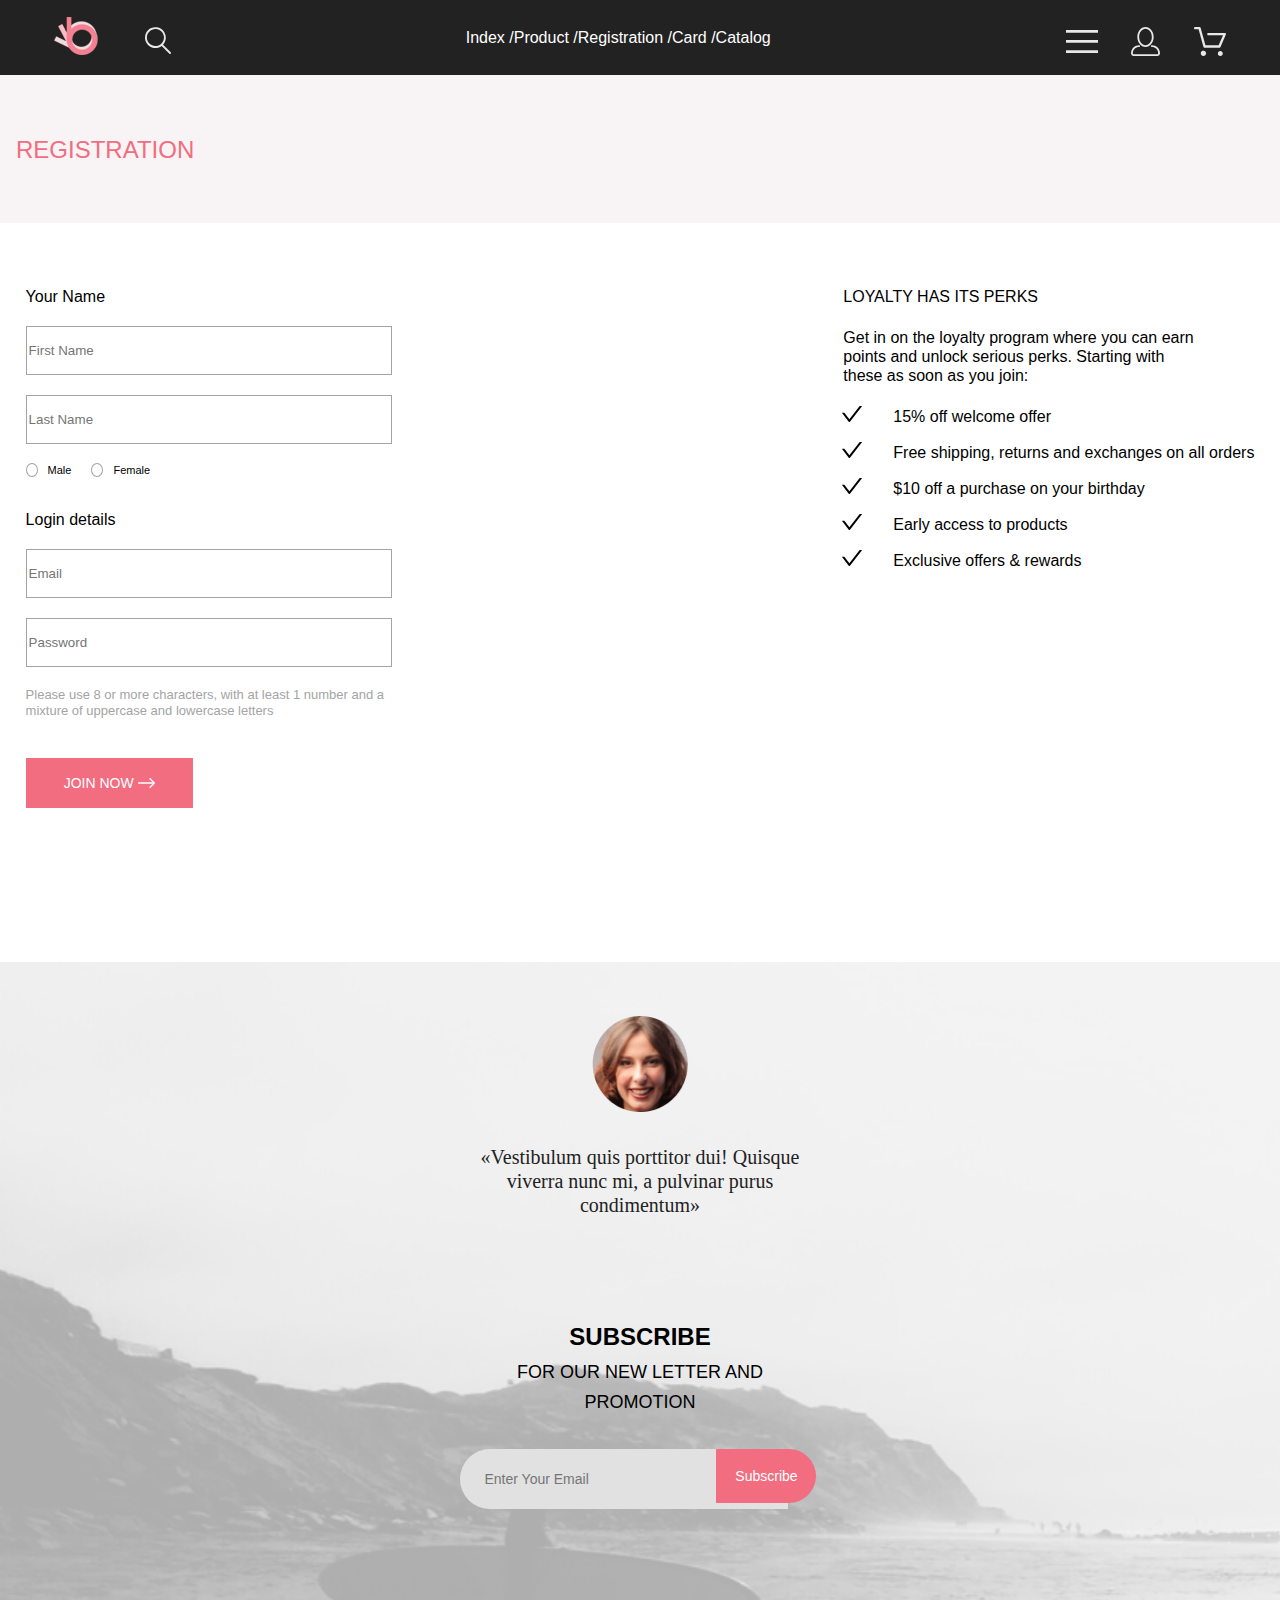
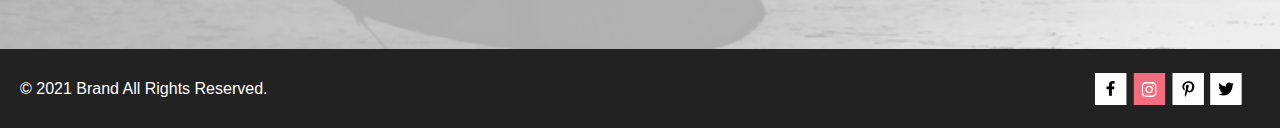
<file: registration.html>
<!DOCTYPE html>
<html lang="en">

<head>
    <meta charset="UTF-8">
    <meta name="viewport" content="width=device-width, initial-scale=1">
    <title>Registration</title>
    <link rel="stylesheet" href="scss/style.css">
    <link rel="preconnect" href="https://fonts.gstatic.com">
    <link href="https://fonts.googleapis.com/css2?family=Lato:wght@300;400;700;900&display=swap" rel="stylesheet">
</head>

<body>
    <header class="header size ">
        <div class="container header__container">
            <div class="header__logo-wrp"> <img class="header__logo" src="./img/logo.svg" alt="logo" width="44" height="38">
                <button class="header__button">
                    <svg width="27" height="28" viewBox="0 0 27 28" fill="none" xmlns="http://www.w3.org/2000/svg">
                        <path d="M19.0596 17.6259C20.6713 15.8658 21.6282 13.6048 21.7698 11.2225C21.9113 8.84018 21.2288 6.48173 19.8369 4.54318C18.445 2.60463 16.4285 1.20404 14.126 0.576619C11.8234 -0.0508009 9.3751 0.13316 7.19217 1.09761C5.00923 2.06205 3.22463 3.74825 2.13804 5.87302C1.05145 7.9978 0.729054 10.4318 1.225 12.7661C1.72094 15.1005 3.00501 17.1932 4.86158 18.6927C6.71814 20.1922 9.03413 21.0072 11.4206 21.0009C13.673 21.004 15.8645 20.27 17.6606 18.9109L25.4086 26.7179C25.4941 26.807 25.5965 26.8781 25.7099 26.927C25.8232 26.9759 25.9452 27.0017 26.0686 27.0029C26.1923 27.0033 26.3148 26.9782 26.4283 26.9292C26.5419 26.8801 26.6441 26.8082 26.7286 26.7179C26.9025 26.537 26.9997 26.2958 26.9997 26.0449C26.9997 25.794 26.9025 25.5528 26.7286 25.3719L19.0596 17.6259ZM2.88662 10.5009C2.89946 8.81563 3.41094 7.17187 4.35659 5.77685C5.30224 4.38183 6.63972 3.29801 8.20044 2.662C9.76115 2.02599 11.4752 1.86627 13.1266 2.20298C14.7779 2.53969 16.2926 3.35775 17.4797 4.55404C18.6668 5.75033 19.4732 7.27129 19.7972 8.92519C20.1212 10.5791 19.9483 12.2919 19.3002 13.8476C18.6522 15.4034 17.5581 16.7325 16.1559 17.6674C14.7536 18.6023 13.1059 19.1011 11.4206 19.1009C9.14916 19.0901 6.97482 18.1784 5.37484 16.566C3.77486 14.9537 2.87998 12.7724 2.88662 10.5009Z" fill="#E8E8E8" />
                    </svg>
                </button>
            </div>
            <ul class="header__menu-list">
                <li><a class="header__menu-items" href="./index.html">Index /</a></li>
                <li class="header__menu-items"><a class="header__menu-items" href="./product.html">Product /</a></li>
                <li class="header__menu-items"><a class="header__menu-items" href="./registration.html">Registration /</a></li>
                <li class="header__menu-items"><a class="header__menu-items" href="./card.html">Card /</a></li>
                <li class="header__menu-items"><a class="header__menu-items" href="./catalog.html">Catalog</a></li>
            </ul>
            <ul class="header__menu-list">
                <li class="header__menu-item">
                    <button class="header__button">
                        <svg width="32" height="23" viewBox="0 0 32 23" fill="none" xmlns="http://www.w3.org/2000/svg">
                            <path d="M0 23V20.31H32V23H0ZM0 12.76V10.07H32V12.76H0ZM0 2.69V0H32V2.69H0Z" fill="#E8E8E8" />
                        </svg>
                    </button>
                </li>
                <li class="header__menu-item">
                    <button class="header__button">
                        <svg width="29" height="29" viewBox="0 0 29 29" fill="none" xmlns="http://www.w3.org/2000/svg">
                            <path d="M14.5 19.937C19 19.937 22.656 15.464 22.656 9.968C22.656 4.472 19 0 14.5 0C13.3631 0.0217413 12.2463 0.303398 11.2351 0.823397C10.2239 1.34339 9.34507 2.08794 8.66602 3C7.12663 4.99573 6.30819 7.45381 6.34399 9.974C6.34399 15.465 10 19.937 14.5 19.937ZM14.5 1.813C18 1.813 20.844 5.472 20.844 9.969C20.844 14.466 17.998 18.125 14.5 18.125C11.002 18.125 8.15603 14.465 8.15503 9.969C8.15403 5.473 11 1.813 14.5 1.813ZM20.844 18.125C20.6036 18.125 20.373 18.2205 20.203 18.3905C20.033 18.5605 19.9375 18.7911 19.9375 19.0315C19.9375 19.2719 20.033 19.5025 20.203 19.6725C20.373 19.8425 20.6036 19.938 20.844 19.938C22.526 19.9399 24.1386 20.6088 25.3279 21.7982C26.5172 22.9875 27.1861 24.6 27.188 26.282C27.1875 26.5221 27.0918 26.7523 26.922 26.9221C26.7522 27.0918 26.5221 27.1875 26.282 27.188H2.71997C2.47985 27.1875 2.24975 27.0918 2.07996 26.9221C1.91016 26.7523 1.81449 26.5221 1.81396 26.282C1.81608 24.6001 2.48517 22.9877 3.67444 21.7985C4.86371 20.6092 6.47608 19.9401 8.15796 19.938C8.39824 19.938 8.62868 19.8425 8.79858 19.6726C8.96849 19.5027 9.06396 19.2723 9.06396 19.032C9.06396 18.7917 8.96849 18.5613 8.79858 18.3914C8.62868 18.2215 8.39824 18.126 8.15796 18.126C5.99541 18.1279 3.92201 18.9875 2.39258 20.5164C0.863144 22.0453 0.00264777 24.1185 0 26.281C0.000794067 27.0019 0.287502 27.693 0.797241 28.2027C1.30698 28.7125 1.99811 28.9992 2.71899 29H26.282C27.0027 28.9989 27.6936 28.7121 28.2031 28.2024C28.7126 27.6927 28.9992 27.0017 29 26.281C28.9974 24.1187 28.1372 22.0457 26.6083 20.5168C25.0793 18.9878 23.0063 18.1276 20.844 18.125Z" fill="#E8E8E8" />
                        </svg>
                    </button>
                </li>
                <li class="header__menu-item">
                    <button class="header__button">
                        <svg width="33" height="29" viewBox="0 0 33 29" fill="none" xmlns="http://www.w3.org/2000/svg">
                            <path d="M27.199 29C26.5512 28.9738 25.9396 28.6948 25.4952 28.2227C25.0509 27.7506 24.8094 27.1232 24.8225 26.475C24.8356 25.8269 25.1023 25.2097 25.5653 24.7559C26.0283 24.3022 26.6508 24.048 27.2991 24.048C27.9474 24.048 28.5697 24.3022 29.0327 24.7559C29.4957 25.2097 29.7624 25.8269 29.7755 26.475C29.7886 27.1232 29.5471 27.7506 29.1028 28.2227C28.6585 28.6948 28.0468 28.9738 27.399 29H27.199ZM7.75098 26.32C7.75098 25.79 7.90815 25.2718 8.20264 24.8311C8.49712 24.3904 8.91569 24.0469 9.4054 23.844C9.8951 23.6412 10.434 23.5881 10.9539 23.6915C11.4737 23.7949 11.9512 24.0502 12.326 24.425C12.7009 24.7998 12.9562 25.2773 13.0596 25.7972C13.163 26.317 13.1098 26.8559 12.907 27.3456C12.7041 27.8353 12.3606 28.2539 11.9199 28.5483C11.4792 28.8428 10.9611 29 10.431 29C10.0789 29.0003 9.73017 28.9311 9.40479 28.7966C9.0794 28.662 8.78374 28.4646 8.53467 28.2158C8.28559 27.9669 8.08805 27.6713 7.95325 27.3461C7.81844 27.0208 7.74902 26.6721 7.74902 26.32H7.75098ZM11.551 20.686C11.2916 20.6868 11.039 20.6024 10.8322 20.4457C10.6253 20.2891 10.4756 20.0689 10.406 19.819L5.573 2.36401H2.18005C1.86657 2.36401 1.56591 2.23947 1.34424 2.01781C1.12257 1.79614 0.998047 1.49549 0.998047 1.18201C0.998047 0.868519 1.12257 0.567873 1.34424 0.346205C1.56591 0.124537 1.86657 5.81268e-06 2.18005 5.81268e-06H6.46106C6.72055 -0.00080736 6.97309 0.0837201 7.17981 0.240568C7.38653 0.397416 7.53589 0.617884 7.60498 0.868006L12.438 18.323H25.616L29.999 8.27501H15.399C15.2409 8.27961 15.0834 8.25242 14.9359 8.19507C14.7884 8.13771 14.6539 8.05134 14.5404 7.94108C14.4269 7.83082 14.3366 7.69891 14.275 7.55315C14.2134 7.40739 14.1816 7.25075 14.1816 7.0925C14.1816 6.93426 14.2134 6.77762 14.275 6.63186C14.3366 6.4861 14.4269 6.35419 14.5404 6.24393C14.6539 6.13367 14.7884 6.0473 14.9359 5.98994C15.0834 5.93259 15.2409 5.90541 15.399 5.91001H31.812C32.0077 5.90996 32.2003 5.95866 32.3724 6.05172C32.5446 6.14478 32.6908 6.27926 32.798 6.44301C32.9058 6.60729 32.9714 6.79569 32.9889 6.99145C33.0063 7.18721 32.9752 7.38424 32.8981 7.565L27.493 19.977C27.4007 20.1876 27.249 20.3668 27.0565 20.4927C26.864 20.6186 26.6391 20.6858 26.4091 20.686H11.551Z" fill="#E8E8E8" />
                        </svg>
                    </button>
                </li>
            </ul>
        </div>
        <nav>
            <ul class="header__nav-list nav-list visually-hidden">
                <li class="nav-list__item">
                    <p class="nav-list__title">menu</p>
                    <a href="#" class="nav-list__link">
                        <div class="nav-list__link-text">men</div>
                    </a>
                    <ul class="nav-list__sublist nav-sublist">
                        <li class="nav-sublist__item"><a href="#" class="nav-sublist__link">Accessories</a></li>
                        <li class="nav-sublist__item"><a href="#" class="nav-sublist__link">Bags</a></li>
                        <li class="nav-sublist__item"><a href="#" class="nav-sublist__link">Denim</a></li>
                        <li class="nav-sublist__item"><a href="#" class="nav-sublist__link">T-Shirts</a></li>
                    </ul>
                </li>
                <li class="nav-list__item">
                    <a href="#" class="nav-list__link">
                        <div class="nav-list__link-text">woman</div>
                    </a>
                    <ul class="nav-list__sublist nav-sublist">
                        <li class="nav-sublist__item"><a href="#" class="nav-sublist__link">Accessories</a></li>
                        <li class="nav-sublist__item"><a href="#" class="nav-sublist__link">Jackets &amp; Coats</a></li>
                        <li class="nav-sublist__item"><a href="#" class="nav-sublist__link">Polos</a></li>
                        <li class="nav-sublist__item"><a href="#" class="nav-sublist__link">T-Shirts</a></li>
                        <li class="nav-sublist__item"><a href="#" class="nav-sublist__link">Shirts</a></li>
                    </ul>
                </li>
                <li class="nav-list__item">
                    <a href="#" class="nav-list__link">
                        <div class="nav-list__link-text">kids</div>
                    </a>
                    <ul class="nav-list__sublist nav-sublist">
                        <li class="nav-sublist__item"><a href="#" class="nav-sublist__link">Accessories</a></li>
                        <li class="nav-sublist__item"><a href="#" class="nav-sublist__link">Jackets &amp; Coats</a></li>
                        <li class="nav-sublist__item"><a href="#" class="nav-sublist__link">Polos</a></li>
                        <li class="nav-sublist__item"><a href="#" class="nav-sublist__link">T-Shirts</a></li>
                        <li class="nav-sublist__item"><a href="#" class="nav-sublist__link">Shirts</a></li>
                        <li class="nav-sublist__item"><a href="#" class="nav-sublist__link">Bags</a></li>
                    </ul>
                </li>
            </ul>
        </nav>
    </header>
    <main>
        <section class="regname size clearfix">
            <h2 class="visually-hidden">Заголов страницы регистрации</h2>
            <h3 class="regname__title container">registration</h3>
        </section>
        <section class="registration container">
            <h2 class="visually-hidden">Регистрация</h2>
            <form class="registration__form">
                <h3 class="registration__form-title">Your Name</h3>

                <input type="text" placeholder="First Name" class="registration__form-input">
                <input type="text" placeholder="Last Name" class="registration__form-input">
                <div class="registration__form-radio form-radio">

                    <input type="radio" id="contactChoice1" name="contact" value="Male">
                    <label class="form-radio__choice" for="contactChoice1">Male</label>

                    <input type="radio" id="contactChoice2" name="contact" value="Female">
                    <label class="form-radio__choice" for="contactChoice2">Female</label>

                </div>
                <h3 class="registration__form-title">Login details</h3>
                <input type="email" placeholder="Email" class="registration__form-input">
                <input type="password" placeholder="Password" class="registration__form-input">
                <p class="registration__form-text">Please use 8 or more characters, with at least 1 number and a mixture of uppercase and lowercase letters</p>
                <button class="registration__form-join">join now <svg width="17" height="10" viewBox="0 0 17 10" fill="none" xmlns="http://www.w3.org/2000/svg">
                        <path fill-rule="evenodd" clip-rule="evenodd" d="M11.54 0.208095C11.6058 0.142131 11.684 0.0897967 11.77 0.0540883C11.8561 0.01838 11.9483 0 12.0415 0C12.1347 0 12.2269 0.01838 12.313 0.0540883C12.399 0.0897967 12.4772 0.142131 12.543 0.208095L16.7929 4.458C16.8589 4.5238 16.9112 4.60196 16.9469 4.68802C16.9826 4.77407 17.001 4.86632 17.001 4.95949C17.001 5.05266 16.9826 5.14491 16.9469 5.23097C16.9112 5.31702 16.8589 5.39518 16.7929 5.46098L12.543 9.71089C12.41 9.84389 12.2296 9.91861 12.0415 9.91861C11.8534 9.91861 11.673 9.84389 11.54 9.71089C11.407 9.57788 11.3323 9.39749 11.3323 9.2094C11.3323 9.0213 11.407 8.84091 11.54 8.70791L15.2898 4.95949L11.54 1.21107C11.474 1.14528 11.4217 1.06711 11.386 0.981059C11.3503 0.895005 11.3319 0.802752 11.3319 0.709584C11.3319 0.616415 11.3503 0.524162 11.386 0.438109C11.4217 0.352055 11.474 0.273891 11.54 0.208095Z" fill="white" />
                        <path fill-rule="evenodd" clip-rule="evenodd" d="M0 4.95948C0 4.77162 0.0746263 4.59146 0.207462 4.45862C0.340297 4.32579 0.52046 4.25116 0.708318 4.25116H15.583C15.7708 4.25116 15.951 4.32579 16.0838 4.45862C16.2167 4.59146 16.2913 4.77162 16.2913 4.95948C16.2913 5.14734 16.2167 5.3275 16.0838 5.46033C15.951 5.59317 15.7708 5.6678 15.583 5.6678H0.708318C0.52046 5.6678 0.340297 5.59317 0.207462 5.46033C0.0746263 5.3275 0 5.14734 0 4.95948Z" fill="white" />
                    </svg></button>

            </form>
            <div class="registration__benefit">
                <h3 class="registration__benefit-info">loyalty has its perks</h3>
                <p class="registration__benefit-text">Get in on the loyalty program where you can earn points and unlock serious perks. Starting with these as soon as you join:</p>
                <ul class="registration__benefit-list benefit-list">
                    <li class="benefit-list__link">15% off welcome offer</li>
                    <li class="benefit-list__link">Free shipping, returns and exchanges on all orders</li>
                    <li class="benefit-list__link">$10 off a&nbsp;purchase on&nbsp;your birthday</li>
                    <li class="benefit-list__link">Early access to products</li>
                    <li class="benefit-list__link">Exclusive offers &amp;&nbsp;rewards</li>
                </ul>
            </div>
        </section>

    </main>
    <footer class="footer size">
        <section class="feedback">
            <h2 class="visually-hidden">Подпишись</h2>
            <ul class="feedback__list container">
                <li class="feedback__list-object list-object">
                    <img class="list-object__img" src="./img/feedback-img.png" alt="feedback" Width="96" Height="96">
                    <p class="list-object__review">&laquo;Vestibulum quis porttitor dui! Quisque viverra nunc&nbsp;mi, a&nbsp;pulvinar purus condimentum&raquo;</p>
                </li>
                <li class="feedback__list-object list-object">
                    <h3 class="list-object__title">subscribe</h3>
                    <p class="list-object__text">
                        for our new letter and promotion
                    </p>
                    <div class="list-object__email">
                        <input type="email" placeholder="Enter Your Email" class="list-object__email-write">
                        <button class="list-object__subs">
                            Subscribe
                        </button>
                    </div>

                </li>
            </ul>
        </section>
        <section class="copyreight">
            <h2 class="visually-hidden">копирайт</h2>
            <p class="copyreight__text">&copy;&nbsp;2021 Brand All Rights Reserved.</p>
            <ul class="copyreight__list">
                <li class="copyreight__list-item">
                    <a href="#"><svg width="32" height="32" viewBox="0 0 32 32" fill="none" xmlns="http://www.w3.org/2000/svg">
                            <path d="M31.4506 0H0V32H31.4506V0Z" fill="white" />
                            <path d="M19.0884 16.28L19.5069 13.616H16.8902V11.8873C16.8902 11.1585 17.2557 10.4481 18.4277 10.4481H19.6172V8.17997C19.6172 8.17997 18.5377 8 17.5056 8C15.3507 8 13.9422 9.27593 13.9422 11.5857V13.616H11.5469V16.28H13.9422V22.72H16.8902V16.28H19.0884Z" fill="black" />
                        </svg></a>
                </li>
                <li class="copyreight__list-item">
                    <a href="#"><svg width="33" height="32" viewBox="0 0 33 32" fill="none" xmlns="http://www.w3.org/2000/svg">
                            <path d="M32.1889 0H0.738281V32H32.1889V0Z" fill="#F16D7F" />
                            <g clip-path="url(#clip0)">
                                <path d="M16.139 12.6816C14.0238 12.6816 12.3177 14.3849 12.3177 16.4966C12.3177 18.6083 14.0238 20.3117 16.139 20.3117C18.2541 20.3117 19.9602 18.6083 19.9602 16.4966C19.9602 14.3849 18.2541 12.6816 16.139 12.6816ZM16.139 18.9769C14.7721 18.9769 13.6547 17.8646 13.6547 16.4966C13.6547 15.1287 14.7688 14.0164 16.139 14.0164C17.5092 14.0164 18.6233 15.1287 18.6233 16.4966C18.6233 17.8646 17.5058 18.9769 16.139 18.9769ZM21.0078 12.5255C21.0078 13.0203 20.6087 13.4154 20.1165 13.4154C19.621 13.4154 19.2252 13.0169 19.2252 12.5255C19.2252 12.0341 19.6243 11.6357 20.1165 11.6357C20.6087 11.6357 21.0078 12.0341 21.0078 12.5255ZM23.5386 13.4287C23.4821 12.2367 23.2094 11.1808 22.3347 10.3109C21.4634 9.44097 20.4058 9.1687 19.2119 9.10894C17.9814 9.03921 14.2932 9.03921 13.0627 9.10894C11.8721 9.16538 10.8145 9.43765 9.93987 10.3076C9.06522 11.1775 8.79584 12.2333 8.73597 13.4253C8.66613 14.6539 8.66613 18.3361 8.73597 19.5646C8.79251 20.7566 9.06522 21.8124 9.93987 22.6824C10.8145 23.5523 11.8688 23.8246 13.0627 23.8843C14.2932 23.9541 17.9814 23.9541 19.2119 23.8843C20.4058 23.8279 21.4634 23.5556 22.3347 22.6824C23.2061 21.8124 23.4788 20.7566 23.5386 19.5646C23.6085 18.3361 23.6085 14.6572 23.5386 13.4287ZM21.949 20.8828C21.6895 21.5335 21.1874 22.0349 20.5322 22.2972C19.5511 22.6857 17.2231 22.596 16.139 22.596C15.0548 22.596 12.7235 22.6824 11.7457 22.2972C11.0939 22.0382 10.5917 21.5369 10.329 20.8828C9.93987 19.9033 10.0297 17.5791 10.0297 16.4966C10.0297 15.4142 9.9432 13.0867 10.329 12.1105C10.5884 11.4597 11.0906 10.9583 11.7457 10.696C12.7268 10.3076 15.0548 10.3972 16.139 10.3972C17.2231 10.3972 19.5545 10.3109 20.5322 10.696C21.184 10.955 21.6862 11.4564 21.949 12.1105C22.3381 13.09 22.2483 15.4142 22.2483 16.4966C22.2483 17.5791 22.3381 19.9066 21.949 20.8828Z" fill="white" />
                            </g>
                            <defs>
                                <clipPath id="clip0">
                                    <rect width="14.8991" height="17" fill="white" transform="translate(8.68555 8)" />
                                </clipPath>
                            </defs>
                        </svg></a>
                </li>
                <li class="copyreight__list-item">
                    <a href="#"><svg width="32" height="32" viewBox="0 0 32 32" fill="none" xmlns="http://www.w3.org/2000/svg">
                            <path d="M31.9252 0H0.474609V32H31.9252V0Z" fill="white" />
                            <g clip-path="url(#clip0)">
                                <path d="M16.7403 8.20312C13.5556 8.20312 10.4082 10.3406 10.4082 13.8C10.4082 16 11.6374 17.25 12.3823 17.25C12.6896 17.25 12.8666 16.3875 12.8666 16.1438C12.8666 15.8531 12.1309 15.2344 12.1309 14.025C12.1309 11.5125 14.0305 9.73125 16.4889 9.73125C18.6027 9.73125 20.1671 10.9406 20.1671 13.1625C20.1671 14.8219 19.506 17.9344 17.3642 17.9344C16.5913 17.9344 15.9302 17.3719 15.9302 16.5656C15.9302 15.3844 16.7496 14.2406 16.7496 13.0219C16.7496 10.9531 13.835 11.3281 13.835 13.8281C13.835 14.3531 13.9002 14.9344 14.133 15.4125C13.7046 17.2688 12.8293 20.0344 12.8293 21.9469C12.8293 22.5375 12.9131 23.1188 12.969 23.7094C13.0745 23.8281 13.0218 23.8156 13.1832 23.7563C14.7476 21.6 14.6917 21.1781 15.3994 18.3562C15.7812 19.0875 16.7683 19.4812 17.5505 19.4812C20.8469 19.4812 22.3275 16.2469 22.3275 13.3313C22.3275 10.2281 19.6643 8.20312 16.7403 8.20312Z" fill="black" />
                            </g>
                            <defs>
                                <clipPath id="clip1">
                                    <rect width="11.9193" height="16" fill="white" transform="translate(10.4082 8)" />
                                </clipPath>
                            </defs>
                        </svg>
                    </a>
                </li>
                <li class="copyreight__list-item">
                    <a href="#"><svg width="32" height="32" viewBox="0 0 32 32" fill="none" xmlns="http://www.w3.org/2000/svg">
                            <path d="M31.6635 0H0.212891V32H31.6635V0Z" fill="white" />
                            <g clip-path="url(#clip0)">
                                <path d="M22.417 12.7405C22.427 12.8826 22.427 13.0248 22.427 13.1669C22.427 17.5019 19.1498 22.4969 13.1599 22.4969C11.3145 22.4969 9.60022 21.9588 8.1582 21.0248C8.4204 21.0552 8.67247 21.0654 8.94475 21.0654C10.4674 21.0654 11.8691 20.5476 12.9884 19.6644C11.5565 19.6339 10.3565 18.6898 9.94305 17.3903C10.1447 17.4207 10.3464 17.441 10.5582 17.441C10.8506 17.441 11.1431 17.4004 11.4153 17.3294C9.92291 17.0248 8.80355 15.705 8.80355 14.1111V14.0705C9.23715 14.3141 9.74139 14.4664 10.2758 14.4867C9.39849 13.8979 8.82373 12.8928 8.82373 11.7557C8.82373 11.1466 8.98504 10.5882 9.26741 10.1009C10.8708 12.0908 13.2809 13.3902 15.9833 13.5324C15.9329 13.2887 15.9027 13.035 15.9027 12.7811C15.9027 10.974 17.3548 9.50195 19.1598 9.50195C20.0976 9.50195 20.9446 9.89789 21.5396 10.5375C22.2757 10.3954 22.9816 10.1212 23.6068 9.74561C23.3648 10.507 22.8505 11.1466 22.1749 11.5527C22.8304 11.4817 23.4657 11.2989 24.0505 11.0451C23.6069 11.6948 23.0522 12.2735 22.417 12.7405Z" fill="black" />
                            </g>
                            <defs>
                                <clipPath id="clip2">
                                    <rect width="15.8924" height="16" fill="white" transform="translate(8.1582 8)" />
                                </clipPath>
                            </defs>
                        </svg></a>
                </li>
            </ul>

        </section>
    </footer>
</body>

</html>
</file>
<file: scss/style.css>
html,
body,
div,
span,
applet,
object,
iframe,
h1,
h2,
h3,
h4,
h5,
h6,
p,
blockquote,
pre,
a,
abbr,
acronym,
address,
big,
cite,
code,
del,
dfn,
em,
img,
ins,
kbd,
q,
s,
samp,
small,
strike,
strong,
sub,
sup,
tt,
var,
b,
u,
i,
center,
dl,
dt,
dd,
ol,
ul,
li,
fieldset,
form,
label,
legend,
table,
caption,
tbody,
tfoot,
thead,
tr,
th,
td,
article,
aside,
canvas,
details,
embed,
figure,
figcaption,
footer,
header,
hgroup,
menu,
nav,
output,
ruby,
section,
summary,
time,
mark,
audio,
video {
  margin: 0;
  padding: 0;
  border: 0;
  font-size: 100%;
  vertical-align: baseline; }

/* HTML5 display-role reset for older browsers */
article,
aside,
details,
figcaption,
figure,
footer,
header,
hgroup,
menu,
nav,
section {
  display: block; }

body {
  line-height: 1; }

ol,
ul {
  list-style: none; }

blockquote,
q {
  quotes: none; }

blockquote:before,
blockquote:after,
q:before,
q:after {
  content: '';
  content: none; }

table {
  border-collapse: collapse;
  border-spacing: 0; }

body {
  font-family: Lato Arial, sans-serif;
  font-style: normal;
  font-weight: 400; }

.size {
  max-width: 1600px;
  min-width: 375px;
  min-height: 100%;
  margin: 0 auto; }

.container {
  width: 72%;
  margin: 0 auto; }

.clearfix:after {
  content: "";
  display: table;
  clear: both; }

.visually-hidden {
  position: absolute;
  width: 1px;
  height: 1px;
  margin: -1px;
  padding: 0;
  overflow: hidden;
  border: 0;
  clip: rect(0 0 0 0); }

.flex {
  display: -webkit-box;
  display: -ms-flexbox;
  display: flex; }

.fs {
  font-size: 14px; }

.margin-top-65 {
  margin-top: 65px; }

.margin-bottom-128 {
  margin-bottom: 128px; }

@media (min-width: 768px) and (max-width: 1599px) {
  .container {
    width: 96%; } }
@media (min-width: 375px) and (max-width: 767px) {
  .container {
    width: 96%; } }
.header {
  background-color: #222222;
  position: relative;
  height: 75px;
  z-index: 0; }
  .header .header__button {
    background-color: transparent;
    border: none;
    padding: 10px 0 0 0; }
  .header .header__container {
    display: -webkit-box;
    display: -ms-flexbox;
    display: flex;
    -webkit-box-align: center;
        -ms-flex-align: center;
            align-items: center;
    height: 100%;
    -webkit-box-pack: justify;
        -ms-flex-pack: justify;
            justify-content: space-between;
    z-index: -1; }
  .header .header__menu-list {
    display: -webkit-box;
    display: -ms-flexbox;
    display: flex;
    -webkit-box-align: center;
        -ms-flex-align: center;
            align-items: center; }
  .header .header__logo {
    margin: 0 41px 0 0; }
  .header .header__menu-items {
    color: #FFF;
    text-decoration: none;
    font-size: 16px;
    font-weight: 400; }
  .header .header__menu-item:not(:last-child) {
    margin: 0 33px 0 0; }
  .header .header__navigation {
    position: absolute;
    display: none; }
  .header .header__nav-list {
    background-color: #FFF;
    height: 764px;
    width: 232px;
    float: right;
    padding-top: 37px;
    padding-left: 34px; }

@media (min-width: 768px) and (max-width: 1599px) {
  .header .header__container {
    width: 91.5%; } }
@media (max-width: 767px) {
  .header .header__container {
    width: 96%; }
  .header .header__menu-item:first-child {
    margin: 0 0 0 0; }
  .header .header__menu-item:nth-child(2) {
    display: none; }
  .header .header__menu-item:nth-child(3) {
    display: none; }
  .header .header__menu-items {
    font-size: 11px;
    font-weight: 300; } }
.name {
  display: -webkit-box;
  display: -ms-flexbox;
  display: flex; }
  .name .name__header-span {
    font-size: 32px;
    font-style: normal;
    font-weight: 700;
    line-height: 38px; }
  .name .name__header-span-pink {
    font-size: 32px;
    font-style: normal;
    font-weight: 700;
    line-height: 38px;
    color: #F16D7F; }
  .name .name__header {
    font-size: 48px;
    font-style: normal;
    font-weight: 900;
    line-height: 58px;
    text-transform: uppercase; }
  .name .name__content {
    width: 100%;
    padding: 335px 0 0 64px;
    background-color: #F1E4E6; }
  .name .name__header {
    position: relative;
    padding: 0 0 0 16px; }
  .name .name__header::before {
    position: absolute;
    content: '';
    width: 12px;
    height: 100%;
    background-color: #F16D7F;
    left: -12px; }

@media (min-width: 768px) and (max-width: 1599px) {
  .name .name__img {
    width: 50%;
    height: auto; }
  .name .name__content {
    padding: 13px 0 0 40px;
    display: -webkit-box;
    display: -ms-flexbox;
    display: flex;
    -webkit-box-orient: vertical;
    -webkit-box-direction: normal;
        -ms-flex-direction: column;
            flex-direction: column;
    -webkit-box-align: center;
        -ms-flex-align: center;
            align-items: center;
    padding-top: 138px; }
  .name .name__header-span {
    font-size: 24px;
    line-height: 29px; }
  .name .name__header-span-pink {
    font-size: 24px;
    line-height: 29px; }
  .name .name__header {
    font-size: 44px;
    line-height: 52px; } }
@media (max-width: 767px) {
  .name {
    height: 375px; }
    .name .name__img {
      display: none; }
    .name .name__content {
      padding: 13px 0 0 40px;
      padding-top: 148px;
      display: -webkit-box;
      display: -ms-flexbox;
      display: flex;
      -webkit-box-orient: vertical;
      -webkit-box-direction: normal;
          -ms-flex-direction: column;
              flex-direction: column;
      -webkit-box-align: center;
          -ms-flex-align: center;
              align-items: center; }
    .name .name__header-span {
      font-size: 20px;
      line-height: 24px; }
    .name .name__header-span-pink {
      font-size: 20px;
      line-height: 24px; }
    .name .name__header {
      font-size: 38px;
      line-height: 46px; } }
nav {
  z-index: 1; }
  nav .nav-list__title {
    font-size: 14px;
    line-height: 17px;
    text-transform: uppercase;
    font-weight: 700;
    padding-bottom: 4px; }
  nav .nav-list__link {
    font-size: 14px;
    line-height: 17px;
    font-weight: 400;
    text-transform: uppercase;
    color: #F16D7F;
    text-decoration: none;
    margin-top: 20px; }
  nav .nav-list__sublist {
    padding-left: 20px; }
  nav .nav-sublist__item {
    padding-top: 11px; }
  nav .nav-sublist__link {
    font-size: 14px;
    line-height: 17px;
    font-weight: 400;
    text-transform: uppercase;
    color: #6F6E6E;
    text-decoration: none; }
  nav .nav-list__link-text {
    padding-top: 20px; }

.stock {
  padding: 63px 0 97px 0; }
  @media (min-width: 768px) and (max-width: 1599px) {
    .stock {
      padding: 19px 0 155px; } }
  .stock .stock__list {
    display: -webkit-box;
    display: -ms-flexbox;
    display: flex;
    -webkit-box-pack: justify;
        -ms-flex-pack: justify;
            justify-content: space-between;
    -ms-flex-wrap: wrap;
        flex-wrap: wrap; }
  .stock .stock__item {
    display: -webkit-box;
    display: -ms-flexbox;
    display: flex;
    -webkit-box-pack: center;
        -ms-flex-pack: center;
            justify-content: center;
    -webkit-box-align: center;
        -ms-flex-align: center;
            align-items: center;
    width: 360px;
    height: 260px;
    text-align: center;
    color: #FFF;
    text-transform: uppercase; }
    .stock .stock__item:not(.stock__item--last) {
      margin: 0 0 30px; }
      @media (min-width: 768px) and (max-width: 1599px) {
        .stock .stock__item:not(.stock__item--last) {
          margin: 0 0 19px; } }
    @media (min-width: 768px) and (max-width: 1599px) {
      .stock .stock__item {
        width: 31.5%; } }
  .stock .stok__item-background--1 {
    background: url(../img/girl-in-dress.png), rgba(33, 22, 22, 0.7);
    background-blend-mode: darken; }
  .stock .stok__item-background--2 {
    background: url(../img/man-in-suit.png), rgba(33, 22, 22, 0.7);
    background-blend-mode: darken; }
  .stock .stok__item-background--3 {
    background: url(../img/child-in-suit.png), rgba(33, 22, 22, 0.7);
    background-blend-mode: darken; }
  .stock .stok__item-background--4 {
    background: url(../img/shoes.png) no-repeat, rgba(33, 22, 22, 0.7);
    background-blend-mode: darken; }
  .stock .stock__item--last {
    width: 100%;
    height: 180px; }
  .stock .stock__item-name {
    font-size: 18px;
    line-height: 22px;
    font-weight: 400;
    font-style: normal; }
  .stock .stock__item-category {
    font-size: 24px;
    line-height: 29px;
    font-weight: 700;
    font-style: normal;
    color: #F16D7F; }

@media (max-width: 767px) {
  .stock {
    padding-top: 64px;
    padding-bottom: 64px; }
    .stock .stock__list {
      -webkit-box-orient: vertical;
      -webkit-box-direction: normal;
          -ms-flex-direction: column;
              flex-direction: column;
      display: -webkit-box;
      display: -ms-flexbox;
      display: flex; }
    .stock .stock__item:not(.stock__item--last) {
      margin: 0 0 32px;
      width: 343px;
      height: 248px; } }
.fetured {
  text-align: center; }
  .fetured .featured-title {
    font-size: 30px;
    line-height: 36px;
    font-weight: 400; }
  .fetured .fetured__text {
    font-size: 14px;
    font-weight: 400;
    line-height: 17px;
    margin: 0 0 48px;
    color: #A4A4A4; }
  .fetured .fetured__list {
    display: -webkit-box;
    display: -ms-flexbox;
    display: flex;
    -webkit-box-pack: justify;
        -ms-flex-pack: justify;
            justify-content: space-between;
    -ms-flex-wrap: wrap;
        flex-wrap: wrap;
    text-align: left; }
  .fetured .fetured__item {
    width: 360px;
    background-color: #F8F8F8;
    position: relative; }
  .fetured .fetured__item:nth-child(1),
  .fetured .fetured__item:nth-child(2),
  .fetured .fetured__item:nth-child(3) {
    margin: 0 0 30px; }
  .fetured .fetured__item:hover .fetured__item-img,
  .fetured .fetured__item:focus .fetured__item-img {
    -webkit-filter: brightness(55%);
            filter: brightness(55%); }
  .fetured .fetured__item:hover .fetured__item-button,
  .fetured .fetured__item:focus .fetured__item-img {
    display: block; }
  .fetured .fetured__item-button:hover {
    background-color: #F16D7F; }
  .fetured .fetured__item-button {
    display: none;
    position: absolute;
    top: 190px;
    left: 50%;
    -webkit-transform: translate(-50%, 0);
            transform: translate(-50%, 0);
    font-size: 14px;
    line-height: 17px;
    color: #FFF;
    padding: 11px 16px 8px 13px;
    background-color: transparent;
    border: 1px solid #FFF; }
  .fetured .fetured__item-header {
    margin: 0 0 12px;
    font-size: 13px;
    line-height: 16px;
    text-transform: uppercase; }
  .fetured .fetured__item-text {
    margin: 0 0 18px;
    font-size: 14px;
    font-weight: 300;
    line-height: 17px; }
  .fetured .fetured__item-price {
    font-size: 16px;
    line-height: 19px;
    color: #F16D7F; }
  .fetured .fetured__item-container {
    padding: 25px 29px 20px 16px; }
  .fetured .fetured__item-button-browse {
    border: 1px solid #FF6A6A;
    font-size: 16px;
    line-height: 19px;
    color: #F16D7F;
    padding: 14.5px 38.5px 13.5px 38.5px;
    margin-top: 48.5px;
    margin-bottom: 95.5px;
    background-color: transparent;
    -webkit-transition: background-color 1s transform 1s;
    transition: background-color 1s transform 1s; }
  .fetured .fetured__item-button-browse:hover,
  .fetured .fetured__item-button-browse:focus {
    border: 1px solid #FFF;
    color: #FFF;
    background-color: #F16D7F;
    -webkit-transform: scale(1.1);
            transform: scale(1.1); }

@media (min-width: 768px) and (max-width: 1599px) {
  .fetured .fetured__text {
    margin: 0 0 73px; } }
@media (max-width: 767px) {
  .fetured .fetured__text {
    margin: 0 0 16px; }
  .fetured .fetured__list {
    -ms-flex-line-pack: center;
        align-content: center;
    -webkit-box-orient: vertical;
    -webkit-box-direction: normal;
        -ms-flex-direction: column;
            flex-direction: column; }
  .fetured .fetured__item:not(last-child) {
    margin-bottom: 16px; } }
.advantages {
  min-height: 341px;
  background-color: #222224;
  margin: 0 auto; }
  .advantages .advantages__list {
    display: -webkit-box;
    display: -ms-flexbox;
    display: flex;
    -ms-flex-wrap: wrap;
        flex-wrap: wrap;
    padding-top: 103px;
    -webkit-box-pack: justify;
        -ms-flex-pack: justify;
            justify-content: space-between; }
    .advantages .advantages__list .advantages__list-item {
      width: 300px;
      position: relative; }
      .advantages .advantages__list .advantages__list-item .list-item__icon {
        position: absolute;
        margin-left: 130px; }
      .advantages .advantages__list .advantages__list-item .list-item__title {
        font-size: 19.96px;
        font-weight: 400;
        line-height: 24px;
        color: #F8F8F8;
        padding-top: 60px;
        padding-bottom: 16px;
        text-align: center; }
      .advantages .advantages__list .advantages__list-item .list-item__text {
        font-weight: 300;
        font-size: 13.972px;
        line-height: 17px;
        text-align: center;
        color: #F8F8F8;
        text-align: center; }

@media (min-width: 768px) and (max-width: 1599px) {
  .advantages {
    padding-bottom: 16px; }
    .advantages .advantages__list {
      padding-top: 48px;
      -webkit-box-orient: vertical;
      -webkit-box-direction: normal;
          -ms-flex-direction: column;
              flex-direction: column; }
      .advantages .advantages__list .advantages__list-item {
        margin: 0 auto; }
    .advantages .list-item__text:not(last-child) {
      margin-bottom: 48px; } }
@media (max-width: 767px) {
  .advantages {
    padding-bottom: 34px; }
    .advantages .advantages__list {
      padding-top: 48px;
      -webkit-box-orient: vertical;
      -webkit-box-direction: normal;
          -ms-flex-direction: column;
              flex-direction: column; }
      .advantages .advantages__list .advantages__list-item {
        margin: 0 auto; }
    .advantages .list-item__text:not(last-child) {
      margin-bottom: 48px; } }
.registration {
  display: -webkit-box;
  display: -ms-flexbox;
  display: flex;
  -ms-flex-pack: distribute;
      justify-content: space-around;
  min-height: 675px;
  padding-top: 64px; }
  @media (min-width: 768px) and (max-width: 1599px) {
    .registration {
      -webkit-box-pack: justify;
          -ms-flex-pack: justify;
              justify-content: space-between; } }
  @media (max-width: 767px) {
    .registration {
      -webkit-box-orient: vertical;
      -webkit-box-direction: normal;
          -ms-flex-direction: column;
              flex-direction: column; } }
  .registration .registration__benefit-info {
    font-weight: 300;
    font-size: 24px;
    line-height: 29px;
    padding-top: 64px;
    padding-bottom: 22px;
    text-transform: uppercase; }
    @media (min-width: 768px) and (max-width: 1599px) {
      .registration .registration__benefit-info {
        font-size: 16px;
        line-height: 19px;
        padding-left: 22px;
        padding-top: 0px; } }
    @media (max-width: 767px) {
      .registration .registration__benefit-info {
        font-size: 16px;
        line-height: 19px;
        padding-left: 0px;
        padding-top: 40px; } }
  .registration .registration__benefit-text {
    font-weight: 300;
    font-size: 24px;
    line-height: 29px;
    padding-bottom: 21px;
    width: 652px; }
    @media (min-width: 768px) and (max-width: 1599px) {
      .registration .registration__benefit-text {
        font-size: 16px;
        line-height: 19px;
        width: 354px;
        padding-left: 22px; } }
    @media (max-width: 767px) {
      .registration .registration__benefit-text {
        font-size: 16px;
        line-height: 19px;
        width: 354px;
        padding-left: 0px; } }
  .registration .registration__benefit-list {
    margin-left: 26px; }
    @media (min-width: 768px) and (max-width: 1599px) {
      .registration .registration__benefit-list {
        padding-left: 22px; } }
    .registration .registration__benefit-list .benefit-list__link {
      font-weight: 300;
      font-size: 24px;
      line-height: 29px;
      padding-bottom: 16px;
      list-style-image: url(/img/check-mark.svg);
      padding-left: 24px; }
      @media (min-width: 768px) and (max-width: 1599px) {
        .registration .registration__benefit-list .benefit-list__link {
          font-size: 16px;
          line-height: 19px; } }
      @media (max-width: 767px) {
        .registration .registration__benefit-list .benefit-list__link {
          font-size: 16px;
          line-height: 19px; } }
  .registration .registration__form .registration__form-title {
    font-weight: 300;
    font-size: 16px;
    line-height: 19px;
    padding-bottom: 20px; }
  .registration .registration__form .registration__form-input {
    width: 360px;
    height: 45px;
    border: 1px solid #A4A4A4;
    display: block;
    margin-bottom: 20px; }
    .registration .registration__form .registration__form-input:hover {
      background-color: #F1E4E6;
      border-color: #F16D7F; }
    .registration .registration__form .registration__form-input:focus {
      background-color: #F1E4E6;
      border-color: #F16D7F; }
  .registration .registration__form .registration__form-text {
    font-weight: 300;
    font-size: 13px;
    line-height: 16px;
    color: #A4A4A4;
    max-width: 360px;
    padding-bottom: 39px; }
  .registration .registration__form .registration__form-join {
    font-size: 14px;
    line-height: 17px;
    color: #FFF;
    background-color: #F16D7F;
    text-transform: uppercase;
    height: 50px;
    width: 167px;
    border: 1px solid #F16D7F; }
    .registration .registration__form .registration__form-join:hover {
      color: #F16D7F;
      background-color: #FFF; }
    .registration .registration__form .registration__form-join:focus {
      color: #F16D7F;
      background-color: #FFF; }
    .registration .registration__form .registration__form-join:active {
      color: #F16D7F;
      background-color: #FFF; }
  .registration .registration__form .registration__form-radio {
    display: -webkit-box;
    display: -ms-flexbox;
    display: flex; }
    .registration .registration__form .registration__form-radio .form-radio__choice {
      font-weight: 300;
      font-size: 11px;
      line-height: 13px;
      display: block;
      margin-bottom: 33px;
      padding-right: 20px; }
    .registration .registration__form .registration__form-radio .form-radio__choice::before {
      margin-right: 10px;
      content: '';
      width: 10px;
      height: 10px;
      padding-right: 10px;
      border: 1px solid #A4A4A4;
      border-radius: 50%; }
    .registration .registration__form .registration__form-radio input[type="radio"] {
      display: none; }
      .registration .registration__form .registration__form-radio input[type="radio"] input[type="radio"]:checked + .form-radio__choice::before {
        background: #F16D7F; }

.card {
  min-height: 998px;
  display: -webkit-box;
  display: -ms-flexbox;
  display: flex;
  -ms-flex-pack: distribute;
      justify-content: space-around;
  padding-top: 96px; }
  @media (min-width: 768px) and (max-width: 1599px) {
    .card {
      -webkit-box-orient: vertical;
      -webkit-box-direction: normal;
          -ms-flex-direction: column;
              flex-direction: column;
      padding-top: 59px;
      -webkit-box-align: center;
          -ms-flex-align: center;
              align-items: center; } }
  @media (max-width: 767px) {
    .card {
      -webkit-box-orient: vertical;
      -webkit-box-direction: normal;
          -ms-flex-direction: column;
              flex-direction: column;
      padding-top: 39px;
      -webkit-box-align: center;
          -ms-flex-align: center;
              align-items: center; } }
  .card .card__main-good {
    display: -webkit-box;
    display: -ms-flexbox;
    display: flex;
    max-height: 306px;
    max-width: 652px;
    -webkit-box-shadow: 17px 19px 24px rgba(0, 0, 0, 0.13);
            box-shadow: 17px 19px 24px rgba(0, 0, 0, 0.13);
    position: relative;
    margin-bottom: 40px; }
    @media (max-width: 767px) {
      .card .card__main-good {
        margin-bottom: 32px;
        -webkit-box-shadow: 8px 8px 21px rgba(0, 0, 0, 0.13);
                box-shadow: 8px 8px 21px rgba(0, 0, 0, 0.13); } }
    .card .card__main-good .main-good__info {
      width: 390px;
      height: 306px; }
      @media (min-width: 768px) and (max-width: 1599px) {
        .card .card__main-good .main-good__info {
          width: 62vw; } }
      @media (max-width: 767px) {
        .card .card__main-good .main-good__info {
          height: 188px;
          width: 57vw; } }
      .card .card__main-good .main-good__info .main-good__info-title {
        text-transform: uppercase;
        font-size: 24px;
        line-height: 29px;
        font-weight: 400;
        padding-left: 31px;
        padding-top: 22px;
        padding-bottom: 42px;
        width: 50%; }
        @media (max-width: 767px) {
          .card .card__main-good .main-good__info .main-good__info-title {
            font-size: 16px;
            line-height: 20px;
            padding-left: 17px;
            padding-top: 13px;
            padding-bottom: 26px;
            width: 63%; } }
      .card .card__main-good .main-good__info .main-good__info-cancel {
        position: absolute;
        margin-left: 350px;
        top: 28px; }
        @media (max-width: 767px) {
          .card .card__main-good .main-good__info .main-good__info-cancel {
            left: -20px;
            top: 20px;
            Width: 10px;
            Height: 11px; } }
      .card .card__main-good .main-good__info .main-good__info-list {
        text-decoration: none;
        padding-left: 31px; }
        @media (max-width: 767px) {
          .card .card__main-good .main-good__info .main-good__info-list {
            padding-left: 17px; } }
        .card .card__main-good .main-good__info .main-good__info-list .info-list__text {
          font-size: 22px;
          line-height: 26px;
          color: #6F6E6E; }
          @media (max-width: 767px) {
            .card .card__main-good .main-good__info .main-good__info-list .info-list__text {
              font-size: 14px;
              line-height: 17px; } }
        .card .card__main-good .main-good__info .main-good__info-list .info-list__price {
          color: #F16D7F; }
        .card .card__main-good .main-good__info .main-good__info-list .info-list__quantity {
          border: 1px solid #EAEAEA;
          color: #6F6E6E;
          padding-left: 16px;
          padding-right: 16px;
          margin-left: 24px; }
          @media (max-width: 767px) {
            .card .card__main-good .main-good__info .main-good__info-list .info-list__quantity {
              padding-left: 9px;
              padding-right: 9px;
              margin-left: 15px; } }
    .card .card__main-good .main-good__photo {
      height: 306px;
      width: 262px; }
      @media (max-width: 767px) {
        .card .card__main-good .main-good__photo {
          height: 188px;
          width: 143px; } }
  .card .card__main-transition {
    margin-top: 72.5px;
    -webkit-box-pack: justify;
        -ms-flex-pack: justify;
            justify-content: space-between; }
    @media (max-width: 767px) {
      .card .card__main-transition {
        margin-top: 0; } }
    .card .card__main-transition .main-transition__list {
      display: -webkit-box;
      display: -ms-flexbox;
      display: flex;
      -webkit-box-pack: justify;
          -ms-flex-pack: justify;
              justify-content: space-between; }
      @media (min-width: 768px) and (max-width: 1599px) {
        .card .card__main-transition .main-transition__list {
          -ms-flex-pack: distribute;
              justify-content: space-around; } }
      @media (max-width: 767px) {
        .card .card__main-transition .main-transition__list {
          -ms-flex-pack: distribute;
              justify-content: space-around; } }
      .card .card__main-transition .main-transition__list .main-transition__list-item {
        text-decoration: none; }
      .card .card__main-transition .main-transition__list .main-transition__list-button {
        text-transform: uppercase;
        font-weight: 300;
        font-size: 14px;
        line-height: 17px;
        border: 1px solid #A4A4A4;
        background-color: transparent;
        padding: 16.5px 39px 15.5px 40px; }
        .card .card__main-transition .main-transition__list .main-transition__list-button:hover {
          color: #FFF;
          background-color: #F16D7F;
          border-color: #F16D7F; }
        .card .card__main-transition .main-transition__list .main-transition__list-button:focus {
          color: #FFF;
          background-color: #F16D7F;
          border-color: #F16D7F; }
        .card .card__main-transition .main-transition__list .main-transition__list-button:active {
          color: #FFF;
          background-color: #F16D7F;
          border-color: #F16D7F; }
        @media (max-width: 767px) {
          .card .card__main-transition .main-transition__list .main-transition__list-button {
            font-size: 12px;
            line-height: 14px;
            padding: 9px 18px; } }
  .card .card__shipping {
    margin-left: 128px; }
    @media (min-width: 768px) and (max-width: 1599px) {
      .card .card__shipping {
        margin: 0;
        padding-top: 64px;
        display: -webkit-box;
        display: -ms-flexbox;
        display: flex;
        -webkit-box-orient: horizontal;
        -webkit-box-direction: normal;
            -ms-flex-direction: row;
                flex-direction: row;
        -webkit-box-pack: justify;
            -ms-flex-pack: justify;
                justify-content: space-between; } }
    @media (max-width: 767px) {
      .card .card__shipping {
        margin: 0;
        padding-top: 48px;
        display: -webkit-box;
        display: -ms-flexbox;
        display: flex;
        -webkit-box-orient: vertical;
        -webkit-box-direction: normal;
            -ms-flex-direction: column;
                flex-direction: column; } }
    .card .card__shipping .card__shipping-form {
      display: block; }
      .card .card__shipping .card__shipping-form .shipping-form__title {
        font-weight: 300;
        font-size: 16px;
        line-height: 19px;
        color: #222222;
        padding-bottom: 20.5px;
        text-transform: uppercase; }
      .card .card__shipping .card__shipping-form .shipping-form__write {
        font-weight: 300;
        font-size: 13px;
        line-height: 16px;
        color: #222222;
        border: 1px solid #A4A4A4;
        padding-left: 17px;
        height: 44px;
        width: 342px;
        margin-bottom: 21px; }
        .card .card__shipping .card__shipping-form .shipping-form__write:hover {
          background-color: #F1E4E6;
          border-color: #F16D7F;
          color: #F16D7F; }
        .card .card__shipping .card__shipping-form .shipping-form__write:focus {
          background-color: #F1E4E6;
          border-color: #F16D7F;
          color: #F16D7F; }
      .card .card__shipping .card__shipping-form .shipping-form__calc {
        text-transform: uppercase;
        font-weight: 300;
        font-size: 14px;
        line-height: 17px;
        border: 1px solid #A4A4A4;
        background-color: transparent;
        padding: 10px 15px 12px 14px;
        margin-bottom: 57.5px;
        color: #4A4A4A; }
        .card .card__shipping .card__shipping-form .shipping-form__calc:hover {
          color: #FFF;
          background-color: #F16D7F;
          border-color: #F16D7F; }
        .card .card__shipping .card__shipping-form .shipping-form__calc:focus {
          color: #FFF;
          background-color: #F16D7F;
          border-color: #F16D7F; }
        .card .card__shipping .card__shipping-form .shipping-form__calc:active {
          color: #FFF;
          background-color: #F16D7F;
          border-color: #F16D7F; }
        @media (max-width: 767px) {
          .card .card__shipping .card__shipping-form .shipping-form__calc {
            margin-bottom: 48px; } }
    .card .card__shipping .card__shipping-total {
      background-color: #F5F3F3;
      height: 214px;
      width: 360px; }
      @media (min-width: 768px) and (max-width: 1599px) {
        .card .card__shipping .card__shipping-total {
          margin-top: 40px;
          margin-left: 15px; } }
      @media (max-width: 767px) {
        .card .card__shipping .card__shipping-total {
          margin-bottom: 96px; } }
      .card .card__shipping .card__shipping-total .shipping-total__sub {
        font-size: 13px;
        line-height: 13px;
        color: #A4A4A4;
        text-align: right;
        text-transform: uppercase;
        padding-top: 39px;
        padding-bottom: 12px;
        padding-right: 34px; }
      .card .card__shipping .card__shipping-total .shipping-total__grand {
        font-weight: 300;
        font-size: 16px;
        line-height: 19px;
        text-transform: uppercase;
        text-align: right;
        padding-right: 34px;
        padding-bottom: 21px; }
        .card .card__shipping .card__shipping-total .shipping-total__grand .shipping-total__grand-pr {
          padding-left: 20px; }
        .card .card__shipping .card__shipping-total .shipping-total__grand .shipping-total__grand-price {
          font-weight: 700;
          color: #F16D7F;
          padding-left: 20px; }
      .card .card__shipping .card__shipping-total .shipping-total__line {
        padding-left: 43px;
        padding-bottom: 17px; }
      .card .card__shipping .card__shipping-total .shipping-total__checkout {
        width: 273px;
        height: 50px;
        text-transform: uppercase;
        font-weight: 300;
        font-size: 16px;
        line-height: 19px;
        color: #FFF;
        background-color: #F16D7F;
        border: 1px solid #F16D7F;
        margin-left: 44px;
        -webkit-transition: background-color 1s transform 1s;
        transition: background-color 1s transform 1s; }
        .card .card__shipping .card__shipping-total .shipping-total__checkout:hover {
          background-color: #FFF;
          color: #F16D7F;
          -webkit-transform: scale(1.1);
                  transform: scale(1.1); }
        .card .card__shipping .card__shipping-total .shipping-total__checkout:focus {
          background-color: #FFF;
          color: #F16D7F;
          -webkit-transform: scale(1.1);
                  transform: scale(1.1); }
        .card .card__shipping .card__shipping-total .shipping-total__checkout:active {
          background-color: #FFF;
          color: #F16D7F; }

.footer {
  background-image: url(../img/subscribe-background.jpg);
  z-index: -1; }
  .footer .feedback {
    background: rgba(244, 244, 244, 0.7);
    min-height: 448px; }
    .footer .feedback .feedback__list {
      display: -webkit-box;
      display: -ms-flexbox;
      display: flex;
      -webkit-box-pack: justify;
          -ms-flex-pack: justify;
              justify-content: space-between; }
      .footer .feedback .feedback__list .feedback__list-object {
        text-align: center;
        width: 359px;
        padding-top: 98px; }
        .footer .feedback .feedback__list .feedback__list-object .list-object__review {
          font-size: 20px;
          line-height: 24px;
          text-align: center;
          color: #222222;
          font-family: italic;
          padding-top: 30px; }
        .footer .feedback .feedback__list .feedback__list-object .list-object__title {
          font-weight: 700;
          font-size: 24px;
          line-height: 167.2%;
          text-transform: uppercase;
          padding-top: 52px; }
        .footer .feedback .feedback__list .feedback__list-object .list-object__text {
          font-weight: 400;
          font-size: 18px;
          line-height: 167.2%;
          text-transform: uppercase; }
        .footer .feedback .feedback__list .feedback__list-object .list-object__email {
          position: relative;
          display: -webkit-box;
          display: -ms-flexbox;
          display: flex;
          padding-top: 32px; }
          .footer .feedback .feedback__list .feedback__list-object .list-object__email .list-object__email-write {
            background-color: #E1E1E1;
            Width: 300px;
            Height: 54px;
            font-size: 14px;
            line-height: 17px;
            color: #222222;
            border-radius: 50px 0 0 50px;
            border-color: transparent;
            padding-left: 22px; }
        .footer .feedback .feedback__list .feedback__list-object .list-object__subs {
          position: absolute;
          font-size: 14px;
          line-height: 17px;
          color: #FFF;
          border-radius: 0 50px 50px 0;
          background-color: #F16D7F;
          Width: 100px;
          Height: 54px;
          border-color: transparent;
          margin-left: 256px; }
  .footer .copyreight {
    min-height: 79px;
    background: #222222;
    padding-left: 230px;
    padding-right: 230px;
    -webkit-box-pack: justify;
        -ms-flex-pack: justify;
            justify-content: space-between;
    display: -webkit-box;
    display: -ms-flexbox;
    display: flex; }
    .footer .copyreight .copyreight__text {
      font-size: 16px;
      line-height: 19px;
      color: #FFF;
      padding-top: 30px; }
    .footer .copyreight .copyreight__list {
      display: -webkit-box;
      display: -ms-flexbox;
      display: flex;
      padding-top: 24px; }
      .footer .copyreight .copyreight__list .copyreight__list-item {
        padding-right: 6px; }

@media (min-width: 768px) and (max-width: 1599px) {
  .footer {
    background-size: cover; }
    .footer .feedback {
      padding-top: 54px;
      padding-bottom: 140px;
      margin: 0 auto; }
      .footer .feedback .feedback__list {
        -webkit-box-orient: vertical;
        -webkit-box-direction: normal;
            -ms-flex-direction: column;
                flex-direction: column;
        display: block; }
        .footer .feedback .feedback__list .feedback__list-object {
          padding-top: 0px;
          margin: 0 auto; }
          .footer .feedback .feedback__list .feedback__list-object .list-object__review {
            padding-bottom: 48px; }
    .footer .copyreight {
      padding: 0 32px 0 20px; } }
@media (max-width: 767px) {
  .footer {
    background-size: cover; }
    .footer .feedback {
      padding-top: 64px;
      padding-bottom: 109px;
      margin: 0 auto; }
      .footer .feedback .feedback__list {
        -webkit-box-orient: vertical;
        -webkit-box-direction: normal;
            -ms-flex-direction: column;
                flex-direction: column;
        display: block; }
        .footer .feedback .feedback__list .feedback__list-object {
          padding-top: 0px;
          margin: 0 auto; }
          .footer .feedback .feedback__list .feedback__list-object .list-object__review {
            padding-bottom: 59px;
            font-size: 18px;
            line-height: 22px;
            width: 333px; }
          .footer .feedback .feedback__list .feedback__list-object .list-object__text {
            font-size: 14px;
            line-height: 22px;
            text-transform: uppercase; }
          .footer .feedback .feedback__list .feedback__list-object .list-object__email .list-object__email-write {
            Width: 287px;
            Height: 46px; }
          .footer .feedback .feedback__list .feedback__list-object .list-object__email .list-object__subs {
            Width: 100px;
            Height: 52px;
            border-color: transparent;
            margin-left: 256px; }
    .footer .copyreight {
      -webkit-box-orient: vertical;
      -webkit-box-direction: reverse;
          -ms-flex-direction: column-reverse;
              flex-direction: column-reverse;
      padding: 40px 0 0 0;
      -webkit-box-align: center;
          -ms-flex-align: center;
              align-items: center; } }
@-webkit-keyframes move-title {
  0% {
    opacity: 0; }
  100% {
    opacity: 1; } }
@keyframes move-title {
  0% {
    opacity: 0; }
  100% {
    opacity: 1; } }
.regname {
  height: 148px;
  background-color: #F8F3F4; }
  .regname .regname__title {
    font-size: 24px;
    line-height: 29px;
    padding-top: 60px;
    color: #F16D7F;
    text-transform: uppercase;
    font-weight: 400;
    -webkit-animation: move-title 2s;
            animation: move-title 2s; }
    @media (min-width: 768px) and (max-width: 1599px) {
      .regname .regname__title {
        margin-left: 16px; } }
    @media (max-width: 767px) {
      .regname .regname__title {
        text-align: center;
        margin-left: 0; } }

.slider .slider__list .slider__list-item {
  z-index: -1; }

@-webkit-keyframes move-box {
  0% {
    margin: 0 0 0 0; }
  100% {
    margin: -65 0 0 0; } }

@keyframes move-box {
  0% {
    margin: 0 0 0 0; }
  100% {
    margin: -65 0 0 0; } }
.description {
  z-index: 2; }
  .description .description__info {
    margin-top: -65px;
    height: 670px;
    padding-top: 65px;
    padding-bottom: 65px;
    border: 1px solid #EAEAEA;
    background-color: #FFF;
    display: -webkit-box;
    display: -ms-flexbox;
    display: flex;
    -webkit-box-orient: vertical;
    -webkit-box-direction: normal;
        -ms-flex-direction: column;
            flex-direction: column;
    -webkit-box-align: center;
        -ms-flex-align: center;
            align-items: center;
    margin-bottom: 129px;
    -webkit-animation: move-box 3s;
            animation: move-box 3s; }
    .description .description__info .description__info-collection {
      font-weight: 300;
      font-size: 14px;
      line-height: 17px;
      color: #F16D7F;
      text-transform: uppercase;
      padding-bottom: 12px; }
    .description .description__info .description__info-name {
      font-weight: 300;
      font-size: 18px;
      line-height: 22px;
      color: #4A4A4A;
      padding-top: 12px;
      padding-bottom: 48px;
      text-transform: uppercase; }
    .description .description__info .description__info-text {
      width: 58%;
      font-weight: 300;
      font-size: 14px;
      line-height: 17px;
      text-align: center;
      color: #5E5E5E;
      padding-bottom: 32px; }
    .description .description__info .description__info-price {
      font-weight: 300;
      font-size: 24px;
      line-height: 29px;
      color: #F16D7F;
      padding-bottom: 65px; }
    .description .description__info .description__info-dropdown {
      display: -webkit-box;
      display: -ms-flexbox;
      display: flex;
      padding-top: 65px; }
      .description .description__info .description__info-dropdown .info-dropdown .info-dropdown__main .info-dropdown__main-link {
        background-color: #FFF;
        margin-right: 20px; }
    .description .description__info .description__info-button {
      padding-top: 15px;
      padding-bottom: 13px;
      font-size: 16px;
      line-height: 19px;
      color: #F16D7F;
      background-color: #FFF;
      padding-left: 23px;
      padding-right: 56px;
      margin-top: 48px;
      border: 1px solid #F16D7F; }
      .description .description__info .description__info-button .description__info-button-img {
        margin-right: 23px;
        fill: #F16D7F; }
      .description .description__info .description__info-button:focus {
        color: #FFF;
        background-color: #F16D7F;
        border: 1px solid #F16D7F; }
      .description .description__info .description__info-button:hover {
        color: #FFF;
        background-color: #F16D7F;
        border: 1px solid #F16D7F; }
      .description .description__info .description__info-button:active {
        color: #FFF;
        background-color: #F16D7F;
        border: 1px solid #F16D7F; }

.catalog .catalog__nav {
  padding-top: 51px;
  display: -webkit-box;
  display: -ms-flexbox;
  display: flex; }
  .catalog .catalog__nav .catalog__nav-filter {
    text-transform: uppercase;
    color: #222222;
    font-weight: 600;
    font-size: 14px;
    line-height: 17px;
    border: none;
    background-color: inherit; }
  .catalog .catalog__nav .catalog__nav-dropdown {
    display: -webkit-box;
    display: -ms-flexbox;
    display: flex;
    -webkit-box-orient: horizontal;
    -webkit-box-direction: normal;
        -ms-flex-direction: row;
            flex-direction: row;
    margin-left: 320px; }
    .catalog .catalog__nav .catalog__nav-dropdown .nav-dropdown .nav-dropdown__main .nav-dropdown__main-link {
      background-color: #FFF;
      margin-right: 20px; }
.catalog .catalog__main {
  text-align: center;
  padding-top: 64px;
  padding-bottom: 48px; }
  .catalog .catalog__main .catalog__main-list {
    display: -webkit-box;
    display: -ms-flexbox;
    display: flex;
    -webkit-box-pack: justify;
        -ms-flex-pack: justify;
            justify-content: space-between;
    -ms-flex-wrap: wrap;
        flex-wrap: wrap;
    text-align: left; }
  .catalog .catalog__main .main-list__item {
    width: 360px;
    background-color: #F8F8F8;
    position: relative; }
  .catalog .catalog__main .main-list__item:nth-child(1),
  .catalog .catalog__main .main-list__item:nth-child(2),
  .catalog .catalog__main .main-list__item:nth-child(3),
  .catalog .catalog__main .main-list__item:nth-child(4),
  .catalog .catalog__main .main-list__item:nth-child(5),
  .catalog .catalog__main .main-list__item:nth-child(6) {
    margin: 0 0 30px; }
  .catalog .catalog__main .main-list__item:hover .main-list__item-img,
  .catalog .catalog__main .main-list__item:focus .main-list__item-img {
    -webkit-filter: brightness(55%);
            filter: brightness(55%); }
  .catalog .catalog__main .main-list__item:hover .main-list__item-button,
  .catalog .catalog__main .main-list__item:focus .main-list__item-img {
    display: block; }
  .catalog .catalog__main .main-list__item-button:hover {
    background-color: #F16D7F; }
  .catalog .catalog__main .main-list__item-button {
    display: none;
    position: absolute;
    top: 190px;
    left: 50%;
    -webkit-transform: translate(-50%, 0);
            transform: translate(-50%, 0);
    font-size: 14px;
    line-height: 17px;
    color: #FFF;
    padding: 11px 16px 8px 13px;
    background-color: transparent;
    border: 1px solid #FFF; }
  .catalog .catalog__main .main-list__item-header {
    margin: 0 0 12px;
    font-size: 13px;
    line-height: 16px;
    text-transform: uppercase; }
  .catalog .catalog__main .main-list__item-text {
    margin: 0 0 18px;
    font-size: 14px;
    font-weight: 300;
    line-height: 17px; }
  .catalog .catalog__main .main-list__item-price {
    font-size: 16px;
    line-height: 19px;
    color: #F16D7F; }
  .catalog .catalog__main .main-list__item-container {
    padding: 25px 29px 20px 16px; }
  .catalog .catalog__main .catalog__main-pag {
    margin-top: 48px; }
/*# sourceMappingURL=style.css.map */
</file>
